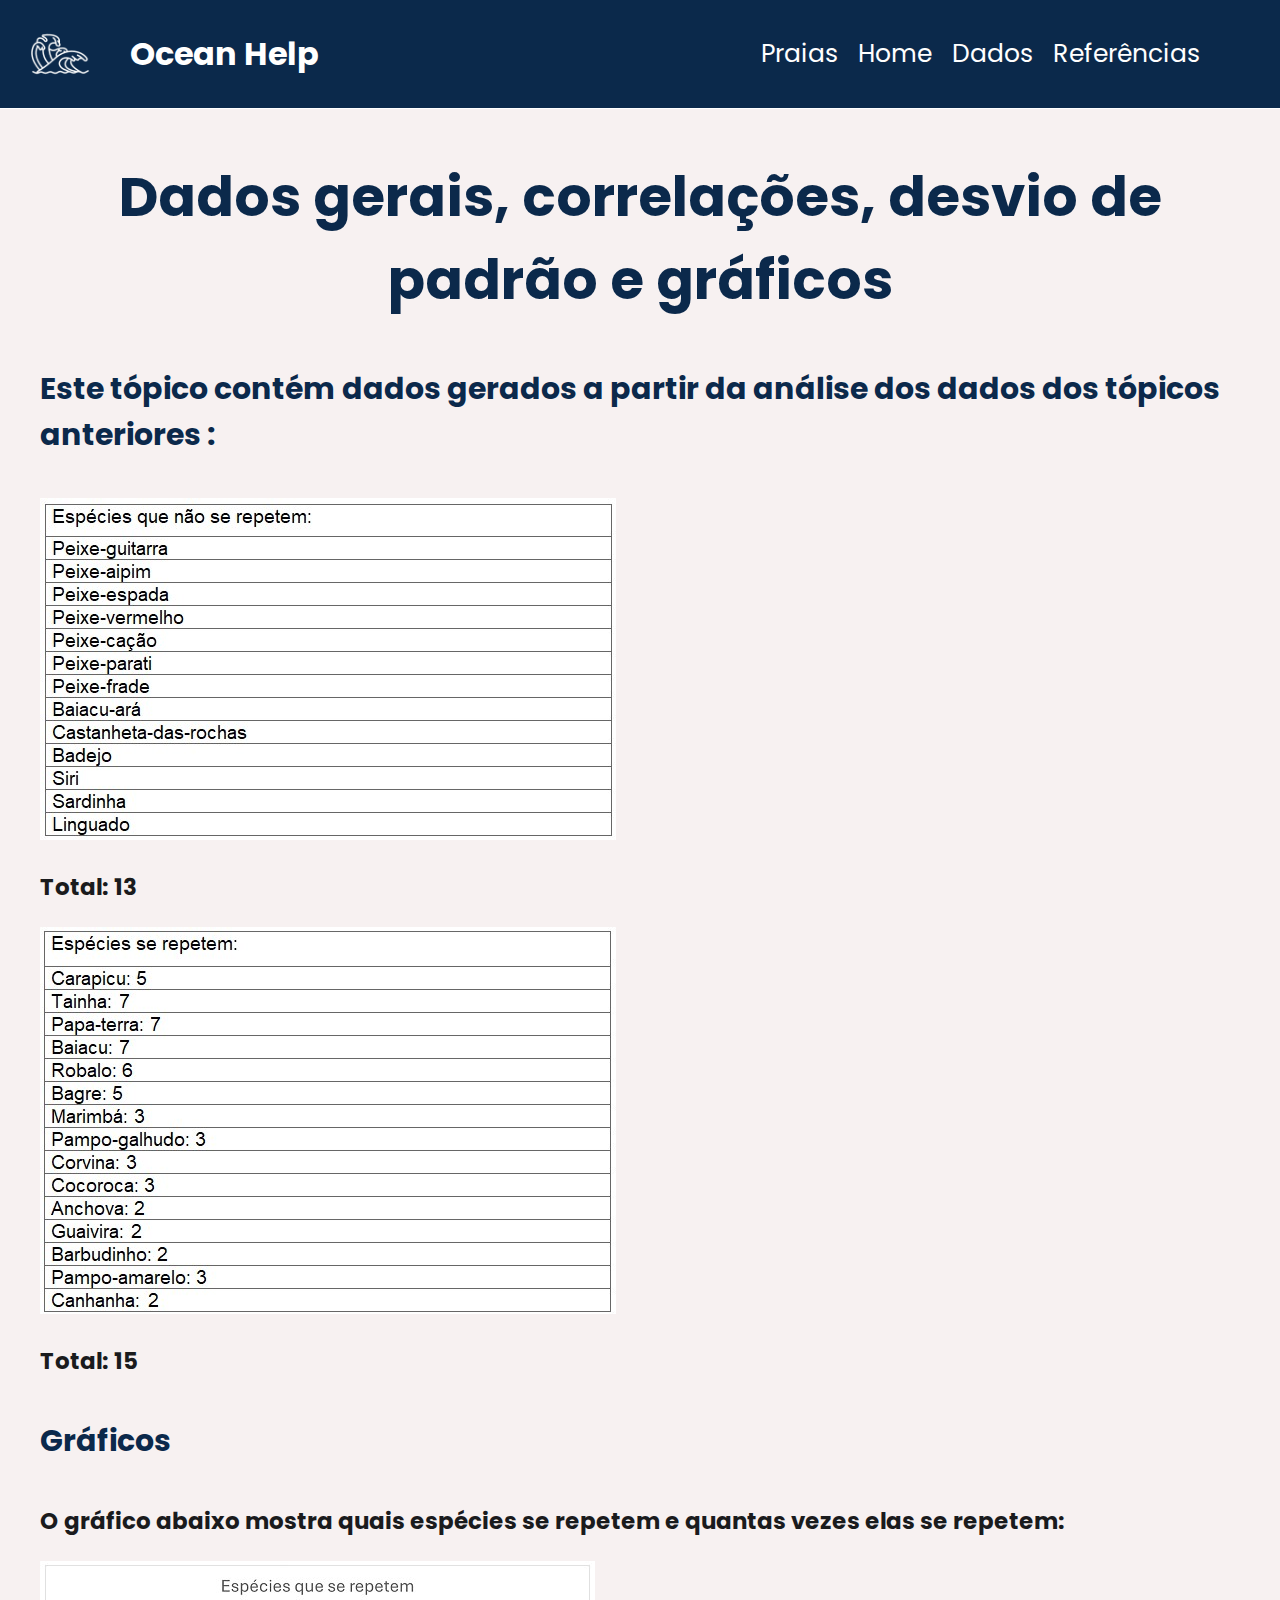
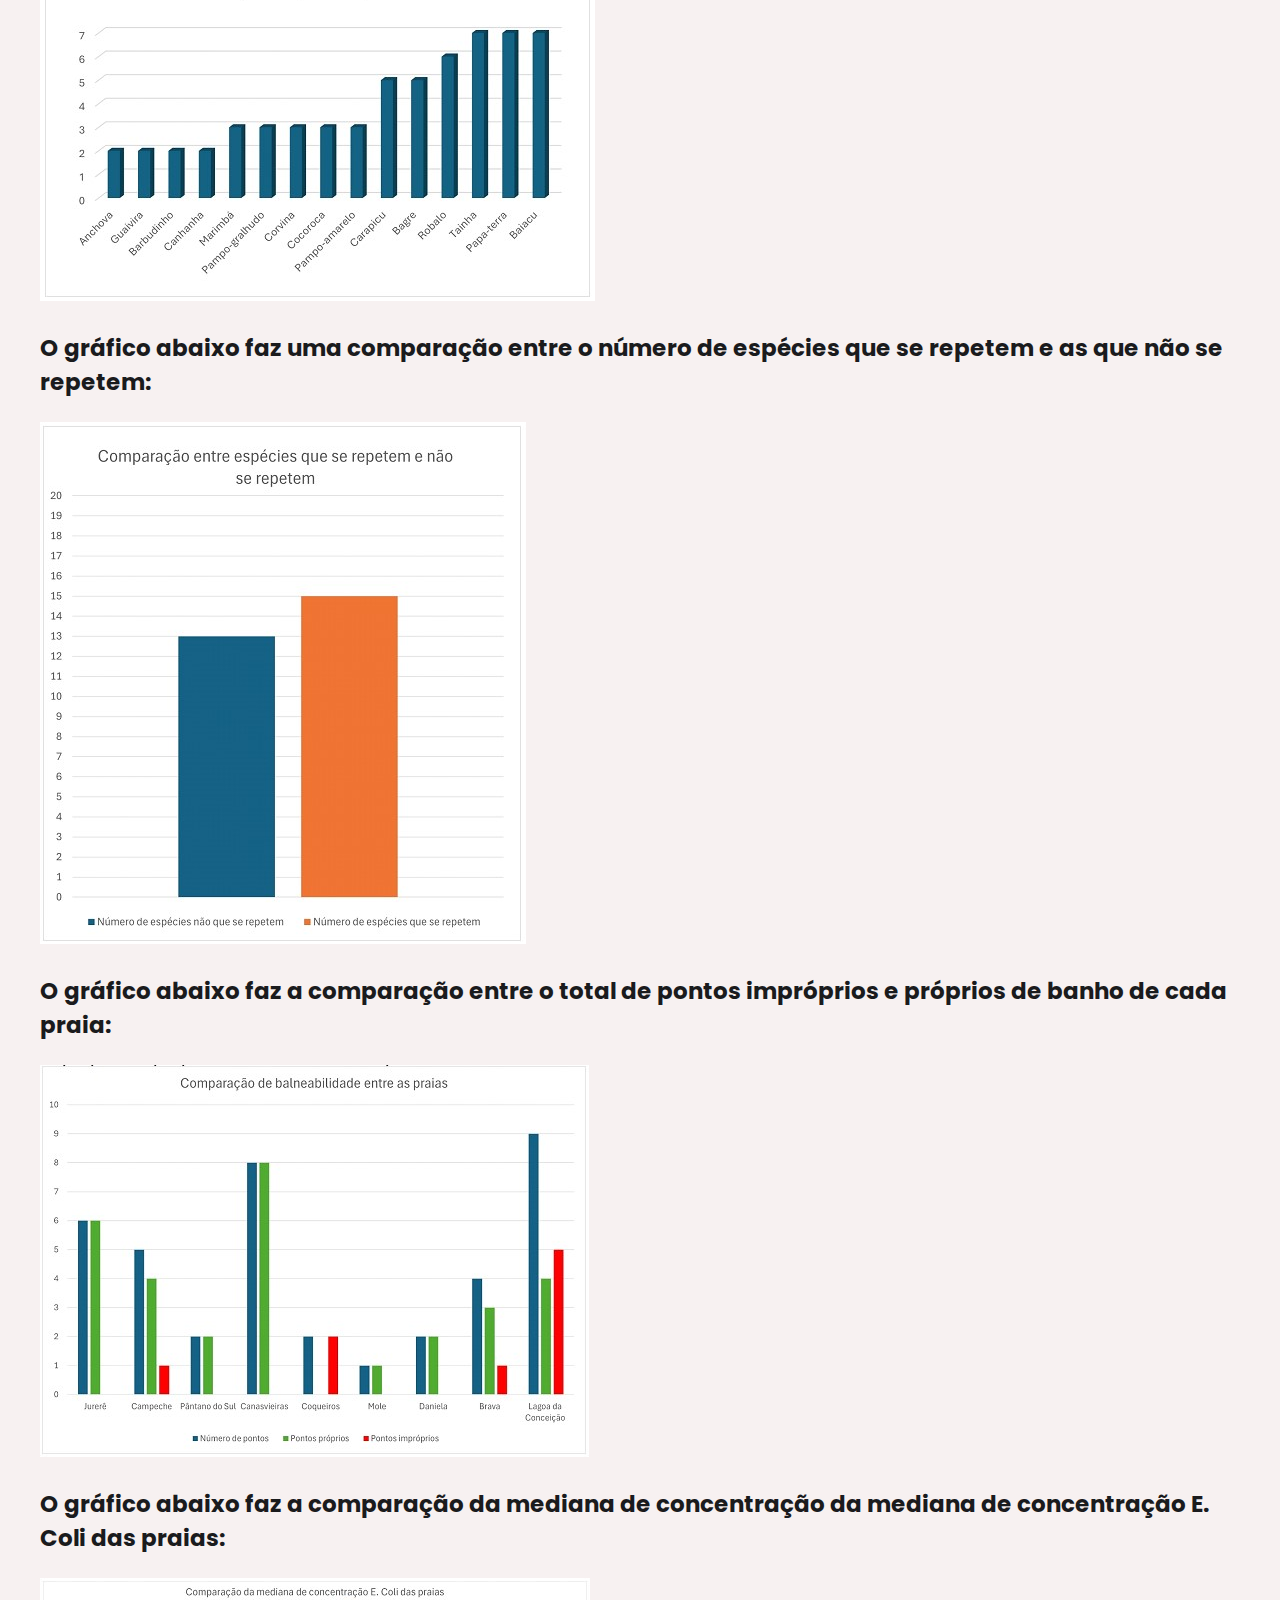
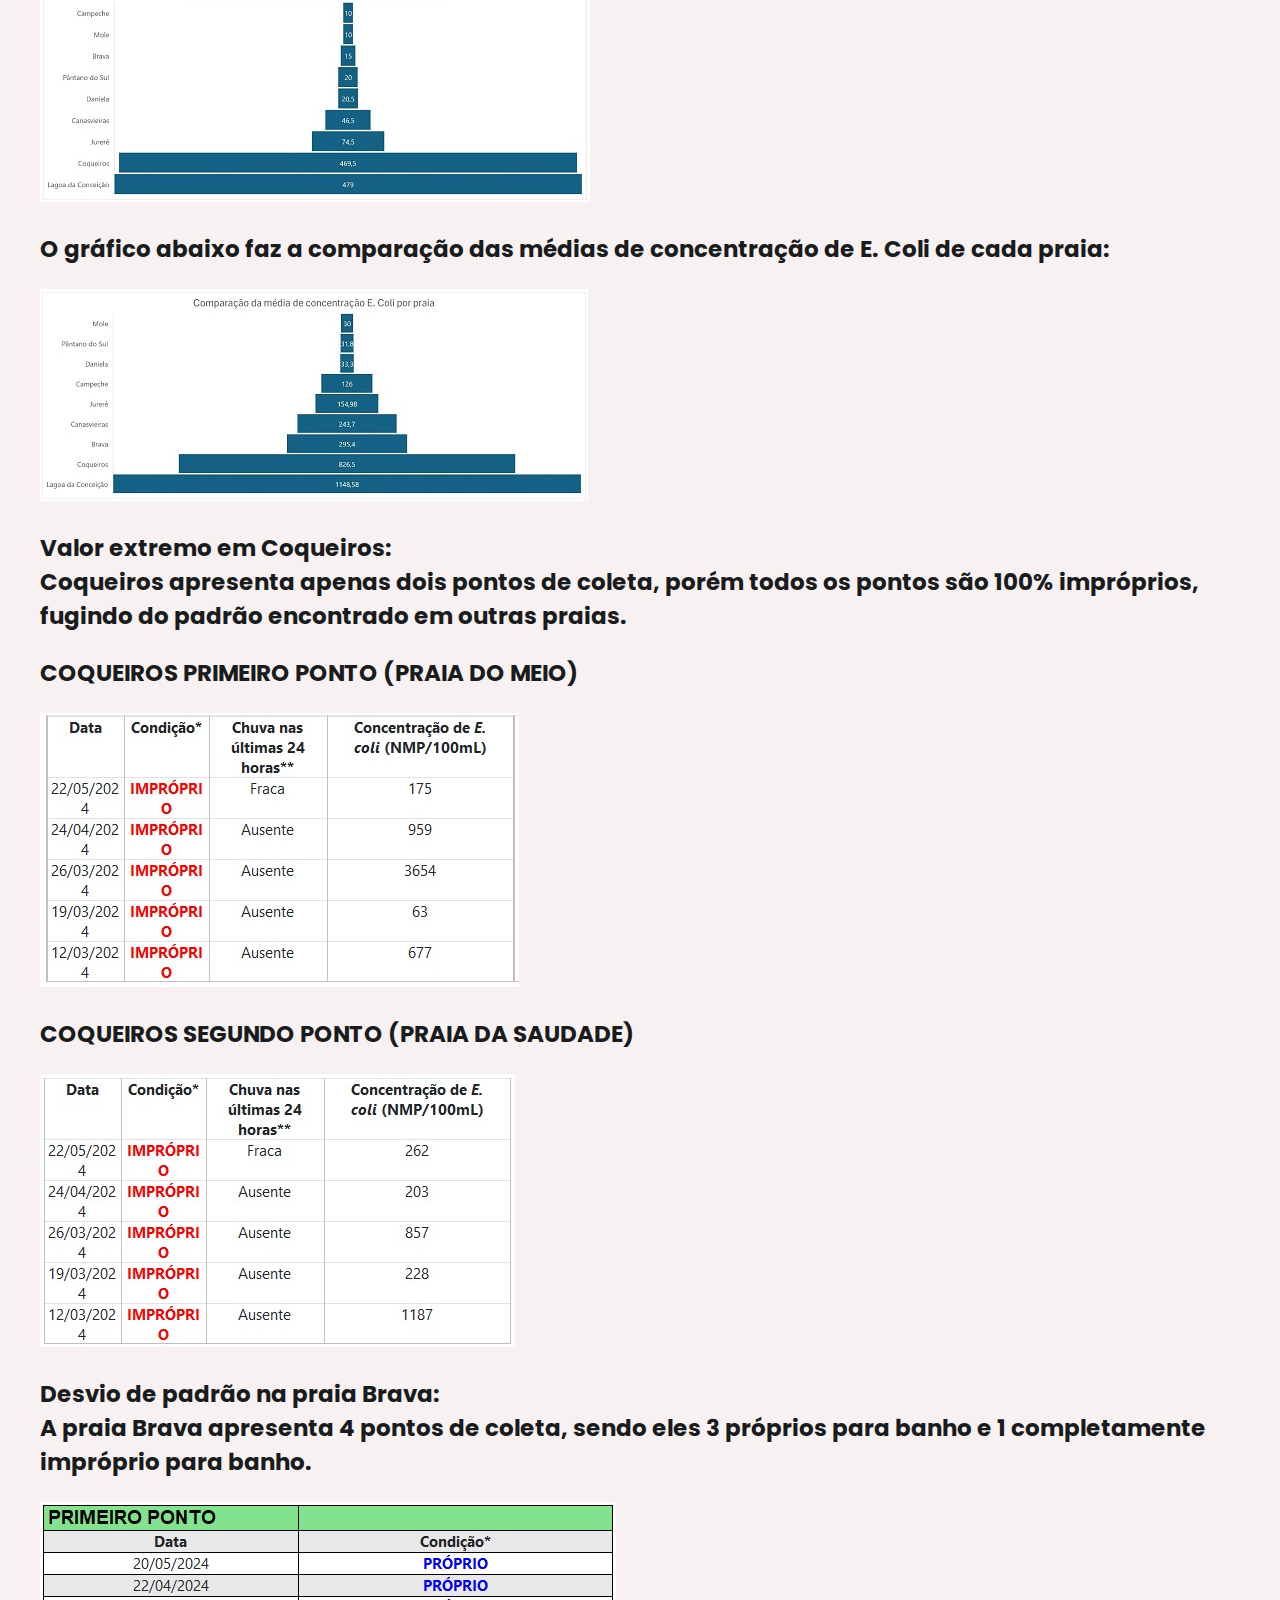
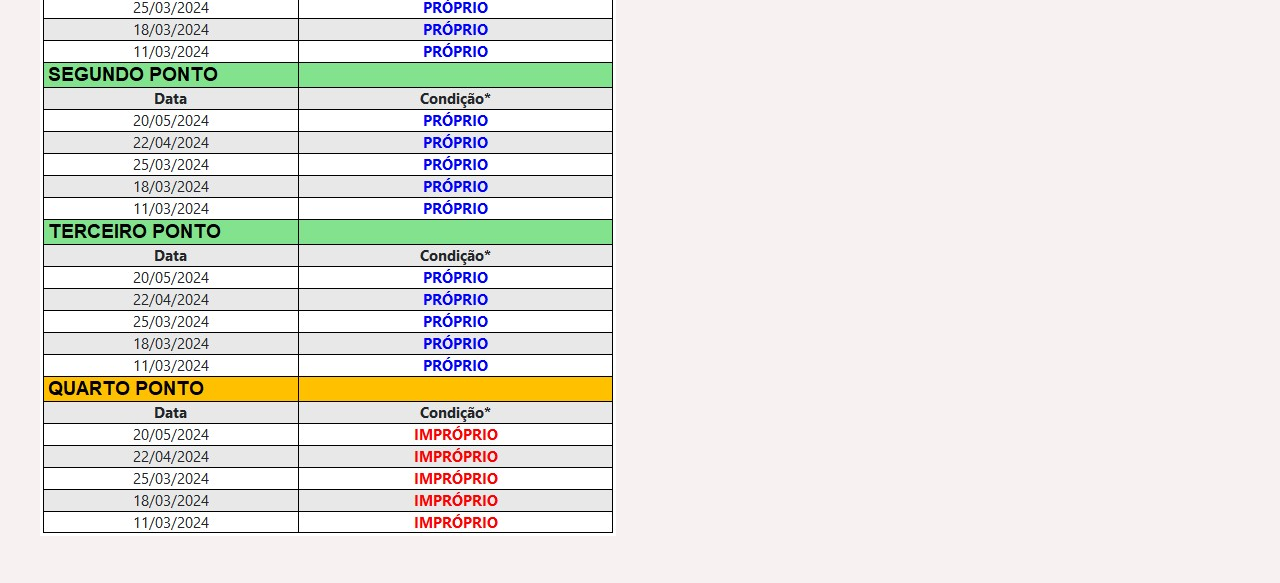
<file: dados.html>
<!DOCTYPE html>
<html lang="pt-BR">
<head>
    <meta charset="UTF-8">
    <meta name="viewport" content="width=device-width, initial-scale=1.0">
    <title>Referências</title>
    <link rel="stylesheet" href="style.css">
    <link rel="preconnect" href="https://fonts.googleapis.com">
    <link rel="preconnect" href="https://fonts.gstatic.com" crossorigin>
    <link href="https://fonts.googleapis.com/css2?family=Poppins:ital,wght@0,400;0,500;0,600;1,400;1,500&display=swap" rel="stylesheet">
</head>
<body>
    <header>  
        <div class="logo-container">
            <img src="assets/icons8-waves-64 (1).png" alt="Logo Onda"> 
            <h1>Ocean Help</h1>
        </div>
        
        <nav>
            <ul>
                
                <li class="dropdown"><a href="">Praias</a>
                    <div class="dropdown-menu">
                        <a  href="praia1.html#praia1">Praia de Jurerê</a>
                        <a  href="praia2.html#praia2">Praia do Campeche</a>
                        <a  href="praia3.html#praia3">Pântano do Sul</a>
                        <a  href="praia4.html#praia4">Canasvieiras</a>
                        <a  href="praia5.html#praia5">Coqueiros</a>
                        <a  href="praia6.html#praia6">Praia Mole</a>
                        <a  href="praia7.html#praia7">Praia da Daniela</a>
                        <a  href="praia8.html#praia8">Praia Brava</a>
                        <a  href="praia9.html#praia9">Lagoa da Conceição</a>
                    </div>
                    </li>
                    <li><a  href="index.html#intro">Home</a></li>
                    <li><a href="dados.html">Dados</a></li>
                    <li><a  href="referencias.html">Referências</a></li>
            </ul>
        </nav>
    </header>
    <main>
       <section class="graficos">
        <h2>Dados gerais, correlações, desvio de padrão e gráficos</h2>

        <h4>Este tópico contém dados gerados a partir da análise dos dados dos tópicos anteriores :
        </h4>
        <img src="assets/graftab1.jpg" alt="">
        <h3>Total: 13
        </h3>
        <img src="assets/graftab2.jpg" alt="">
        <h3>Total: 15
        </h3>
       

       <h4>Gráficos</h4>
       <h3>O gráfico abaixo mostra quais espécies se repetem e quantas vezes elas se repetem:
    </h3>
    <img src="assets/graf1.jpg" alt="">

    <h3>O gráfico abaixo faz uma comparação entre o número de espécies que se repetem e as que não se repetem:
    </h3>
    <img src="assets/graf2.jpg" alt="">

    <h3>O gráfico abaixo faz a comparação entre o total de pontos impróprios e próprios de banho de cada praia:</h3>
    <img src="assets/graf3.jpg" alt="">

    <h3>O gráfico abaixo faz a comparação da mediana de concentração da mediana de concentração E. Coli das praias:
    </h3>
    <img src="assets/graf4.jpg" alt="">

    <h3>O gráfico abaixo faz a comparação das médias de concentração de E. Coli de cada praia:
    </h3>
    <img src="assets/graf5.jpg" alt="">

    <h3>Valor extremo em Coqueiros: <br> Coqueiros apresenta apenas dois pontos de coleta, porém todos os pontos são 100% impróprios, fugindo do padrão encontrado em outras praias.
    </h3>
    <h3>COQUEIROS PRIMEIRO PONTO (PRAIA DO MEIO)
    </h3>
    <img src="assets/coq1.jpg" alt="">

    <h3>COQUEIROS SEGUNDO PONTO (PRAIA DA SAUDADE)
    </h3>
    <img src="assets/coq2.jpg" alt="">

    <h3>Desvio de padrão na praia Brava: <br> A praia Brava apresenta 4 pontos de coleta, sendo eles 3 próprios para banho e 1 completamente impróprio para banho.
    </h3>
    <img src="assets/brv1.jpg" alt="">

     </section>

       
    </main>
</body>
</html>
</file>
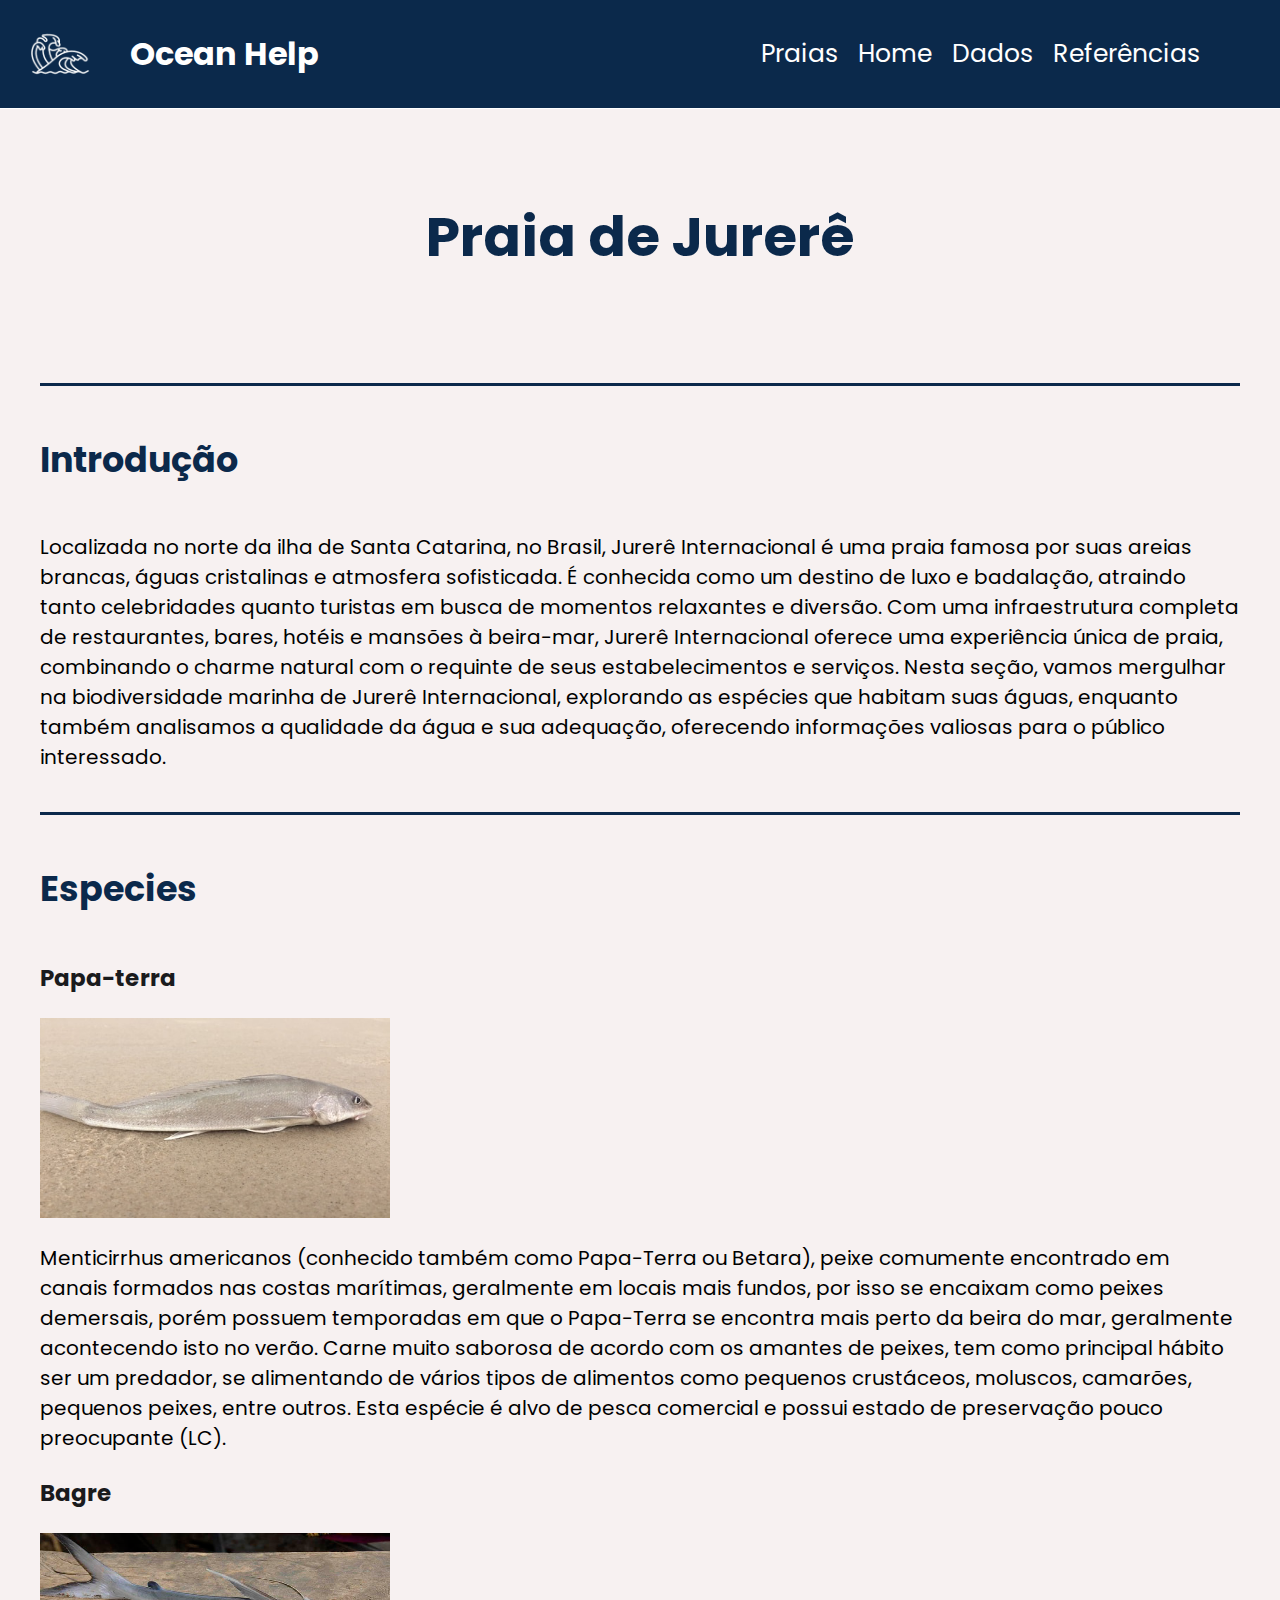
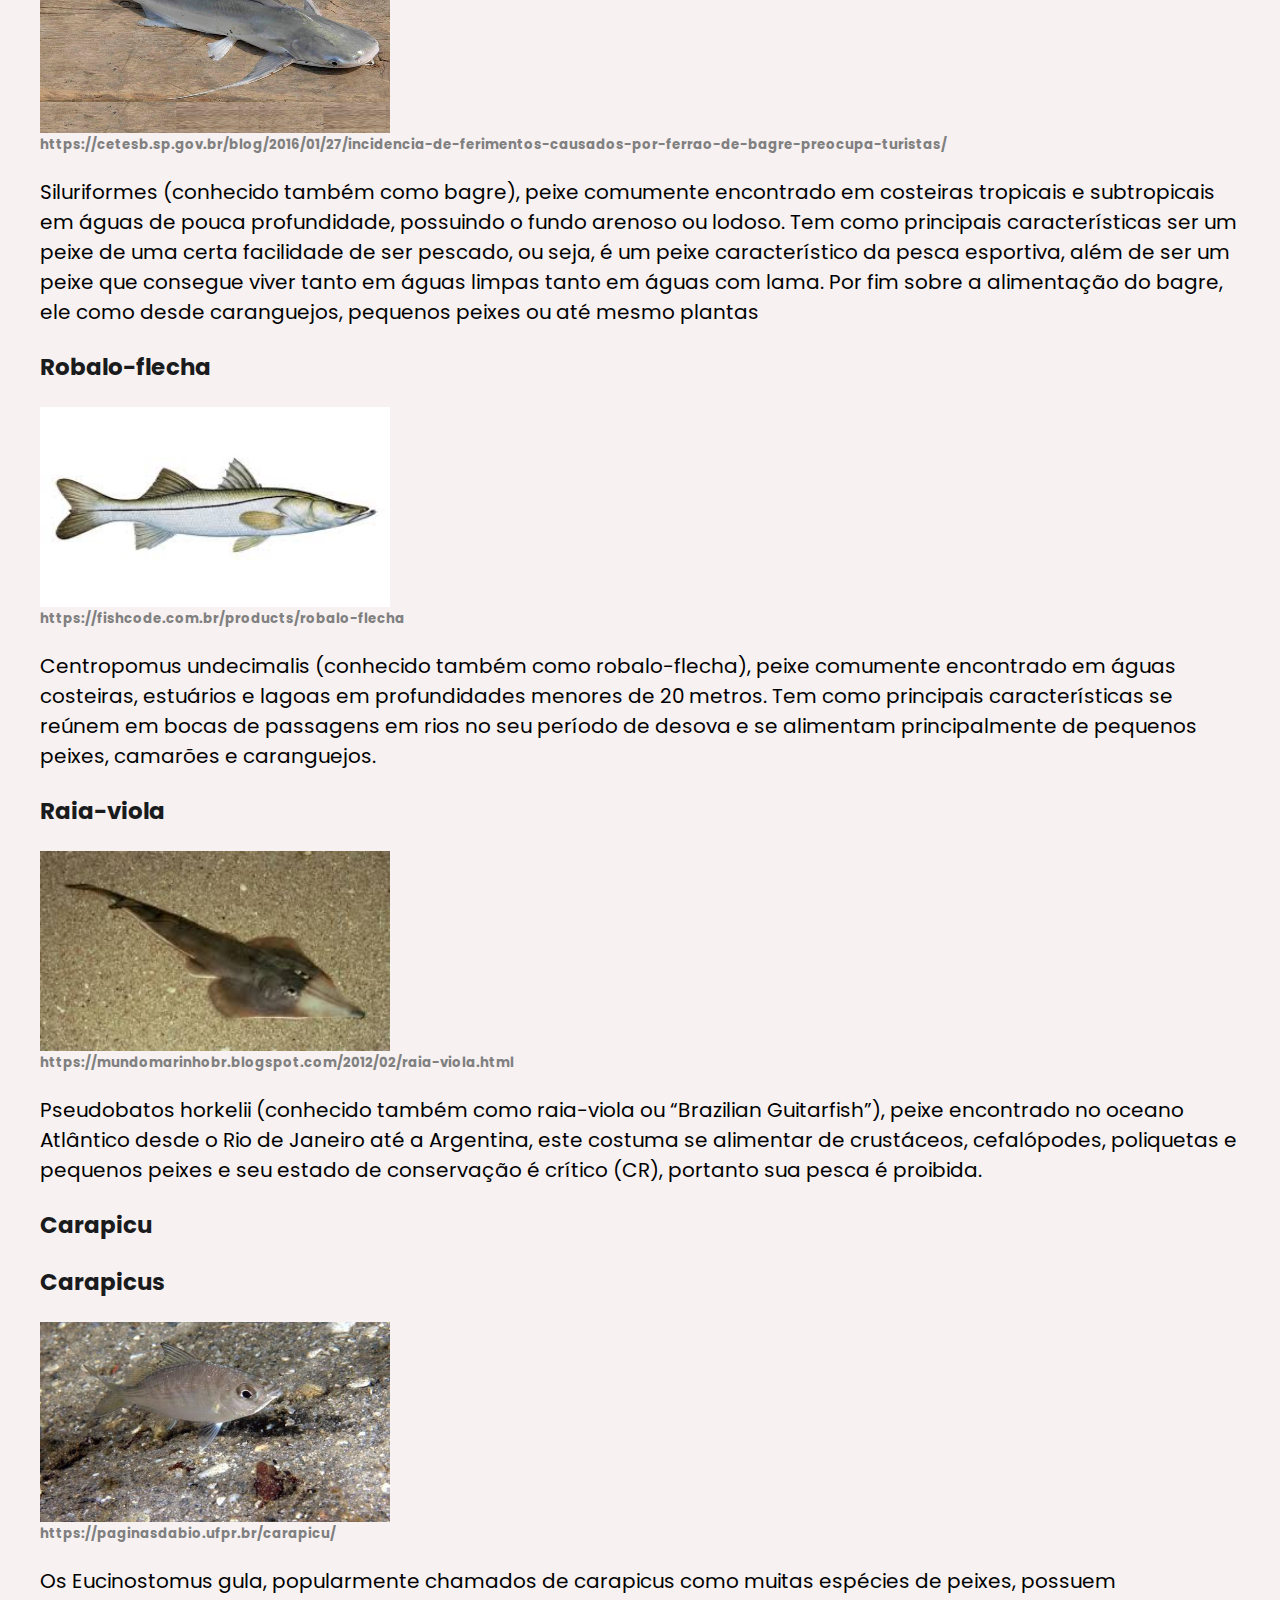
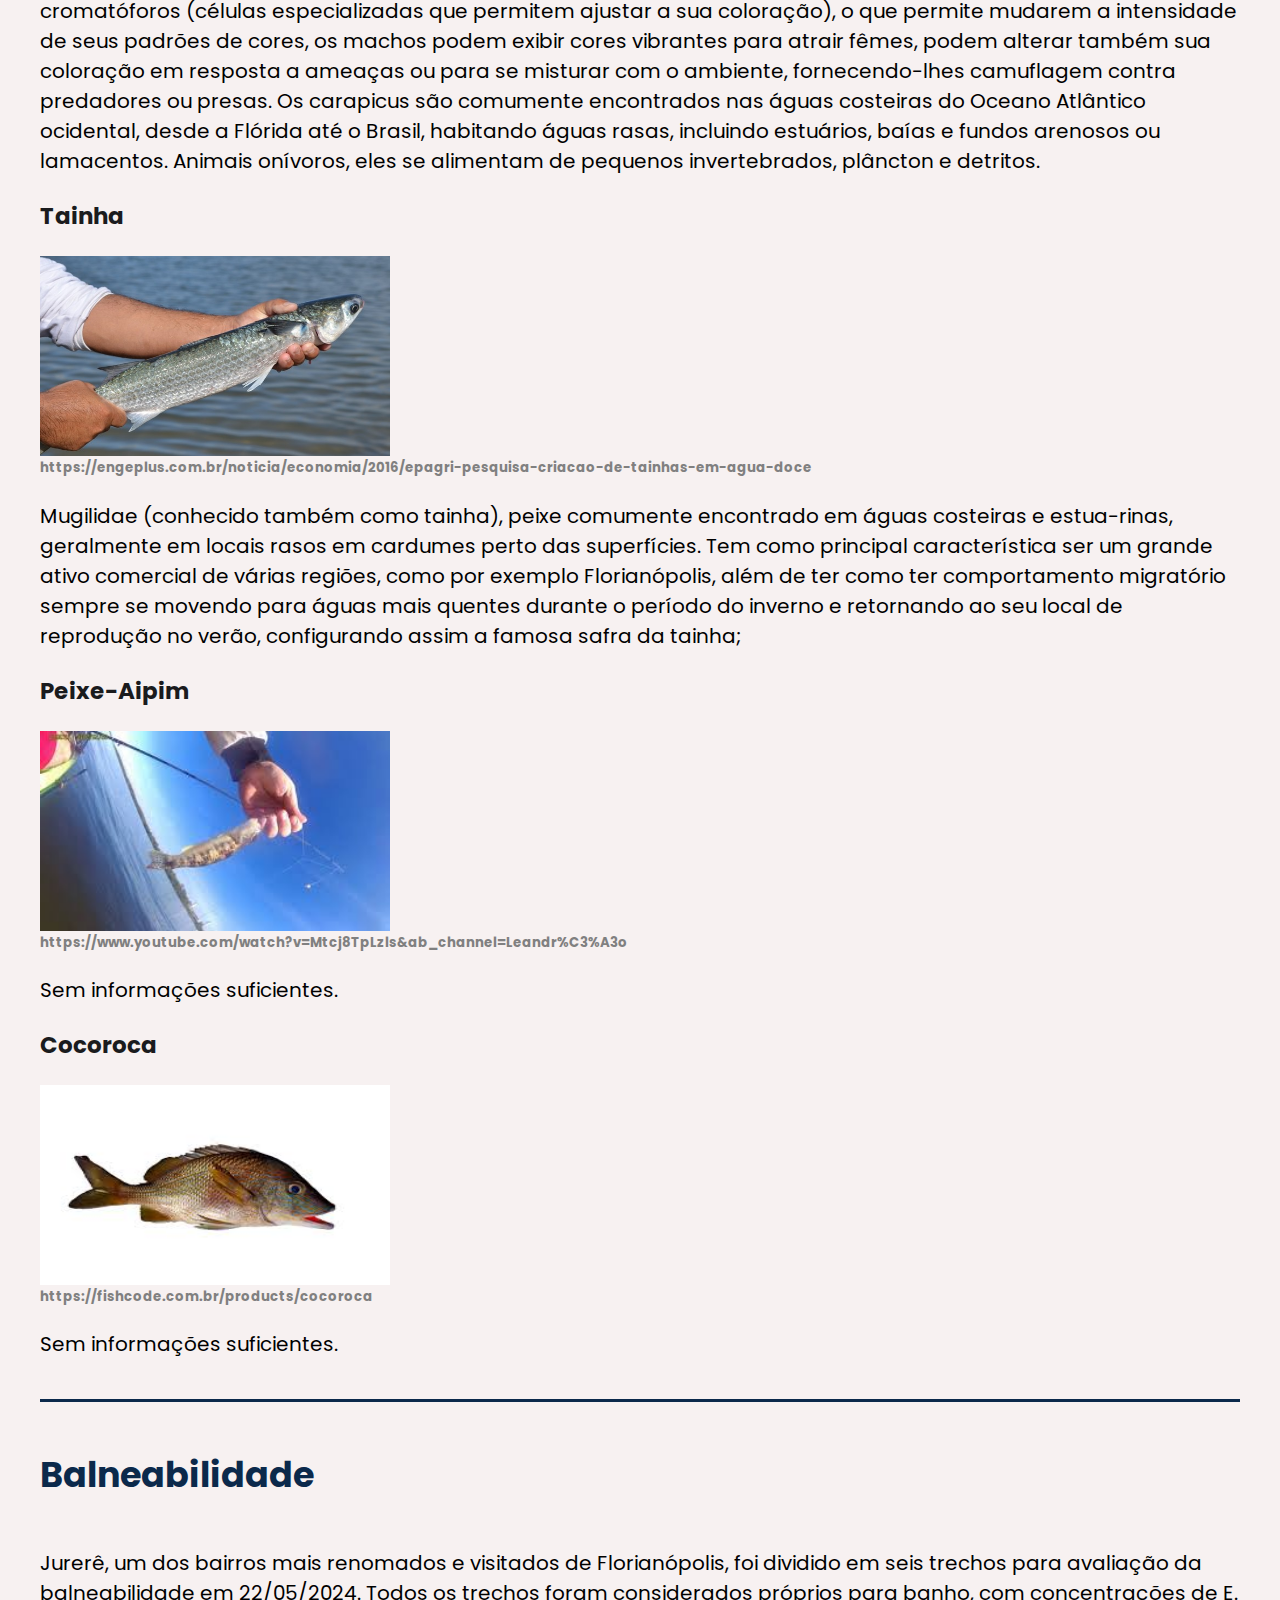
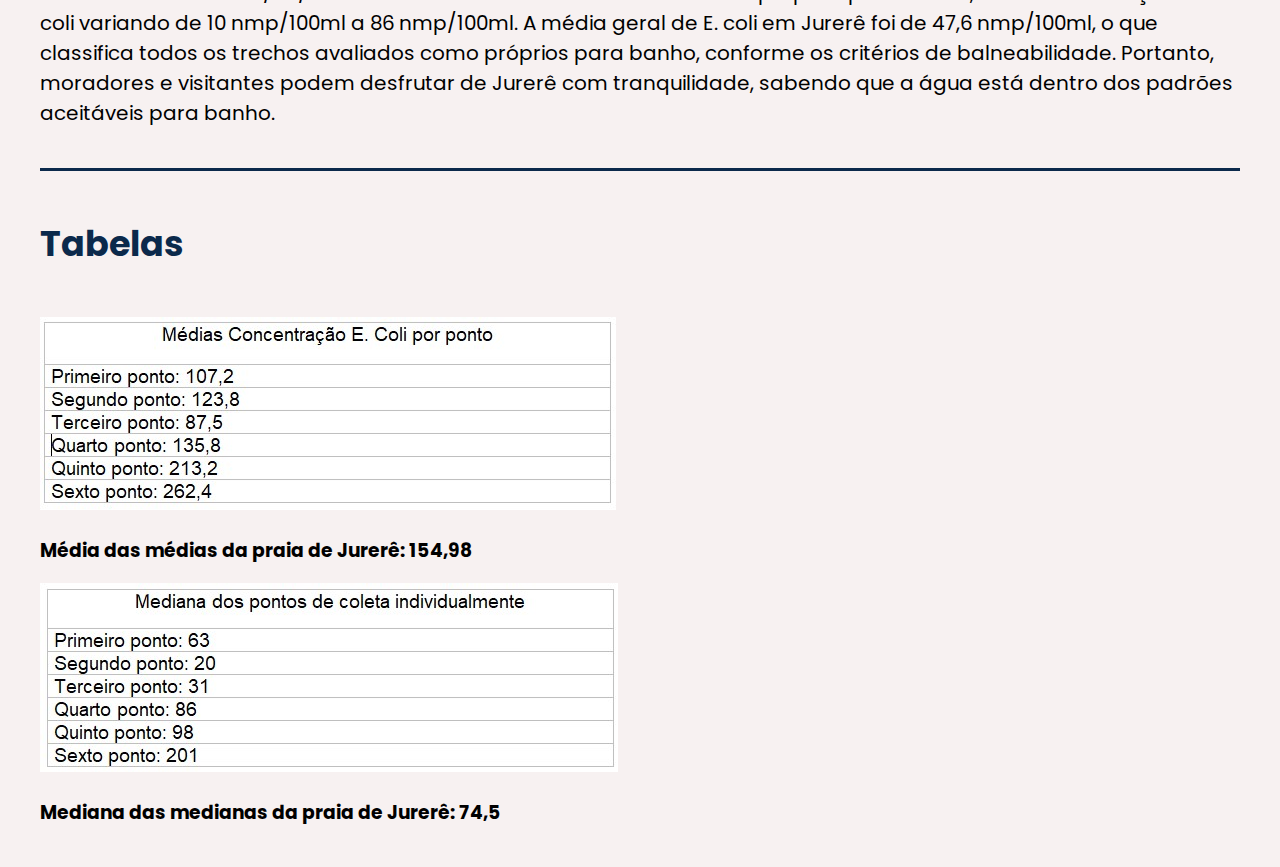
<file: praia1.html>
<!DOCTYPE html>
<html lang="pt-BR">
<head>
    <meta charset="UTF-8">
    <meta name="viewport" content="width=device-width, initial-scale=1.0">
    <title>Praia de Jurerê</title>
    <link rel="stylesheet" href="style.css">
    <link rel="preconnect" href="https://fonts.googleapis.com">
    <link rel="preconnect" href="https://fonts.gstatic.com" crossorigin>
    <link href="https://fonts.googleapis.com/css2?family=Poppins:ital,wght@0,400;0,500;0,600;1,400;1,500&display=swap" rel="stylesheet">
</head>
<body>
    <nav id="desktop-nav">
    <header>  
        <div class="logo-container">
            <img src="assets/icons8-waves-64 (1).png" alt="Logo Onda"> 
            <h1>Ocean Help</h1>
        </div>
        
        <nav>
            <ul>
                
                <li class="dropdown"><a href="">Praias</a>
                    <div class="dropdown-menu">
                        <a  href="praia1.html#praia1">Praia de Jurerê</a>
                        <a  href="praia2.html#praia2">Praia do Campeche</a>
                        <a  href="praia3.html#praia3">Pântano do Sul</a>
                        <a  href="praia4.html#praia4">Canasvieiras</a>
                        <a  href="praia5.html#praia5">Coqueiros</a>
                        <a  href="praia6.html#praia6">Praia Mole</a>
                        <a  href="praia7.html#praia7">Praia da Daniela</a>
                        <a  href="praia8.html#praia8">Praia Brava</a>
                        <a  href="praia9.html#praia9">Lagoa da Conceição</a>
                    </div>
                    </li>
                    <li><a  href="index.html#intro">Home</a></li>
                    <li><a href="dados.html">Dados</a></li>
                    <li><a  href="referencias.html">Referências</a></li>
            </ul>
        </nav>
    </nav>
    </header>
    <main>
        <section class="praia1" id="praia1">
            
            <h2>Praia de Jurerê</h2>
            
            

        </section>
        <section class="introducao">
            <h4>Introdução</h4>
            <p>Localizada no norte da ilha de Santa Catarina, no Brasil, Jurerê Internacional é uma praia famosa por suas areias brancas, águas cristalinas e atmosfera sofisticada. É conhecida como um destino de luxo e badalação, atraindo tanto celebridades quanto turistas em busca de momentos relaxantes e diversão. Com uma infraestrutura completa de restaurantes, bares, hotéis e mansões à beira-mar, Jurerê Internacional oferece uma experiência única de praia, combinando o charme natural com o requinte de seus estabelecimentos e serviços. Nesta seção, vamos mergulhar na biodiversidade marinha de Jurerê Internacional, explorando as espécies que habitam suas águas, enquanto também analisamos a qualidade da água e sua adequação, oferecendo informações valiosas para o público interessado.</p>
        </section>
        <section class="especies">
            <h4>Especies</h4>

            <p>
            </p>
            
            <h3>Papa-terra</h3>
            <img src="assets/papaterra.jpg" alt="">
            <h5></h5>
            <p>Menticirrhus americanos (conhecido também como Papa-Terra ou Betara), peixe comumente encontrado em canais formados nas costas marítimas, geralmente em locais mais fundos, por isso se encaixam como peixes demersais, porém possuem temporadas em que o Papa-Terra se encontra mais perto da beira do mar, geralmente acontecendo isto no verão. Carne muito saborosa de acordo com os amantes de peixes, tem como principal hábito ser um predador, se alimentando de vários tipos de alimentos como pequenos crustáceos, moluscos, camarões, pequenos peixes, entre outros. Esta espécie é alvo de pesca comercial e possui estado de preservação pouco preocupante (LC).</p>

            <h3>Bagre</h3>
            <img src="assets/bagre.jpg" alt="">
            <h5>https://cetesb.sp.gov.br/blog/2016/01/27/incidencia-de-ferimentos-causados-por-ferrao-de-bagre-preocupa-turistas/</h5>
            <p>Siluriformes (conhecido também como bagre), peixe comumente encontrado em costeiras tropicais e subtropicais em águas de pouca profundidade, possuindo o fundo arenoso ou lodoso. Tem como principais características ser um peixe de uma certa facilidade de ser pescado, ou seja, é um peixe característico da pesca esportiva, além de ser um peixe que consegue viver tanto em águas limpas tanto em águas com lama. Por fim sobre a alimentação do bagre, ele como desde caranguejos, pequenos peixes ou até mesmo plantas</p>

            <h3>Robalo-flecha</h3>
            <img src="assets/robaloflecha.jpg" alt="">
            <h5>https://fishcode.com.br/products/robalo-flecha</h5>
            <p>Centropomus undecimalis (conhecido também como robalo-flecha), peixe comumente encontrado em águas costeiras, estuários e lagoas em profundidades menores de 20 metros. Tem como principais características se reúnem em bocas de passagens em rios no seu período de desova e se alimentam principalmente de pequenos peixes, camarões e caranguejos.
            </p>

            
            <h3>Raia-viola</h3>
            <img src="assets/raiaviola.jpg" alt="">
            <h5>https://mundomarinhobr.blogspot.com/2012/02/raia-viola.html</h5>
            <p>Pseudobatos horkelii (conhecido também como raia-viola ou “Brazilian Guitarfish”), peixe encontrado no oceano Atlântico desde o Rio de Janeiro até a Argentina, este costuma se alimentar de crustáceos, cefalópodes, poliquetas e pequenos peixes e seu estado de conservação é crítico (CR), portanto sua pesca é proibida.</p>

            <h3>Carapicu</h3>
            <h3>Carapicus</h3>
            <img src="assets/carapicus.jpg" alt="">
            <h5>https://paginasdabio.ufpr.br/carapicu/</h5>
            <p>Os Eucinostomus gula, popularmente chamados de carapicus como muitas espécies de peixes, possuem cromatóforos (células especializadas que permitem ajustar a sua coloração), o que permite mudarem a intensidade de seus padrões de cores, os machos podem exibir cores vibrantes para atrair fêmes, podem alterar também sua coloração em resposta a ameaças ou para se misturar com o ambiente, fornecendo-lhes camuflagem contra predadores ou presas. Os carapicus são comumente encontrados nas águas costeiras do Oceano Atlântico ocidental, desde a Flórida até o Brasil, habitando águas rasas, incluindo estuários, baías e fundos arenosos ou lamacentos. Animais onívoros, eles se alimentam de pequenos invertebrados, plâncton e detritos.</p>

            <h3>Tainha</h3>
            <img src="assets/tainha.jpg" alt="">
            <h5>https://engeplus.com.br/noticia/economia/2016/epagri-pesquisa-criacao-de-tainhas-em-agua-doce </h5>
            <p>Mugilidae (conhecido também como tainha), peixe comumente encontrado em águas costeiras e estua-rinas, geralmente em locais rasos em cardumes perto das superfícies. Tem como principal característica ser um grande ativo comercial de várias regiões, como por exemplo Florianópolis, além de ter como ter comportamento migratório sempre se movendo para águas mais quentes durante o período do inverno e retornando ao seu local de reprodução no verão, configurando assim a famosa safra da tainha;</p>

            <h3>Peixe-Aipim</h3>
            <img src="assets/peixeaipim.jpg" alt="">
            <h5>https://www.youtube.com/watch?v=Mtcj8TpLzls&ab_channel=Leandr%C3%A3o</h5>
            <p>Sem informações suficientes.</p>

            <h3>Cocoroca</h3>
            <img src="assets/cocoroca.jpg" alt="">
            <h5>https://fishcode.com.br/products/cocoroca</h5>
            <p>Sem informações suficientes.</p>

        </section>
        <section class="balneabilidade">
            <h4>Balneabilidade </h4>

            <p>Jurerê, um dos bairros mais renomados e visitados de Florianópolis, foi dividido em seis trechos para avaliação da balneabilidade em 22/05/2024. Todos os trechos foram considerados próprios para banho, com concentrações de E. coli variando de 10 nmp/100ml a 86 nmp/100ml. 

                A média geral de E. coli em Jurerê foi de 47,6 nmp/100ml, o que classifica todos os trechos avaliados como próprios para banho, conforme os critérios de balneabilidade. 
                
                Portanto, moradores e visitantes podem desfrutar de Jurerê com tranquilidade, sabendo que a água está dentro dos padrões aceitáveis para banho. 
                
                 </p>
        </section>
        <section class="tabelas">
            <h4>Tabelas</h4>

            
            <img src="assets/jureretab1.jpg" alt="">
            <h3>Média das médias da praia de Jurerê: 154,98
            </h3>

            <img src="assets/jureretab2.jpg" alt="">
            <h3>Mediana das medianas da praia de Jurerê: 74,5
            </h3>
        </section>
    </main>
</body>
</html>
</file>
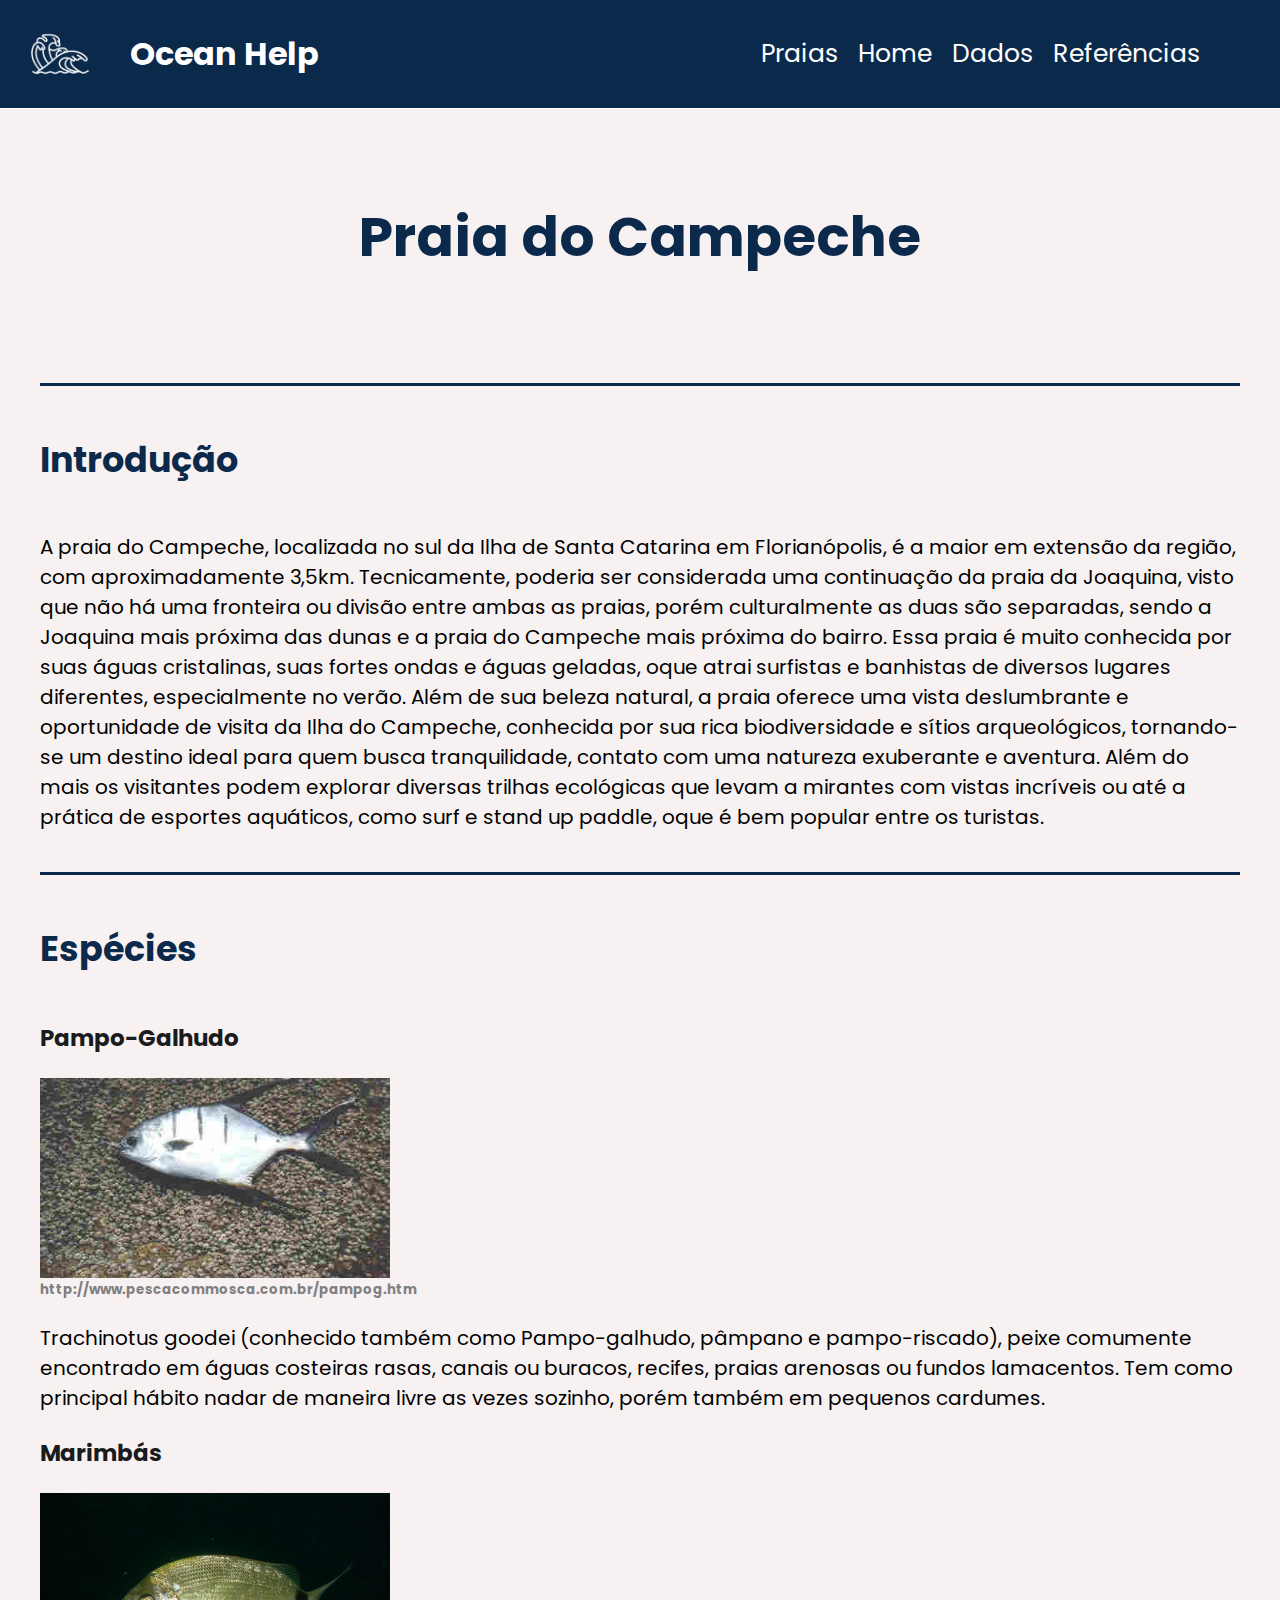
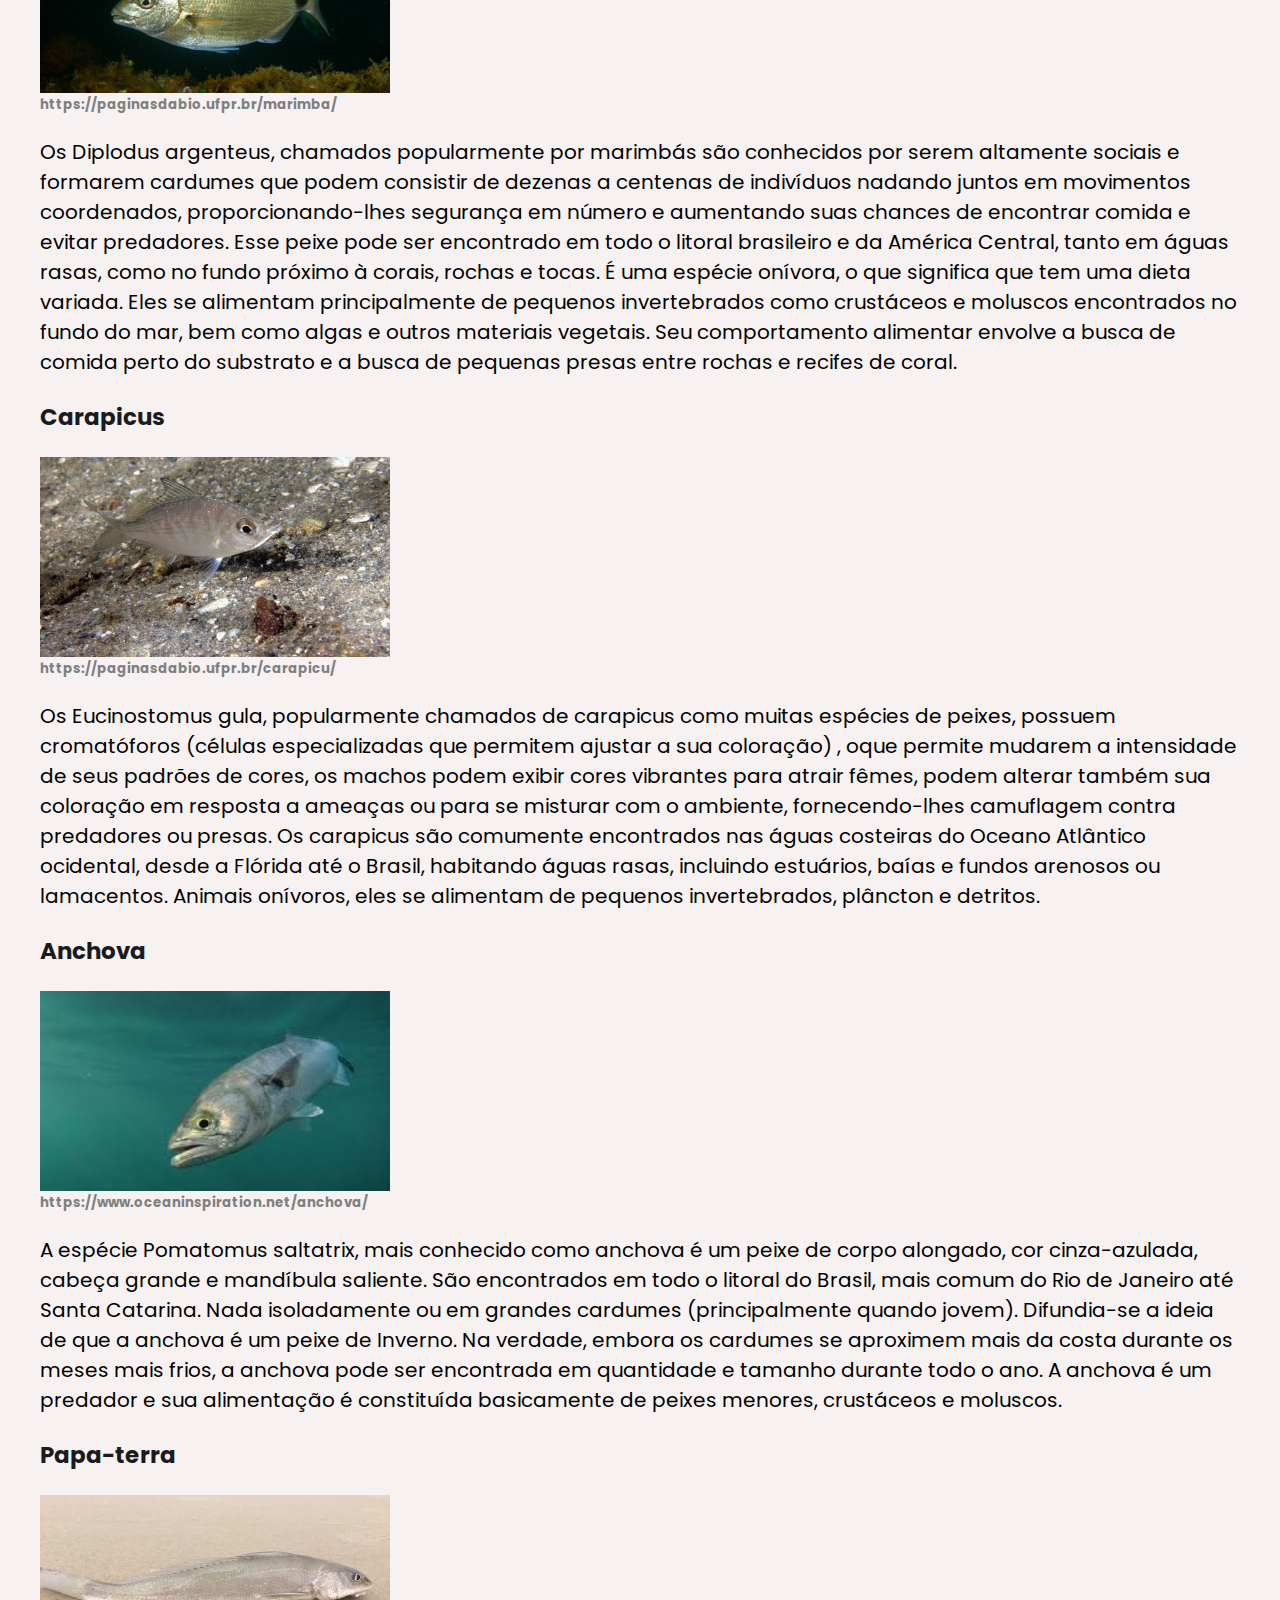
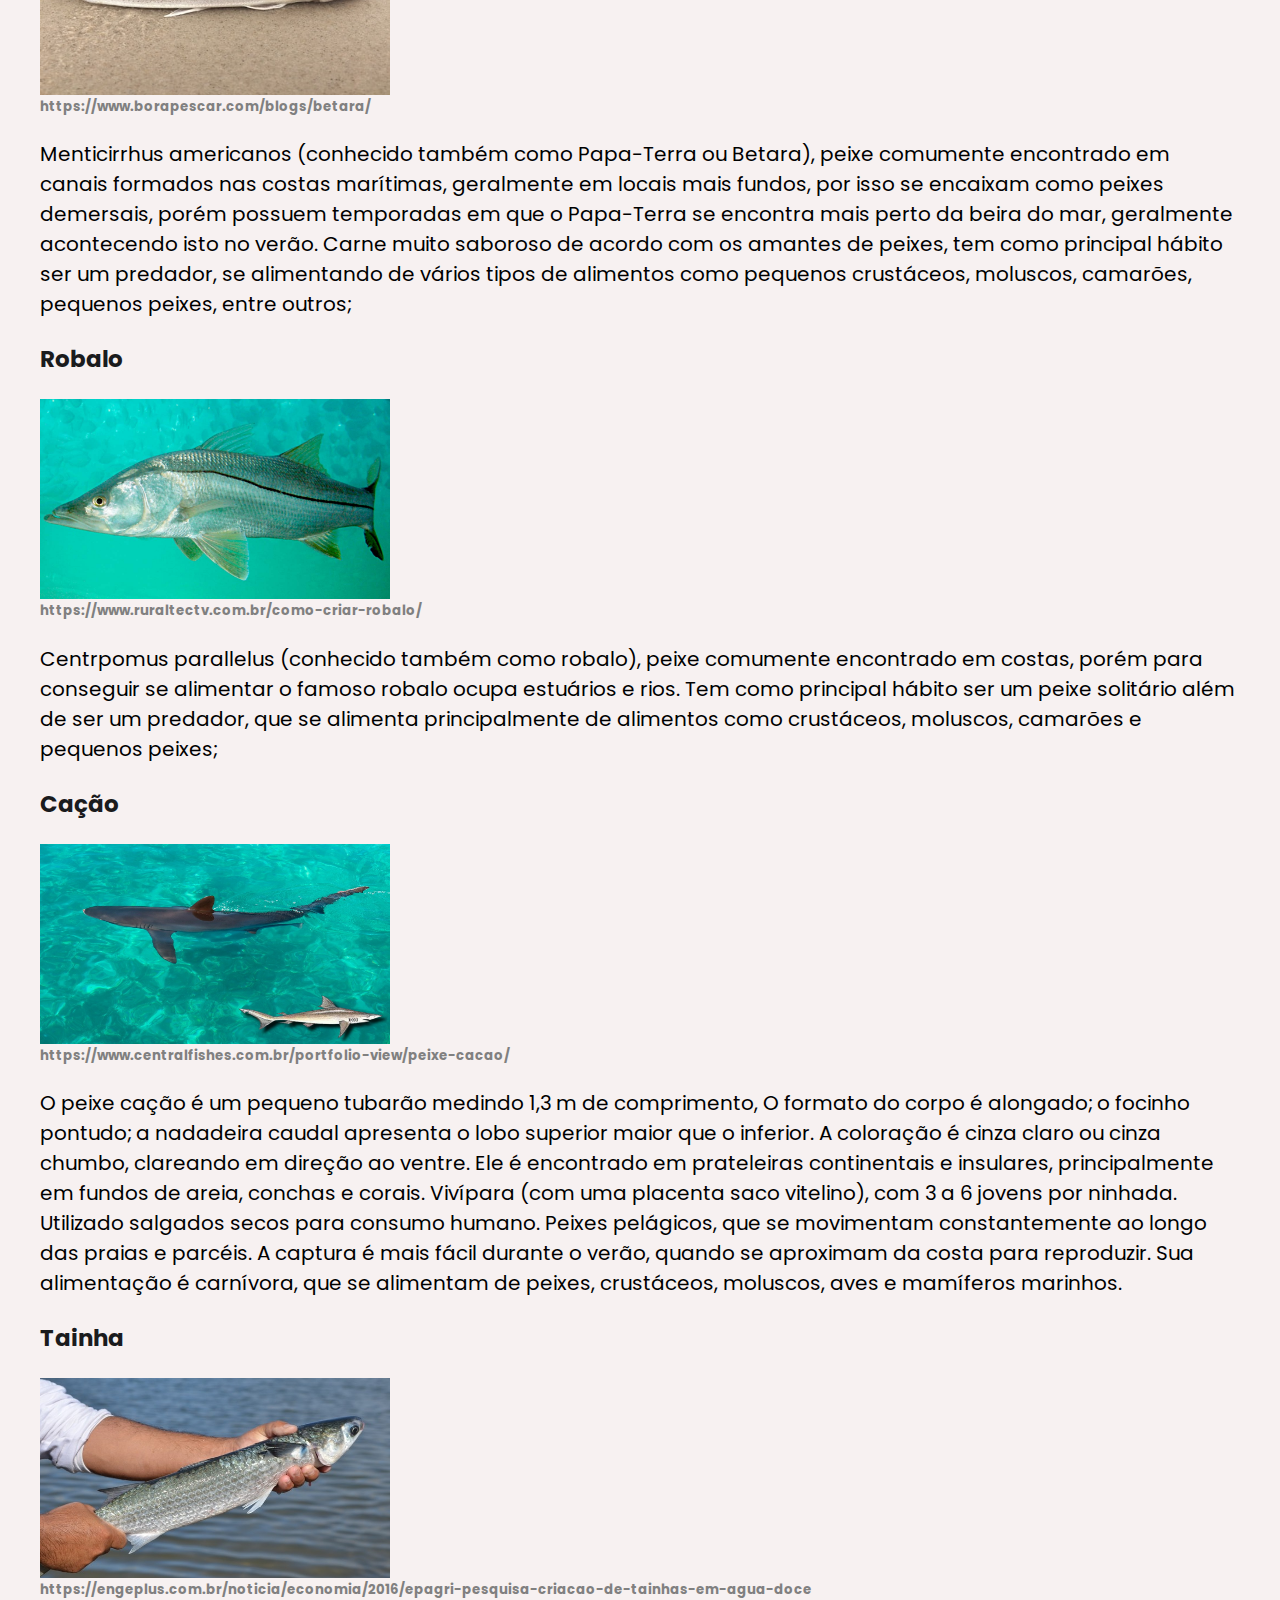
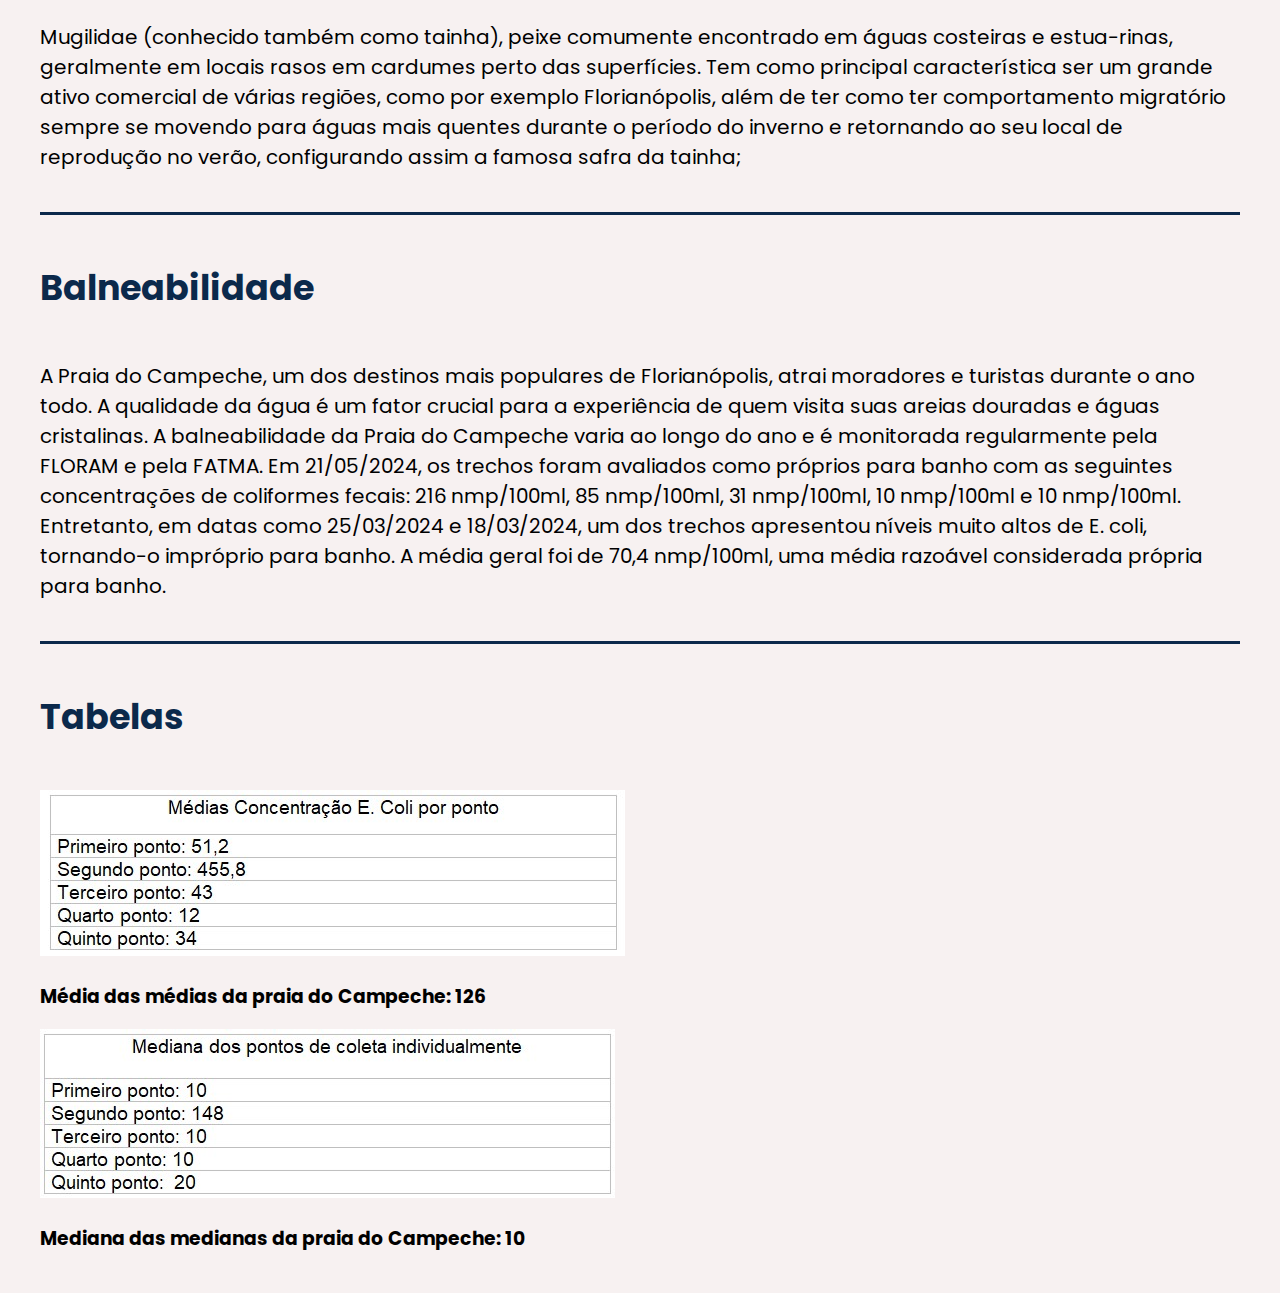
<file: praia2.html>
<!DOCTYPE html>
<html lang="pt-BR">
<head>
    <meta charset="UTF-8">
    <meta name="viewport" content="width=device-width, initial-scale=1.0">
    <title>Praia do Campeche</title>
    <link rel="stylesheet" href="style.css">
    <link rel="preconnect" href="https://fonts.googleapis.com">
    <link rel="preconnect" href="https://fonts.gstatic.com" crossorigin>
    <link href="https://fonts.googleapis.com/css2?family=Poppins:ital,wght@0,400;0,500;0,600;1,400;1,500&display=swap" rel="stylesheet">
</head>
<body>
    <header>  
        <div class="logo-container">
            <img src="assets/icons8-waves-64 (1).png" alt="Logo Onda"> 
            <h1>Ocean Help</h1>
        </div>
        
        <nav>
            <ul>
                
                <li class="dropdown"><a href="">Praias</a>
                    <div class="dropdown-menu">
                        <a  href="praia1.html#praia1">Praia de Jurerê</a>
                        <a  href="praia2.html#praia2">Praia do Campeche</a>
                        <a  href="praia3.html#praia3">Pântano do Sul</a>
                        <a  href="praia4.html#praia4">Canasvieiras</a>
                        <a  href="praia5.html#praia5">Coqueiros</a>
                        <a  href="praia6.html#praia6">Praia Mole</a>
                        <a  href="praia7.html#praia7">Praia da Daniela</a>
                        <a  href="praia8.html#praia8">Praia Brava</a>
                        <a  href="praia9.html#praia9">Lagoa da Conceição</a>
                    </div>
                    </li>
                    <li><a  href="index.html#intro">Home</a></li>
                    <li><a href="dados.html">Dados</a></li>
                    <li><a  href="referencias.html">Referências</a></li>
            </ul>
        </nav>
    </header>
    <main>
        <section class="praia2" id="praia2">
            
                <h2>Praia do Campeche</h2>
            
        </section>
        <section class="introducao">
            
            <h4>Introdução</h4>
            <p>A praia do Campeche, localizada no sul da Ilha de Santa Catarina em Florianópolis, é a maior em extensão da região, com aproximadamente 3,5km. Tecnicamente, poderia ser considerada uma continuação da praia da Joaquina, visto que não há uma fronteira ou divisão entre ambas as praias, porém culturalmente as duas são separadas, sendo a Joaquina mais próxima das dunas e a praia do Campeche mais próxima do bairro. Essa praia é muito conhecida por suas águas cristalinas, suas fortes ondas e águas geladas, oque atrai surfistas e banhistas de diversos lugares diferentes, especialmente no verão. Além de sua beleza natural, a praia oferece uma vista deslumbrante  e oportunidade de visita da Ilha do Campeche, conhecida por sua rica biodiversidade e sítios arqueológicos, tornando-se um destino ideal para quem busca tranquilidade, contato com uma natureza exuberante e aventura. Além do mais os visitantes podem explorar diversas trilhas ecológicas que levam a mirantes com vistas incríveis ou até a prática de esportes aquáticos, como surf e stand up paddle, oque é bem popular entre os turistas.</p>
        </section>
        <section class="especies">
            <h4>Espécies</h4>            
            <h3>Pampo-Galhudo</h3>
            <img src="assets/pampogalhudo.jpg" alt="">
            <h5>http://www.pescacommosca.com.br/pampog.htm</h5>
            <p>Trachinotus goodei (conhecido também como Pampo-galhudo, pâmpano e pampo-riscado), peixe comumente encontrado em águas costeiras rasas, canais ou buracos, recifes, praias arenosas ou fundos lamacentos. Tem como principal hábito nadar de maneira livre as vezes sozinho, porém também em pequenos cardumes.</p>                                         

            <h3>Marimbás</h3>
            <img src="assets/marimba.jpg" alt="">
            <h5>https://paginasdabio.ufpr.br/marimba/</h5>
            <p>Os Diplodus argenteus, chamados popularmente por marimbás são conhecidos por serem altamente sociais e formarem cardumes que podem consistir de dezenas a centenas de indivíduos nadando juntos em movimentos coordenados, proporcionando-lhes segurança em número e aumentando suas chances de encontrar comida e evitar predadores. Esse peixe pode ser encontrado em todo o litoral brasileiro e da América Central, tanto em águas rasas, como no fundo próximo à corais, rochas e tocas. É uma espécie onívora, o que significa que tem uma dieta variada. Eles se alimentam principalmente de pequenos invertebrados como crustáceos e moluscos encontrados no fundo do mar, bem como algas e outros materiais vegetais. Seu comportamento alimentar envolve a busca de comida perto do substrato e a busca de pequenas presas entre rochas e recifes de coral.</p>

            <h3>Carapicus</h3>
            <img src="assets/carapicus.jpg" alt="">
            <h5>https://paginasdabio.ufpr.br/carapicu/</h5>
            <p>Os Eucinostomus gula, popularmente chamados de carapicus como muitas espécies de peixes, possuem cromatóforos (células especializadas que permitem ajustar a sua coloração) , oque permite mudarem a intensidade de seus padrões de cores, os machos podem exibir cores vibrantes para atrair fêmes, podem alterar também sua coloração em resposta a ameaças ou para se misturar com o ambiente, fornecendo-lhes camuflagem contra predadores ou presas. Os carapicus são comumente encontrados nas águas costeiras do Oceano Atlântico ocidental, desde a Flórida até o Brasil, habitando águas rasas, incluindo estuários, baías e fundos arenosos ou lamacentos. Animais onívoros, eles se alimentam de pequenos invertebrados, plâncton e detritos. 
            </p>
            
            <h3>Anchova</h3>
            <img src="assets/anchova.jpg" alt="">
            <h5>https://www.oceaninspiration.net/anchova/</h5>
            <p>A espécie Pomatomus saltatrix, mais conhecido como anchova é um peixe de corpo alongado, cor cinza-azulada, cabeça grande e mandíbula saliente. São encontrados em todo o litoral do Brasil, mais comum do Rio de Janeiro até Santa Catarina. Nada isoladamente ou em grandes cardumes (principalmente quando jovem). Difundia-se a ideia de que a anchova é um peixe de Inverno. Na verdade, embora os cardumes se aproximem mais da costa durante os meses mais frios, a anchova pode ser encontrada em quantidade e tamanho durante todo o ano. A anchova é um predador e sua alimentação é constituída basicamente de peixes menores, crustáceos e moluscos. 
            </p>

            <h3>Papa-terra</h3>
            <img src="assets/papaterra.jpg" alt="">
            <h5>https://www.borapescar.com/blogs/betara/</h5>
            <p>Menticirrhus americanos (conhecido também como Papa-Terra ou Betara), peixe comumente encontrado em canais formados nas costas marítimas, geralmente em locais mais fundos, por isso se encaixam como peixes demersais, porém possuem temporadas em que o Papa-Terra se encontra mais perto da beira do mar, geralmente acontecendo isto no verão. Carne muito saboroso de acordo com os amantes de peixes, tem como principal hábito ser um predador, se alimentando de vários tipos de alimentos como pequenos crustáceos, moluscos, camarões, pequenos peixes, entre outros;  
            </p>

            <h3>Robalo</h3>
            <img src="assets/robalo.jpg" alt="">
            <h5>https://www.ruraltectv.com.br/como-criar-robalo/</h5>
            <p>Centrpomus parallelus (conhecido também como robalo), peixe comumente encontrado em costas, porém para conseguir se alimentar o famoso robalo ocupa estuários e rios. Tem como principal hábito ser um peixe solitário além de ser um predador, que se alimenta principalmente de alimentos como crustáceos, moluscos, camarões e pequenos peixes;  
            </p>

            <h3>Cação</h3>
            <img src="assets/cacao.jpg" alt="">
            <h5>https://www.centralfishes.com.br/portfolio-view/peixe-cacao/</h5>
            <p>O peixe cação é um pequeno tubarão medindo 1,3 m de comprimento, O formato do corpo é alongado; o focinho pontudo; a nadadeira caudal apresenta o lobo superior maior que o inferior. A coloração é cinza claro ou cinza chumbo, clareando em direção ao ventre. Ele é encontrado em prateleiras continentais e insulares, principalmente em fundos de areia, conchas e corais.   Vivípara (com uma placenta saco vitelino), com 3 a 6 jovens por ninhada. Utilizado salgados secos para consumo humano. 
                Peixes pelágicos, que se movimentam constantemente ao longo das praias e parcéis. A captura é mais fácil durante o verão, quando se aproximam da costa para reproduzir. Sua alimentação é carnívora, que se alimentam de peixes, crustáceos, moluscos, aves e mamíferos marinhos.
            </p>

            <h3>Tainha</h3>
            <img src="assets/tainha.jpg" alt="">
            <h5>https://engeplus.com.br/noticia/economia/2016/epagri-pesquisa-criacao-de-tainhas-em-agua-doce</h5>
            <p>Mugilidae (conhecido também como tainha), peixe comumente encontrado em águas costeiras e estua-rinas, geralmente em locais rasos em cardumes perto das superfícies. Tem como principal característica ser um grande ativo comercial de várias regiões, como por exemplo Florianópolis, além de ter como ter comportamento migratório sempre se movendo para águas mais quentes durante o período do inverno e retornando ao seu local de reprodução no verão, configurando assim a famosa safra da tainha;
            </p>

            

        </section>
        <section class="balneabilidade">
            <h4>Balneabilidade </h4>

            <p>A Praia do Campeche, um dos destinos mais populares de Florianópolis, atrai moradores e turistas durante o ano todo. A qualidade da água é um fator crucial para a experiência de quem visita suas areias douradas e águas cristalinas. 
                A balneabilidade da Praia do Campeche varia ao longo do ano e é monitorada regularmente pela FLORAM e pela FATMA. Em 21/05/2024, os trechos foram avaliados como próprios para banho com as seguintes concentrações de coliformes fecais: 216 nmp/100ml, 85 nmp/100ml, 31 nmp/100ml, 10 nmp/100ml e 10 nmp/100ml. Entretanto, em datas como 25/03/2024 e 18/03/2024, um dos trechos apresentou níveis muito altos de E. coli, tornando-o impróprio para banho. A média geral foi de 70,4 nmp/100ml, uma média razoável considerada própria para banho. </p>
        </section>
        <section class="tabelas">
            <h4>Tabelas</h4>

            
            <img src="assets/campechetab1.jpg" alt="">
            <h3>Média das médias da praia do Campeche: 126
            </h3>

            <img src="assets/campechetab2.jpg" alt="">
            <h3>Mediana das medianas da praia do Campeche: 10
            </h3>
        </section>
    </main>
</body>
</html>
</file>
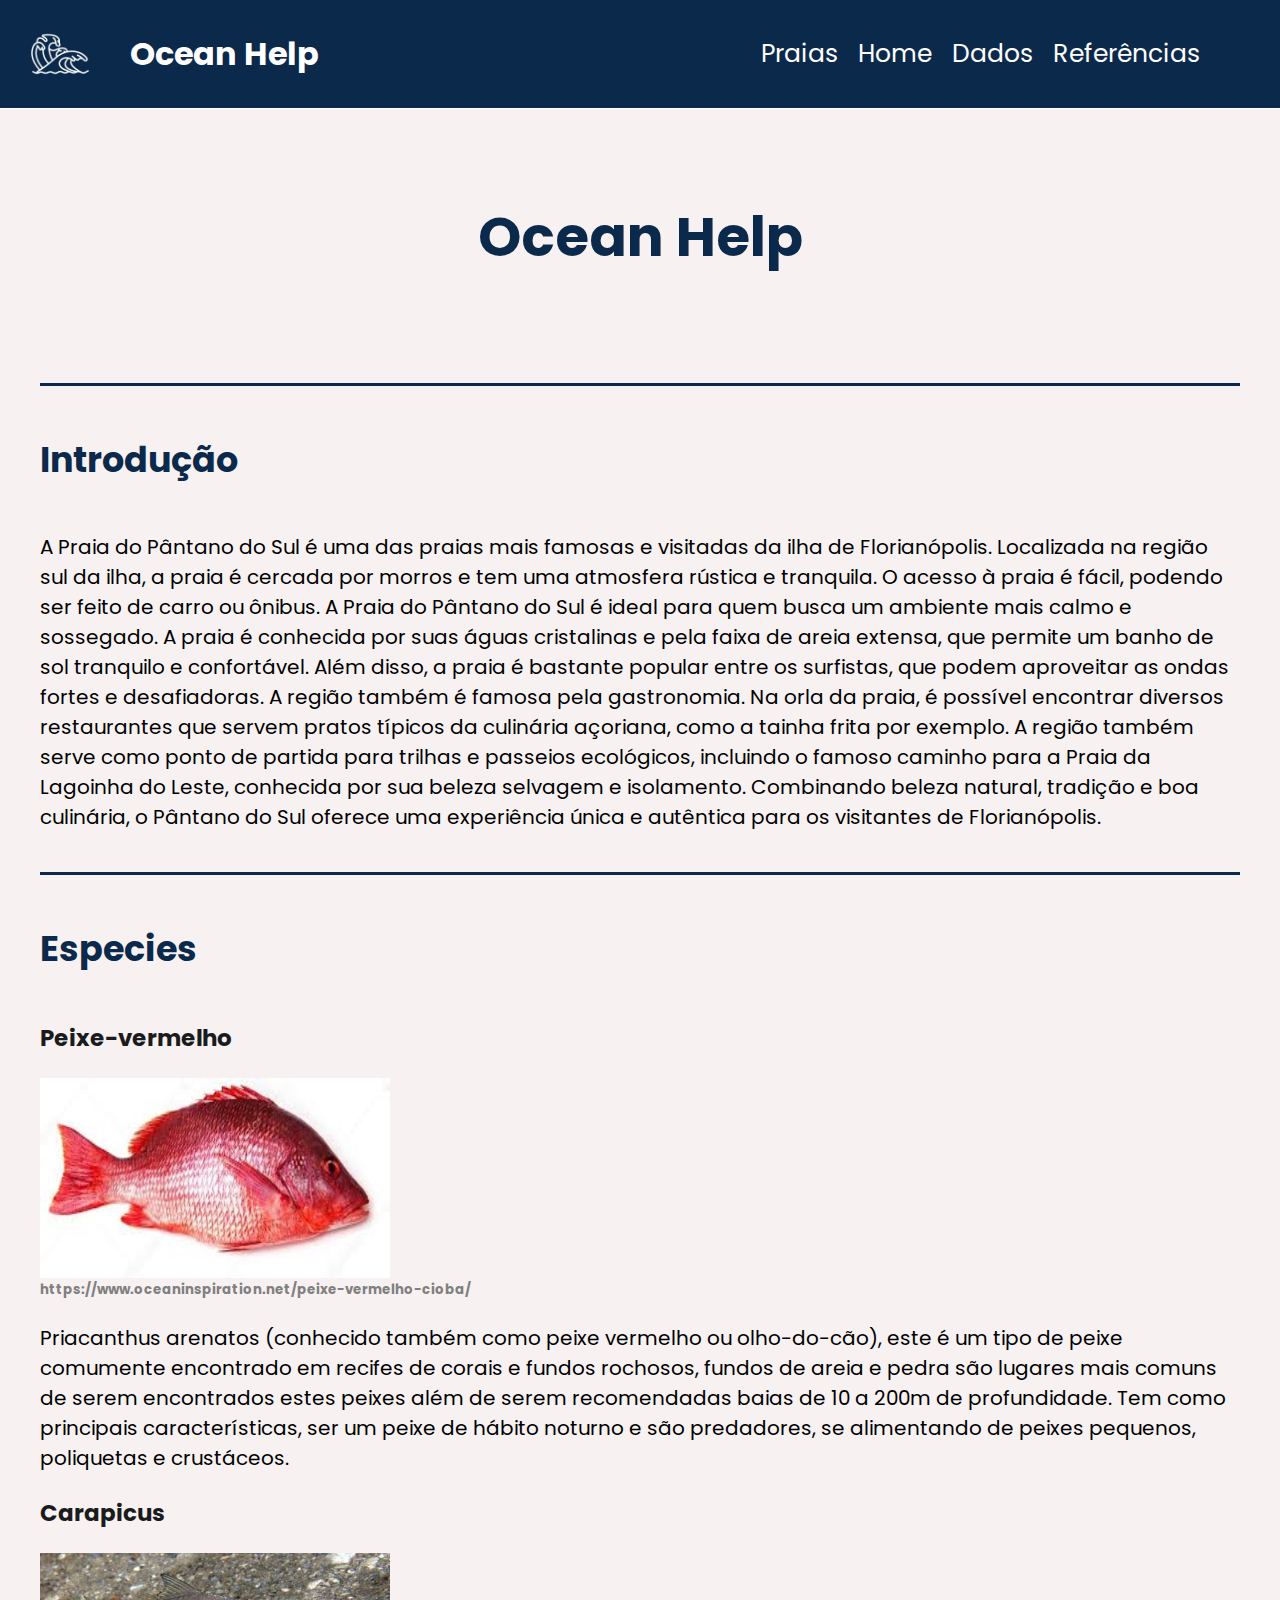
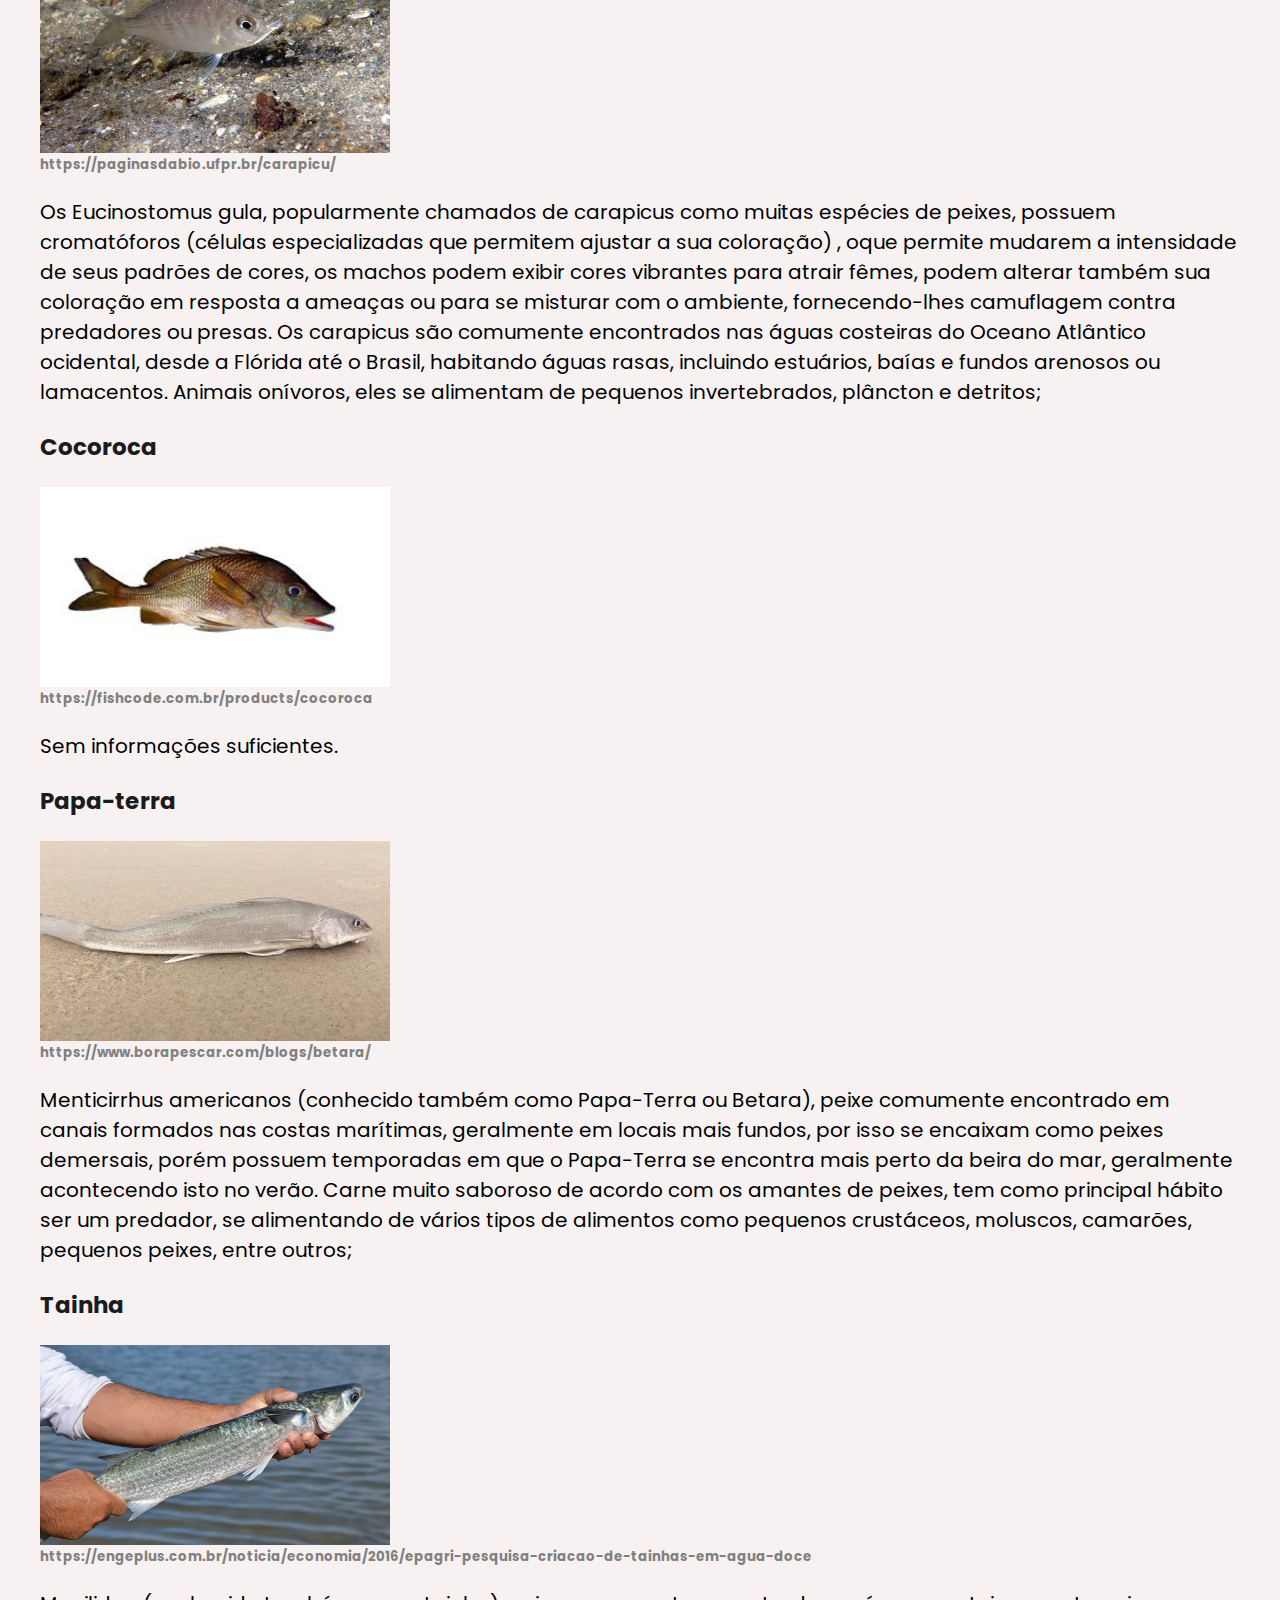
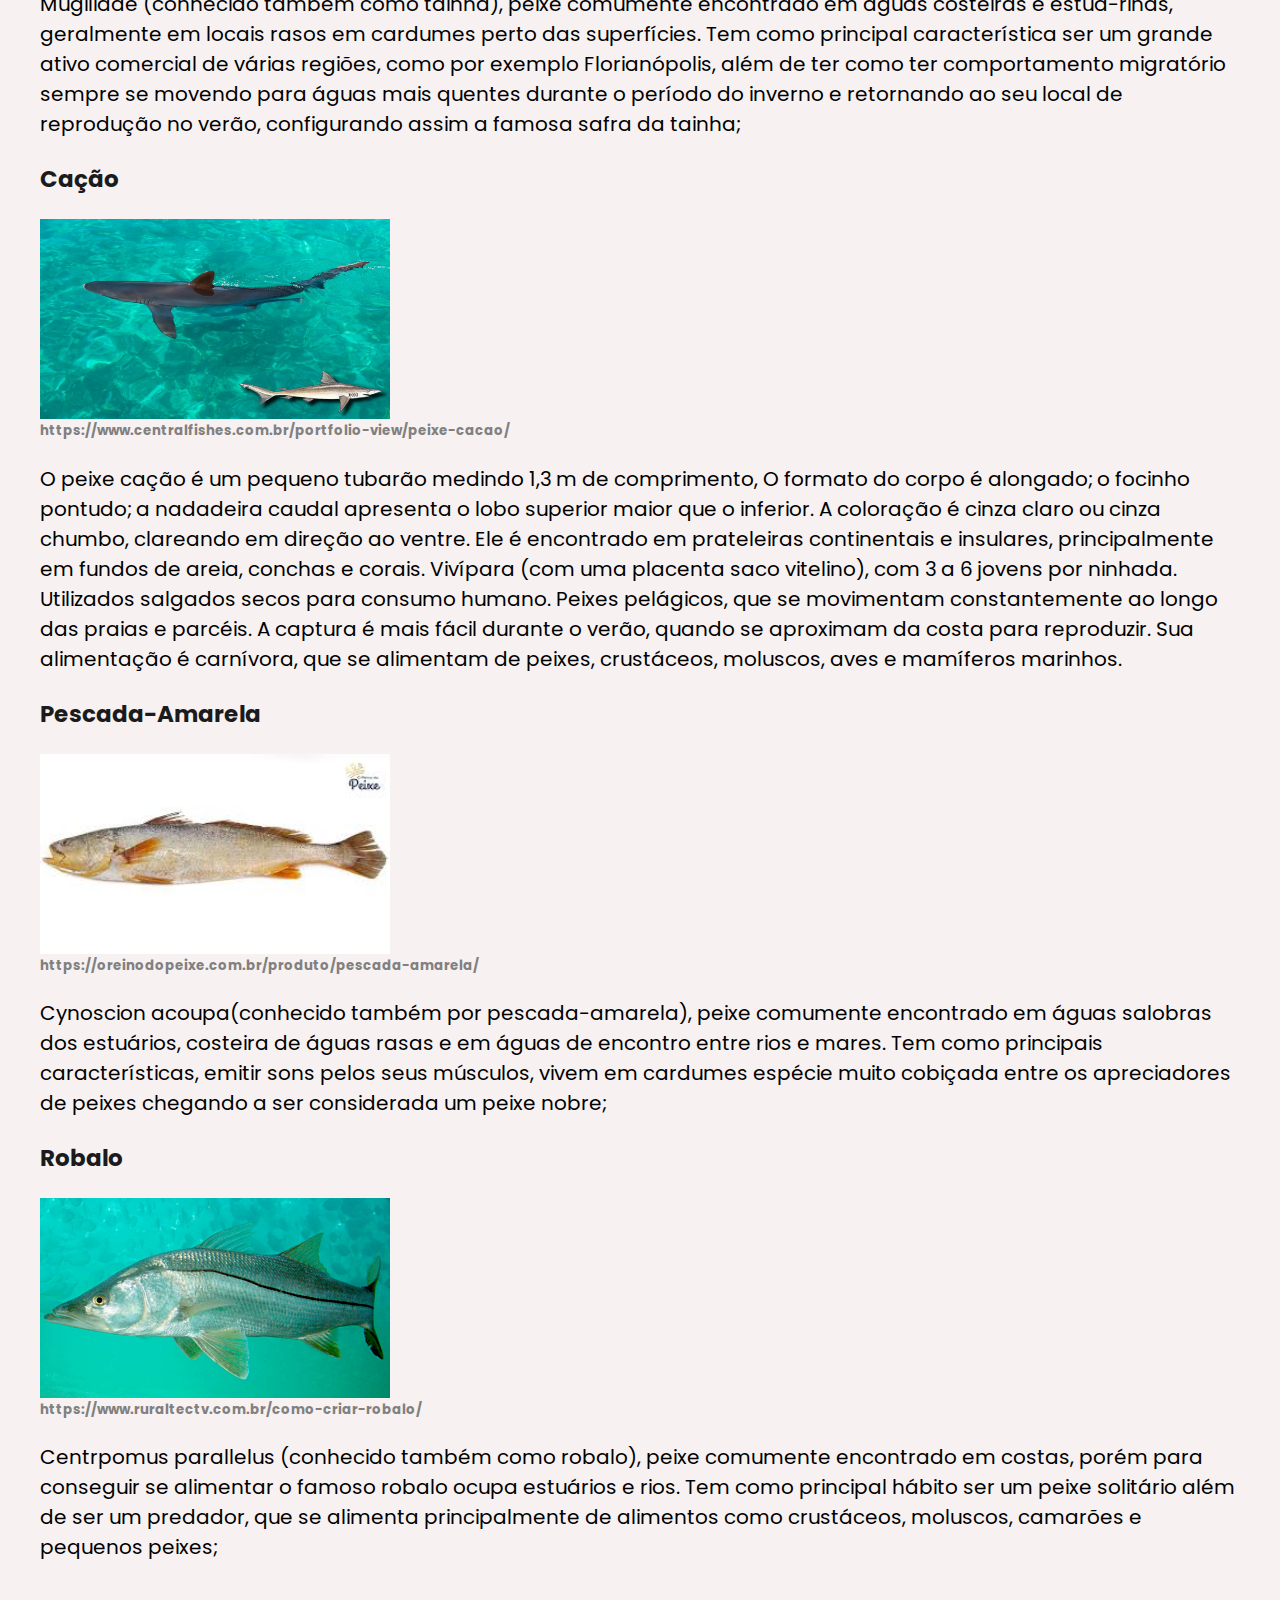
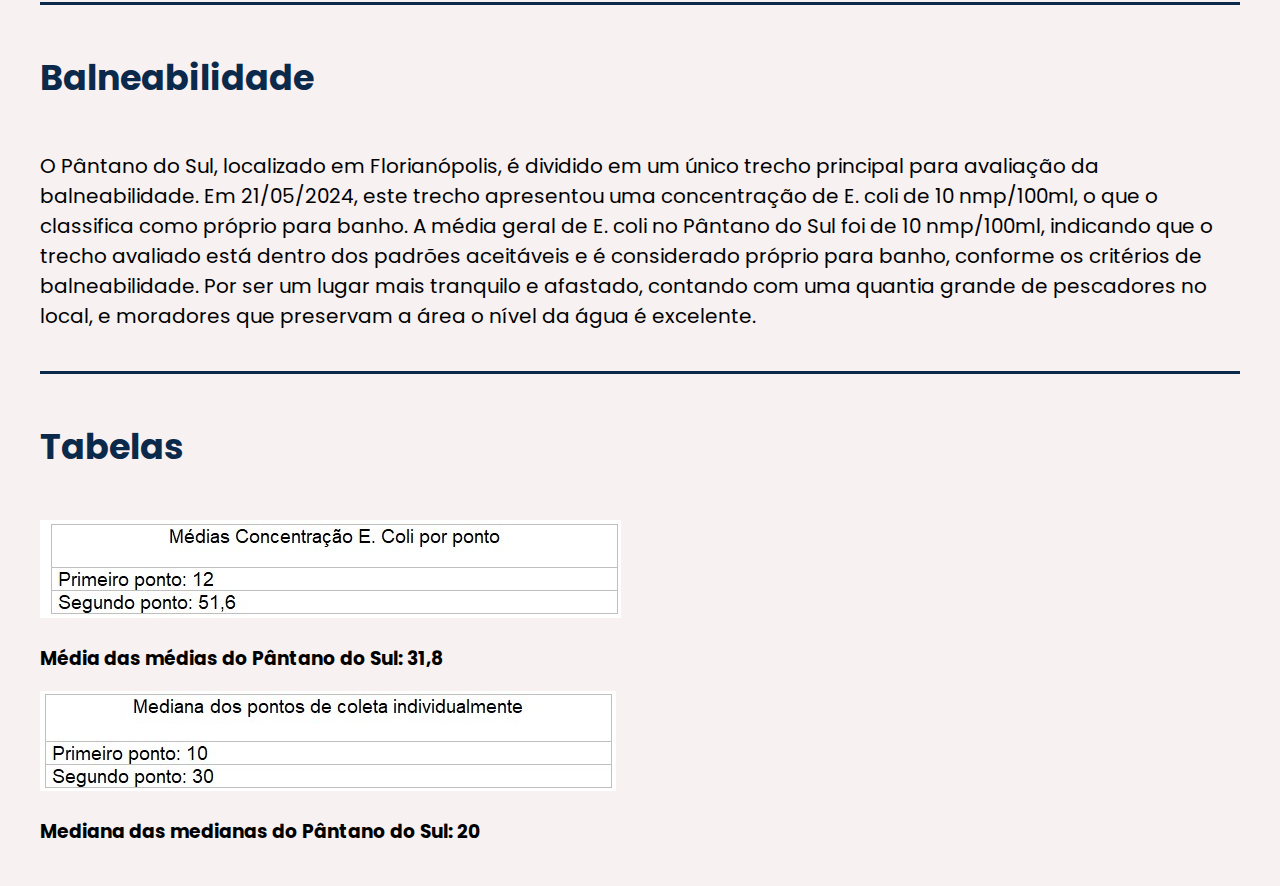
<file: praia3.html>
<!DOCTYPE html>
<html lang="pt-BR">
<head>
    <meta charset="UTF-8">
    <meta name="viewport" content="width=device-width, initial-scale=1.0">
    <title>Pântano do Sul</title>
    <link rel="stylesheet" href="style.css">
    <link rel="preconnect" href="https://fonts.googleapis.com">
    <link rel="preconnect" href="https://fonts.gstatic.com" crossorigin>
    <link href="https://fonts.googleapis.com/css2?family=Poppins:ital,wght@0,400;0,500;0,600;1,400;1,500&display=swap" rel="stylesheet">
</head>
<body>
    <header>  
        <div class="logo-container">
            <img src="assets/icons8-waves-64 (1).png" alt="Logo Onda"> 
            <h1>Ocean Help</h1>
        </div>
        
        <nav>
            <ul>
                
                <li class="dropdown"><a href="">Praias</a>
                    <div class="dropdown-menu">
                        <a  href="praia1.html#praia1">Praia de Jurerê</a>
                        <a  href="praia2.html#praia2">Praia do Campeche</a>
                        <a  href="praia3.html#praia3">Pântano do Sul</a>
                        <a  href="praia4.html#praia4">Canasvieiras</a>
                        <a  href="praia5.html#praia5">Coqueiros</a>
                        <a  href="praia6.html#praia6">Praia Mole</a>
                        <a  href="praia7.html#praia7">Praia da Daniela</a>
                        <a  href="praia8.html#praia8">Praia Brava</a>
                        <a  href="praia9.html#praia9">Lagoa da Conceição</a>
                    </div>
                    </li>
                    <li><a  href="index.html#intro">Home</a></li>
                    <li><a href="dados.html">Dados</a></li>
                    <li><a  href="referencias.html">Referências</a></li>
            </ul>
        </nav>
    </header>
    <main>
        <section class="praia3" id="praia3">
            
            <h2>Ocean Help</h2>
            
        </section>
        <section class="introducao">
            <h4>Introdução</h4>
            <p>A Praia do Pântano do Sul é uma das praias mais famosas e visitadas da ilha de Florianópolis. Localizada na região sul da ilha, a praia é cercada por morros e tem uma atmosfera rústica e tranquila. O acesso à praia é fácil, podendo ser feito de carro ou ônibus. A Praia do Pântano do Sul é ideal para quem busca um ambiente mais calmo e sossegado. A praia é conhecida por suas águas cristalinas e pela faixa de areia extensa, que permite um banho de sol tranquilo e confortável. Além disso, a praia é bastante popular entre os surfistas, que podem aproveitar as ondas fortes e desafiadoras. A região também é famosa pela gastronomia. Na orla da praia, é possível encontrar diversos restaurantes que servem pratos típicos da culinária açoriana, como a tainha frita por exemplo. A região também serve como ponto de partida para trilhas e passeios ecológicos, incluindo o famoso caminho para a Praia da Lagoinha do Leste, conhecida por sua beleza selvagem e isolamento. 

                Combinando beleza natural, tradição e boa culinária, o Pântano do Sul oferece uma experiência única e autêntica para os visitantes de Florianópolis. </p>
        </section>
        <section class="especies">
            <h4>Especies</h4>

            <p>
            </p>
            
            <h3>Peixe-vermelho</h3>
            <img src="assets/peixevermelho.jpg" alt="">
            <h5>https://www.oceaninspiration.net/peixe-vermelho-cioba/</h5>
            <p>Priacanthus arenatos (conhecido também como peixe vermelho ou olho-do-cão), este é um tipo de peixe comumente encontrado em recifes de corais e fundos rochosos, fundos de areia e pedra são lugares mais comuns de serem encontrados estes peixes além de serem recomendadas baias de 10 a 200m de profundidade. Tem como principais características, ser um peixe de hábito noturno e são predadores, se alimentando de peixes pequenos, poliquetas e crustáceos. 
            </p>

            <h3>Carapicus</h3>
            <img src="assets/carapicus.jpg" alt="">
            <h5>https://paginasdabio.ufpr.br/carapicu/</h5>
            <p>Os Eucinostomus gula, popularmente chamados de carapicus como muitas espécies de peixes, possuem cromatóforos (células especializadas que permitem ajustar a sua coloração) , oque permite mudarem a intensidade de seus padrões de cores, os machos podem exibir cores vibrantes para atrair fêmes, podem alterar também sua coloração em resposta a ameaças ou para se misturar com o ambiente, fornecendo-lhes camuflagem contra predadores ou presas. Os carapicus são comumente encontrados nas águas costeiras do Oceano Atlântico ocidental, desde a Flórida até o Brasil, habitando águas rasas, incluindo estuários, baías e fundos arenosos ou lamacentos. Animais onívoros, eles se alimentam de pequenos invertebrados, plâncton e detritos;
            </p>
            
            <h3>Cocoroca</h3>
            <img src="assets/cocoroca.jpg" alt="">
            <h5>https://fishcode.com.br/products/cocoroca</h5>
            <p>Sem informações suficientes.
            </p>

            <h3>Papa-terra</h3>
            <img src="assets/papaterra.jpg" alt="">
            <h5>https://www.borapescar.com/blogs/betara/</h5>
            <p>Menticirrhus americanos (conhecido também como Papa-Terra ou Betara), peixe comumente encontrado em canais formados nas costas marítimas, geralmente em locais mais fundos, por isso se encaixam como peixes demersais, porém possuem temporadas em que o Papa-Terra se encontra mais perto da beira do mar, geralmente acontecendo isto no verão. Carne muito saboroso de acordo com os amantes de peixes, tem como principal hábito ser um predador, se alimentando de vários tipos de alimentos como pequenos crustáceos, moluscos, camarões, pequenos peixes, entre outros;
            </p>

            <h3>Tainha</h3>
            <img src="assets/tainha.jpg" alt="">
            <h5>https://engeplus.com.br/noticia/economia/2016/epagri-pesquisa-criacao-de-tainhas-em-agua-doce </h5>
            <p>Mugilidae (conhecido também como tainha), peixe comumente encontrado em águas costeiras e estua-rinas, geralmente em locais rasos em cardumes perto das superfícies. Tem como principal característica ser um grande ativo comercial de várias regiões, como por exemplo Florianópolis, além de ter como ter comportamento migratório sempre se movendo para águas mais quentes durante o período do inverno e retornando ao seu local de reprodução no verão, configurando assim a famosa safra da tainha;
            </p>

            <h3>Cação</h3>
            <img src="assets/cacao.jpg" alt="">
            <h5>https://www.centralfishes.com.br/portfolio-view/peixe-cacao/</h5>
            <p>O peixe cação é um pequeno tubarão medindo 1,3 m de comprimento, O formato do corpo é alongado; o focinho pontudo; a nadadeira caudal apresenta o lobo superior maior que o inferior. A coloração é cinza claro ou cinza chumbo, clareando em direção ao ventre. Ele é encontrado em prateleiras continentais e insulares, principalmente em fundos de areia, conchas e corais. Vivípara (com uma placenta saco vitelino), com 3 a 6 jovens por ninhada. Utilizados salgados secos para consumo humano. Peixes pelágicos, que se movimentam constantemente ao longo das praias e parcéis. A captura é mais fácil durante o verão, quando se aproximam da costa para reproduzir. Sua alimentação é carnívora, que se alimentam de peixes, crustáceos, moluscos, aves e mamíferos marinhos.
            </p>

            <h3>Pescada-Amarela</h3>
            <img src="assets/pescadaamarela.jpg" alt="">
            <h5>https://oreinodopeixe.com.br/produto/pescada-amarela/</h5>
            <p>Cynoscion acoupa(conhecido também por pescada-amarela), peixe comumente encontrado em águas salobras dos estuários, costeira de águas rasas e em águas de encontro entre rios e mares. Tem como principais características, emitir sons pelos seus músculos, vivem em cardumes espécie muito cobiçada entre os apreciadores de peixes chegando a ser considerada um peixe nobre; 
            </p>

            <h3>Robalo</h3>
            <img src="assets/robalo.jpg" alt="">
            <h5>https://www.ruraltectv.com.br/como-criar-robalo/ </h5>
            <p>Centrpomus parallelus (conhecido também como robalo), peixe comumente encontrado em costas, porém para conseguir se alimentar o famoso robalo ocupa estuários e rios. Tem como principal hábito ser um peixe solitário além de ser um predador, que se alimenta principalmente de alimentos como crustáceos, moluscos, camarões e pequenos peixes;</p>

        </section>
        <section class="balneabilidade">
            <h4>Balneabilidade </h4>

            <p>O Pântano do Sul, localizado em Florianópolis, é dividido em um único trecho principal para avaliação da balneabilidade. Em 21/05/2024, este trecho apresentou uma concentração de E. coli de 10 nmp/100ml, o que o classifica como próprio para banho. 

                A média geral de E. coli no Pântano do Sul foi de 10 nmp/100ml, indicando que o trecho avaliado está dentro dos padrões aceitáveis e é considerado próprio para banho, conforme os critérios de balneabilidade. Por ser um lugar mais tranquilo e afastado, contando com uma quantia grande de pescadores no local, e moradores que preservam a área o nível da água é excelente. </p>
        </section>
        <section class="tabelas">
            <h4>Tabelas</h4>

            
            <img src="assets/pantanotab1.jpg" alt="">
            <h3>Média das médias do Pântano do Sul: 31,8
            </h3>

            <img src="assets/pantanotab2.jpg" alt="">
            <h3>Mediana das medianas do Pântano do Sul: 20
            </h3>
        </section>
    </main>
</body>
</html>
</file>
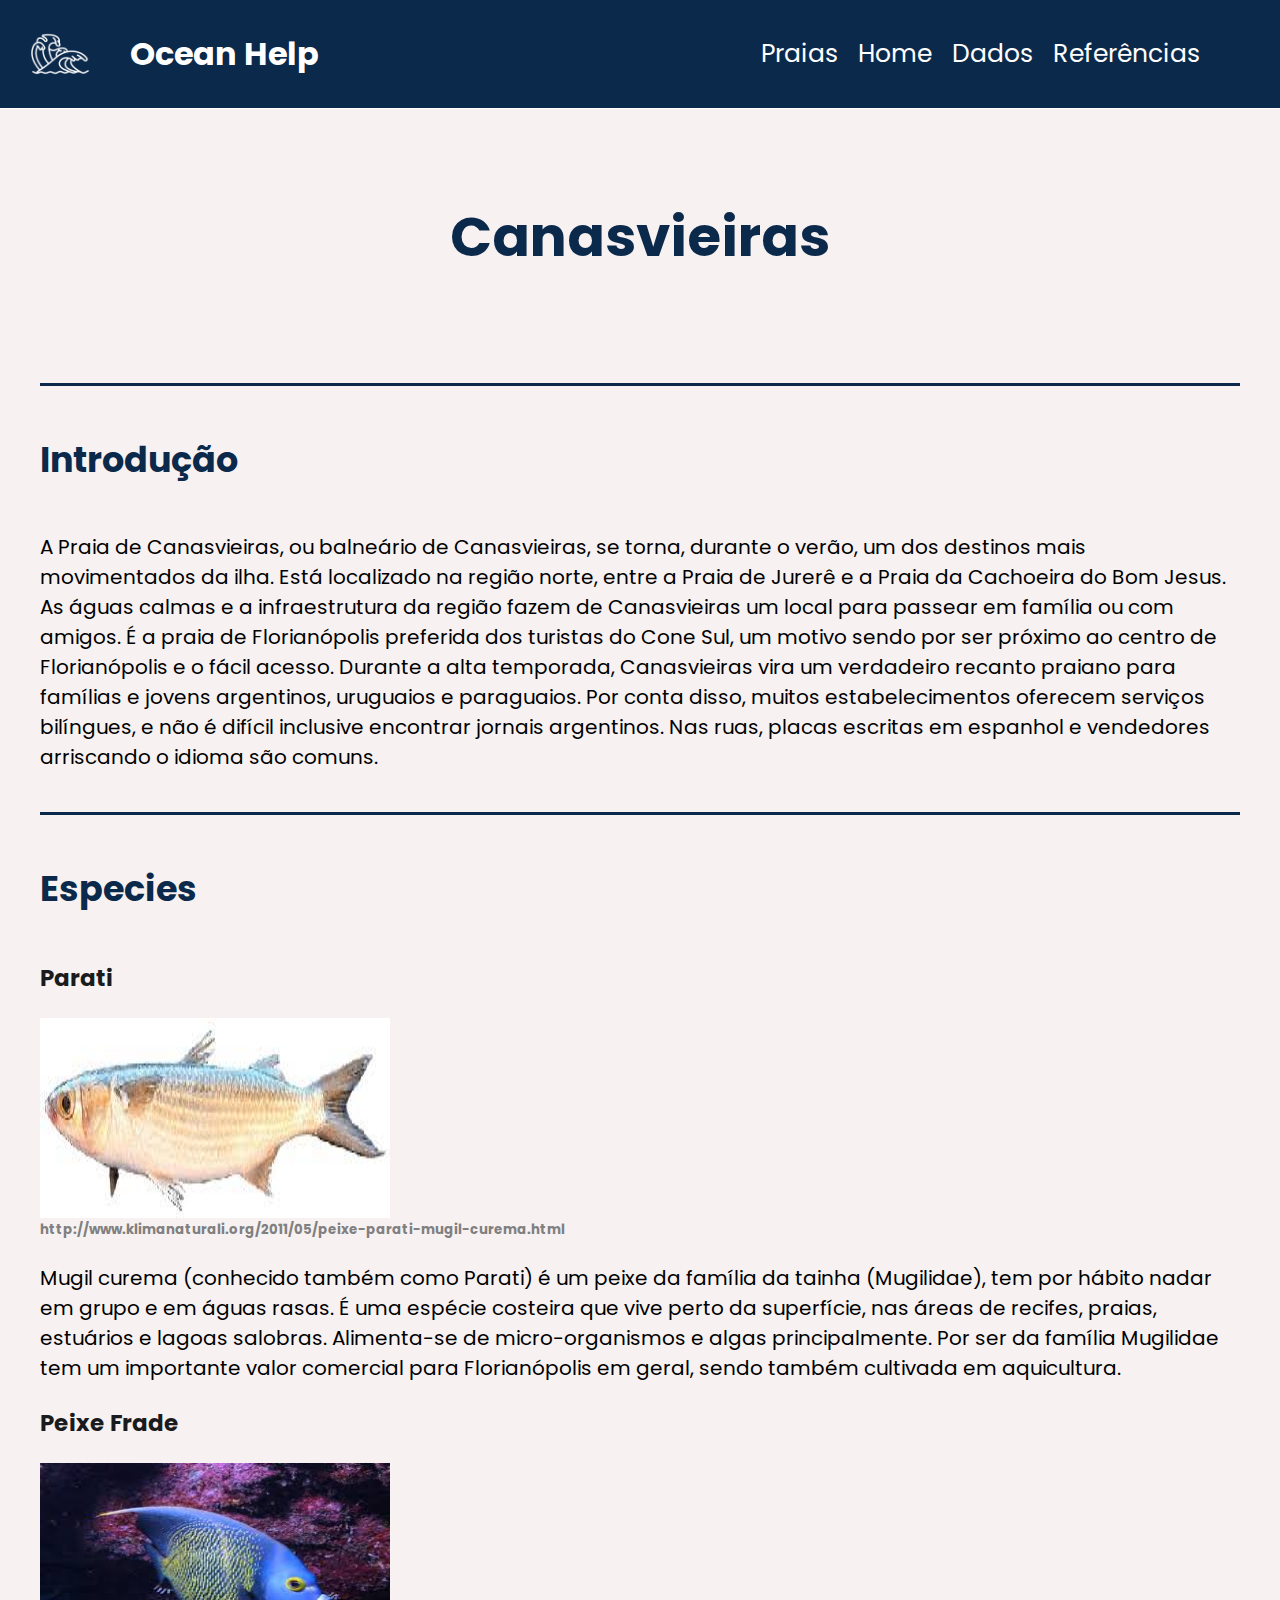
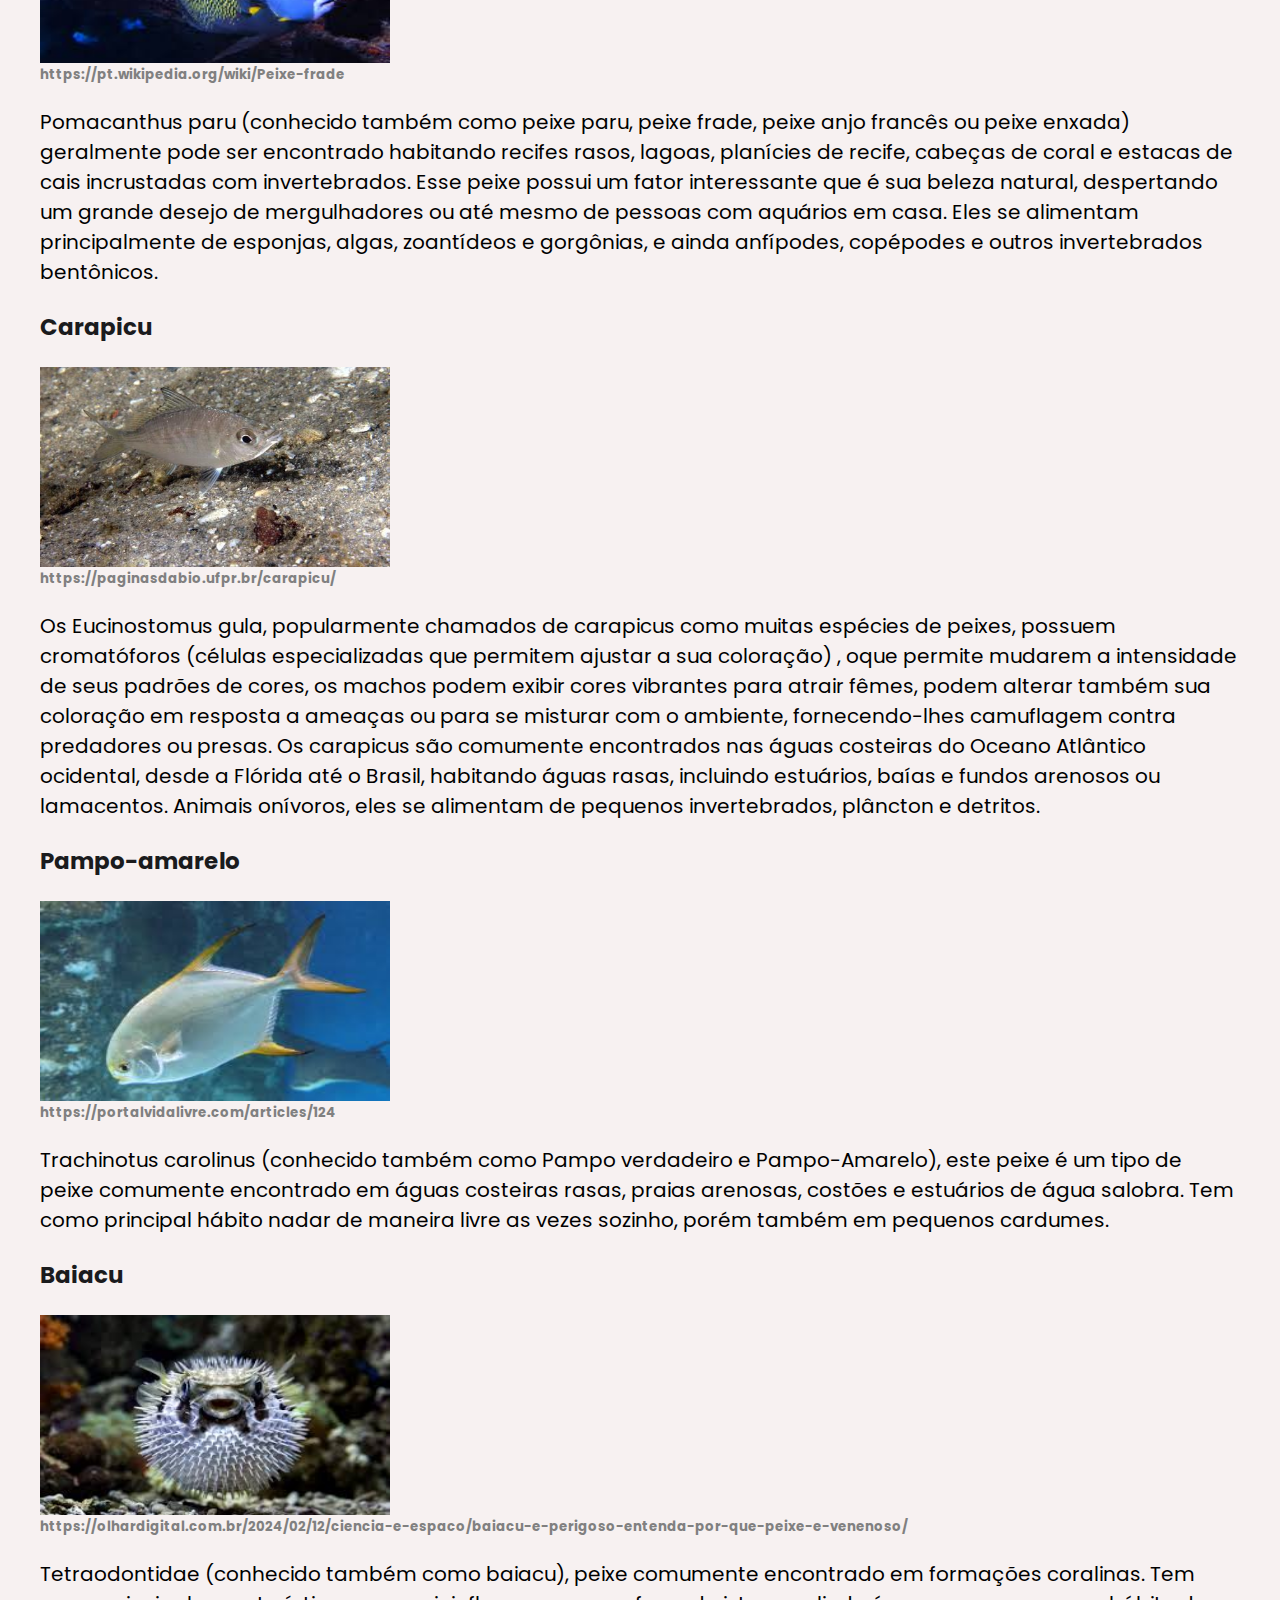
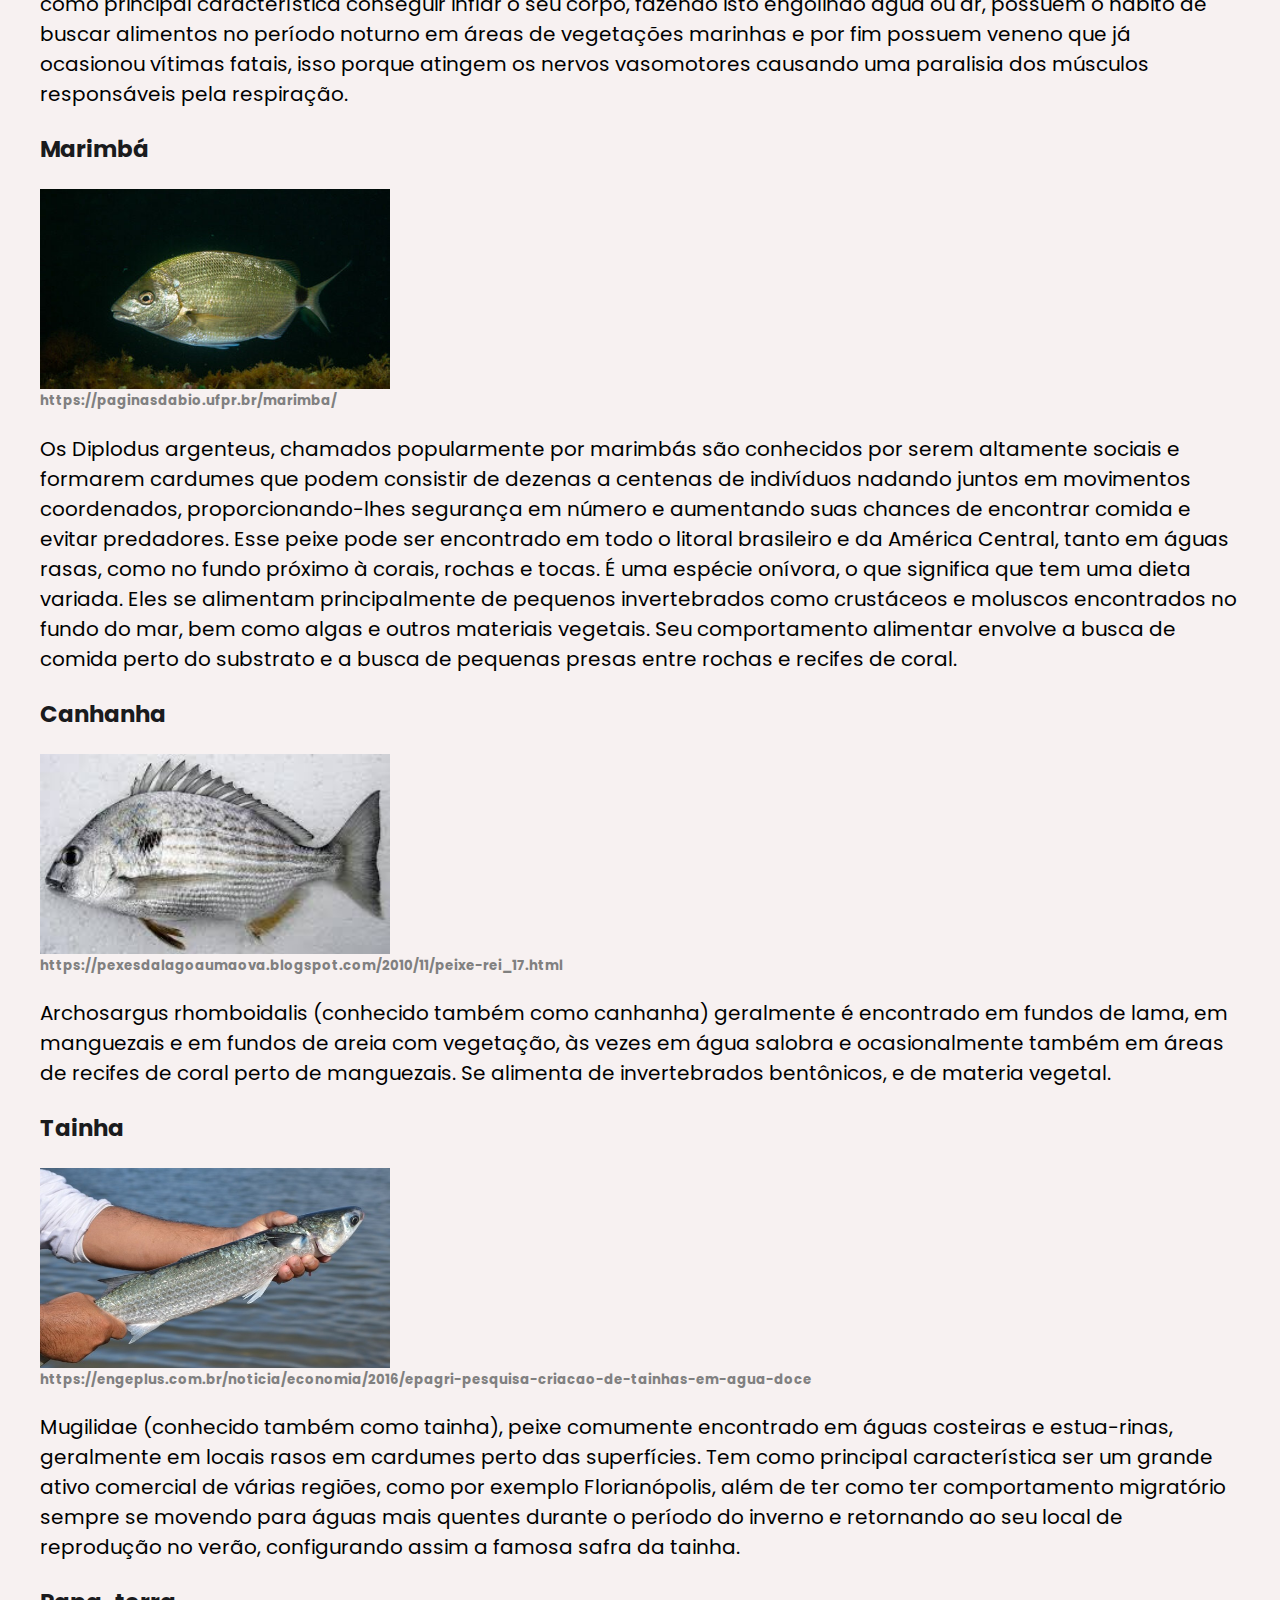
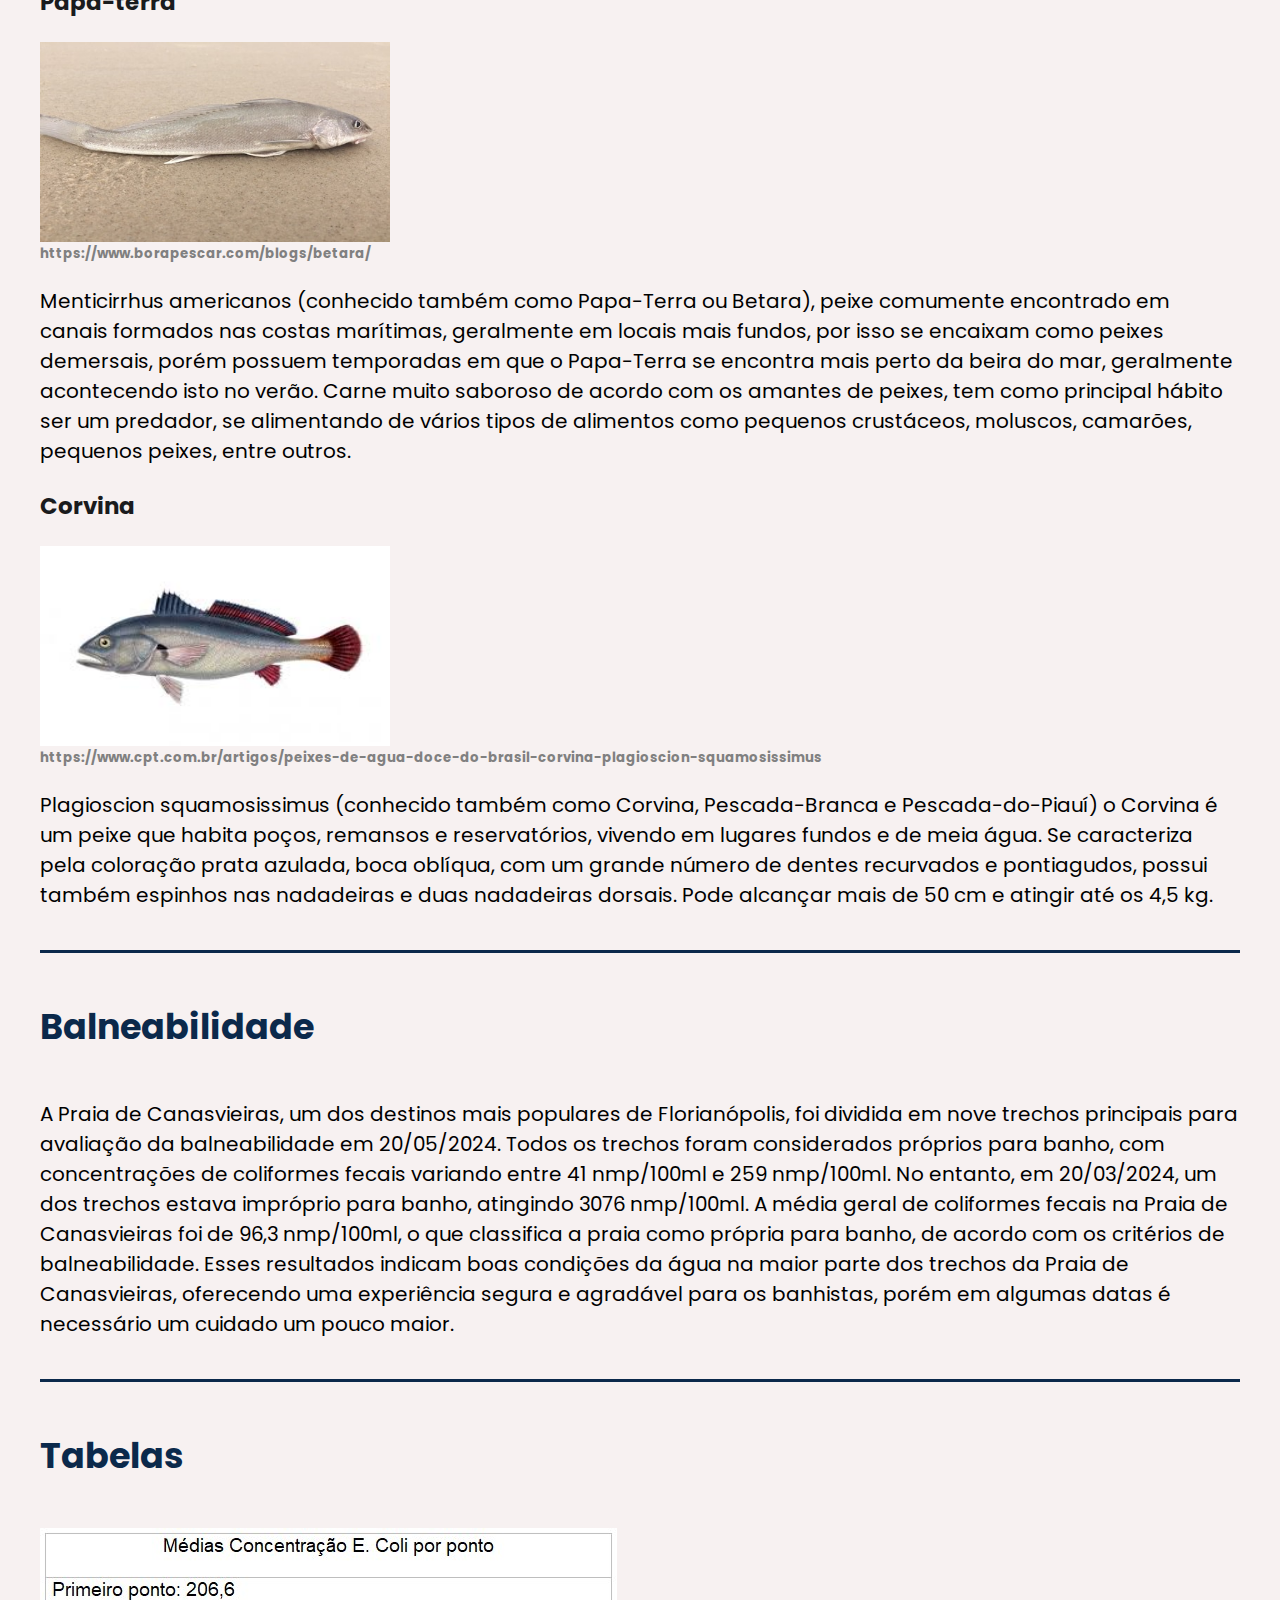
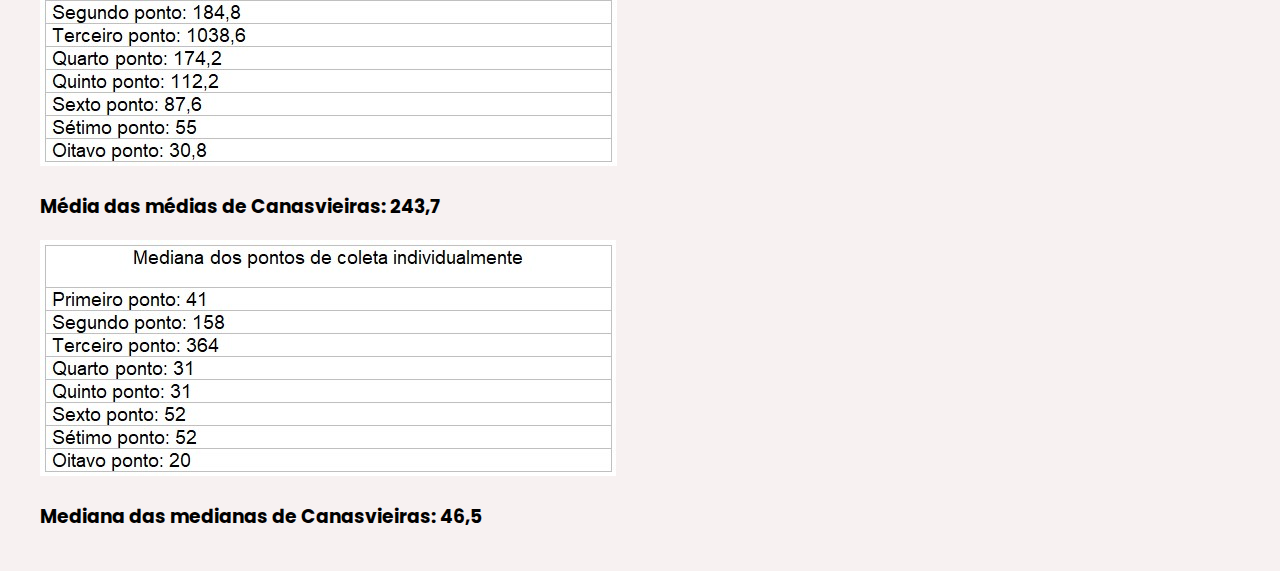
<file: praia4.html>
<!DOCTYPE html>
<html lang="pt-BR">
<head>
    <meta charset="UTF-8">
    <meta name="viewport" content="width=device-width, initial-scale=1.0">
    <title>Canasvieiras</title>
    <link rel="stylesheet" href="style.css">
    <link rel="preconnect" href="https://fonts.googleapis.com">
    <link rel="preconnect" href="https://fonts.gstatic.com" crossorigin>
    <link href="https://fonts.googleapis.com/css2?family=Poppins:ital,wght@0,400;0,500;0,600;1,400;1,500&display=swap" rel="stylesheet">
</head>
<body>
    <header>  
        <div class="logo-container">
            <img src="assets/icons8-waves-64 (1).png" alt="Logo Onda"> 
            <h1>Ocean Help</h1>
        </div>
        
        <nav>
            <ul>
                
                <li class="dropdown"><a href="">Praias</a>
                    <div class="dropdown-menu">
                        <a  href="praia1.html#praia1">Praia de Jurerê</a>
                        <a  href="praia2.html#praia2">Praia do Campeche</a>
                        <a  href="praia3.html#praia3">Pântano do Sul</a>
                        <a  href="praia4.html#praia4">Canasvieiras</a>
                        <a  href="praia5.html#praia5">Coqueiros</a>
                        <a  href="praia6.html#praia6">Praia Mole</a>
                        <a  href="praia7.html#praia7">Praia da Daniela</a>
                        <a  href="praia8.html#praia8">Praia Brava</a>
                        <a  href="praia9.html#praia9">Lagoa da Conceição</a>
                    </div>
                    </li>
                    <li><a  href="index.html#intro">Home</a></li>
                    <li><a href="dados.html">Dados</a></li>
                    <li><a  href="referencias.html">Referências</a></li>
            </ul>
        </nav>
    </header>
    <main>
        <section class="praia4" id="praia4">
            
            <h2>Canasvieiras</h2>
            
        </section>
        <section class="introducao">
            <h4>Introdução</h4>
            <p>A Praia de Canasvieiras, ou balneário de Canasvieiras, se torna, durante o verão, um dos destinos mais movimentados da ilha. Está localizado na região norte, entre a Praia de Jurerê e a Praia da Cachoeira do Bom Jesus. As águas calmas e a infraestrutura da região fazem de Canasvieiras um local para passear em família ou com amigos. 

                É a praia de Florianópolis preferida dos turistas do Cone Sul, um motivo sendo por ser próximo ao centro de Florianópolis e o fácil acesso. Durante a alta temporada, Canasvieiras vira um verdadeiro recanto praiano para famílias e jovens argentinos, uruguaios e paraguaios. Por conta disso, muitos estabelecimentos oferecem serviços bilíngues, e não é difícil inclusive encontrar jornais argentinos. Nas ruas, placas escritas em espanhol e vendedores arriscando o idioma são comuns.</p>
        </section>
        <section class="especies">
            <h4>Especies</h4>

            <p>
            </p>
            
            <h3>Parati</h3>
            <img src="assets/parati.jpg" alt="">
            <h5>http://www.klimanaturali.org/2011/05/peixe-parati-mugil-curema.html</h5>
            <p>Mugil curema (conhecido também como Parati) é um peixe da família da tainha (Mugilidae), tem por hábito nadar em grupo e em águas rasas. É uma espécie costeira que vive perto da superfície, nas áreas de recifes, praias, estuários e lagoas salobras. Alimenta-se de micro-organismos e algas principalmente. Por ser da família Mugilidae tem um importante valor comercial para Florianópolis em geral, sendo também cultivada em aquicultura.</p>                                         

            <h3>Peixe Frade</h3>
            <img src="assets/paru.jpg" alt="">
            <h5>https://pt.wikipedia.org/wiki/Peixe-frade </h5>
            <p>Pomacanthus paru (conhecido também como peixe paru, peixe frade, peixe anjo francês ou peixe enxada) geralmente pode ser encontrado habitando recifes rasos, lagoas, planícies de recife, cabeças de coral e estacas de cais incrustadas com invertebrados. Esse peixe possui um fator interessante que é sua beleza natural, despertando um grande desejo de mergulhadores ou até mesmo de pessoas com aquários em casa. Eles se alimentam principalmente de esponjas, algas, zoantídeos e gorgônias, e ainda anfípodes, copépodes e outros invertebrados bentônicos.</p>  

            <h3>Carapicu</h3>
            <img src="assets/carapicus.jpg" alt="">
            <h5>https://paginasdabio.ufpr.br/carapicu/</h5>
            <p>Os Eucinostomus gula, popularmente chamados de carapicus como muitas espécies de peixes, possuem cromatóforos (células especializadas que permitem ajustar a sua coloração) , oque permite mudarem a intensidade de seus padrões de cores, os machos podem exibir cores vibrantes para atrair fêmes, podem alterar também sua coloração em resposta a ameaças ou para se misturar com o ambiente, fornecendo-lhes camuflagem contra predadores ou presas. Os carapicus são comumente encontrados nas águas costeiras do Oceano Atlântico ocidental, desde a Flórida até o Brasil, habitando águas rasas, incluindo estuários, baías e fundos arenosos ou lamacentos. Animais onívoros, eles se alimentam de pequenos invertebrados, plâncton e detritos.</p>  

            <h3>Pampo-amarelo</h3>
            <img src="assets/pampoamarelo.jpg" alt="">
            <h5>https://portalvidalivre.com/articles/124</h5>
            <p>Trachinotus carolinus (conhecido também como Pampo verdadeiro e Pampo-Amarelo), este peixe é um tipo de peixe comumente encontrado em águas costeiras rasas, praias arenosas, costões e estuários de água salobra. Tem como principal hábito nadar de maneira livre as vezes sozinho, porém também em pequenos cardumes.</p>  

            <h3>Baiacu</h3>
            <img src="assets/baiacyu.jpg" alt="">
            <h5>https://olhardigital.com.br/2024/02/12/ciencia-e-espaco/baiacu-e-perigoso-entenda-por-que-peixe-e-venenoso/</h5>
            <p>Tetraodontidae (conhecido também como baiacu), peixe comumente encontrado em formações coralinas. Tem como principal característica conseguir inflar o seu corpo, fazendo isto engolindo água ou ar, possuem o hábito de buscar alimentos no período noturno em áreas de vegetações marinhas e por fim possuem veneno que já ocasionou vítimas fatais, isso porque atingem os nervos vasomotores causando uma paralisia dos músculos responsáveis pela respiração.
            </p>  

            <h3>Marimbá</h3>
            <img src="assets/marimba.jpg" alt="">
            <h5>https://paginasdabio.ufpr.br/marimba/</h5>
            <p>Os Diplodus argenteus, chamados popularmente por marimbás são conhecidos por serem altamente sociais e formarem cardumes que podem consistir de dezenas a centenas de indivíduos nadando juntos em movimentos coordenados, proporcionando-lhes segurança em número e aumentando suas chances de encontrar comida e evitar predadores. Esse peixe pode ser encontrado em todo o litoral brasileiro e da América Central, tanto em águas rasas, como no fundo próximo à corais, rochas e tocas. É uma espécie onívora, o que significa que tem uma dieta variada. Eles se alimentam principalmente de pequenos invertebrados como crustáceos e moluscos encontrados no fundo do mar, bem como algas e outros materiais vegetais. Seu comportamento alimentar envolve a busca de comida perto do substrato e a busca de pequenas presas entre rochas e recifes de coral.</p>  

            <h3>Canhanha</h3>
            <img src="assets/canhanha.jpg" alt="">
            <h5>https://pexesdalagoaumaova.blogspot.com/2010/11/peixe-rei_17.html</h5>
            <p>
                Archosargus rhomboidalis (conhecido também como canhanha) geralmente é encontrado em fundos de lama, em manguezais e em fundos de areia com vegetação, às vezes em água salobra e ocasionalmente também em áreas de recifes de coral perto de manguezais. Se alimenta de invertebrados bentônicos, e de materia vegetal.</p>  

        

            <h3>Tainha</h3>    
            <img src="assets/tainha.jpg" alt="">
            <h5>https://engeplus.com.br/noticia/economia/2016/epagri-pesquisa-criacao-de-tainhas-em-agua-doce</h5>
            <p>Mugilidae (conhecido também como tainha), peixe comumente encontrado em águas costeiras e estua-rinas, geralmente em locais rasos em cardumes perto das superfícies. Tem como principal característica ser um grande ativo comercial de várias regiões, como por exemplo Florianópolis, além de ter como ter comportamento migratório sempre se movendo para águas mais quentes durante o período do inverno e retornando ao seu local de reprodução no verão, configurando assim a famosa safra da tainha.</p>  


            <h3>Papa-terra</h3>
            <img src="assets/papaterra.jpg" alt="">
            <h5>https://www.borapescar.com/blogs/betara/</h5>
            <p>
                Menticirrhus americanos (conhecido também como Papa-Terra ou Betara), peixe comumente encontrado em canais formados nas costas marítimas, geralmente em locais mais fundos, por isso se encaixam como peixes demersais, porém possuem temporadas em que o Papa-Terra se encontra mais perto da beira do mar, geralmente acontecendo isto no verão. Carne muito saboroso de acordo com os amantes de peixes, tem como principal hábito ser um predador, se alimentando de vários tipos de alimentos como pequenos crustáceos, moluscos, camarões, pequenos peixes, entre outros.</p>  

                <h3>Corvina</h3>
            <img src="assets/corvina.jpg" alt="">
            <h5>https://www.cpt.com.br/artigos/peixes-de-agua-doce-do-brasil-corvina-plagioscion-squamosissimus</h5>
            <p>Plagioscion squamosissimus (conhecido também como Corvina, Pescada-Branca e Pescada-do-Piauí) o Corvina é um peixe que habita poços, remansos e reservatórios, vivendo em lugares fundos e de meia água. Se caracteriza pela coloração prata azulada, boca oblíqua, com um grande número de dentes recurvados e pontiagudos, possui também espinhos nas nadadeiras e duas nadadeiras dorsais. Pode alcançar mais de 50 cm e atingir até os 4,5 kg.</p>  


        </section>
        <section class="balneabilidade">
            <h4>Balneabilidade </h4>

            <p>A Praia de Canasvieiras, um dos destinos mais populares de Florianópolis, foi dividida em nove trechos principais para avaliação da balneabilidade em 20/05/2024. Todos os trechos foram considerados próprios para banho, com concentrações de coliformes fecais variando entre 41 nmp/100ml e 259 nmp/100ml. No entanto, em 20/03/2024, um dos trechos estava impróprio para banho, atingindo 3076 nmp/100ml. 

                A média geral de coliformes fecais na Praia de Canasvieiras foi de 96,3 nmp/100ml, o que classifica a praia como própria para banho, de acordo com os critérios de balneabilidade. Esses resultados indicam boas condições da água na maior parte dos trechos da Praia de Canasvieiras, oferecendo uma experiência segura e agradável para os banhistas, porém em algumas datas é necessário um cuidado um pouco maior. </p>
        </section>
        <section class="tabelas">
            <h4>Tabelas</h4>

            
            <img src="assets/canasvieirastab1.jpg" alt="">
            <h3>Média das médias de Canasvieiras: 243,7
            </h3>

            <img src="assets/canasvieirastab2.jpg" alt="">
            <h3>Mediana das medianas de Canasvieiras:  46,5
            </h3>
        </section>
    </main>
</body>
</html>
</file>
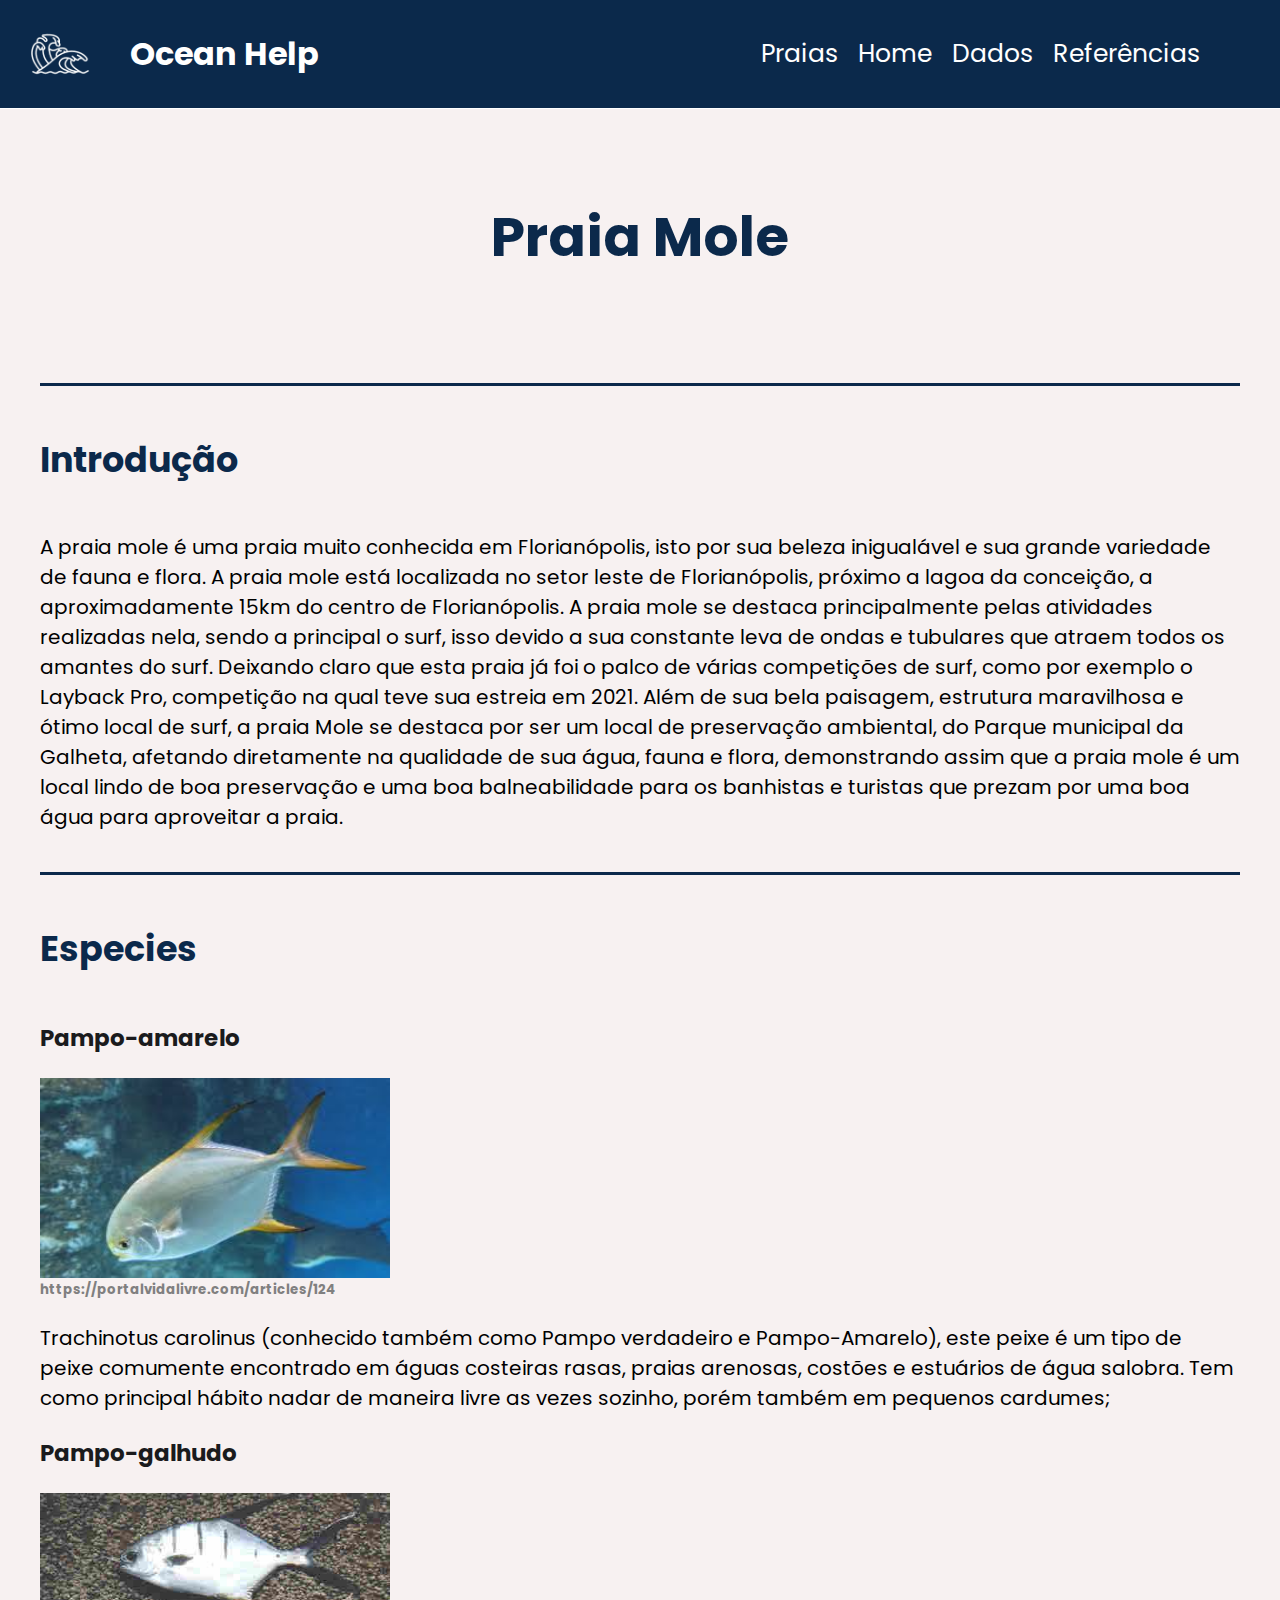
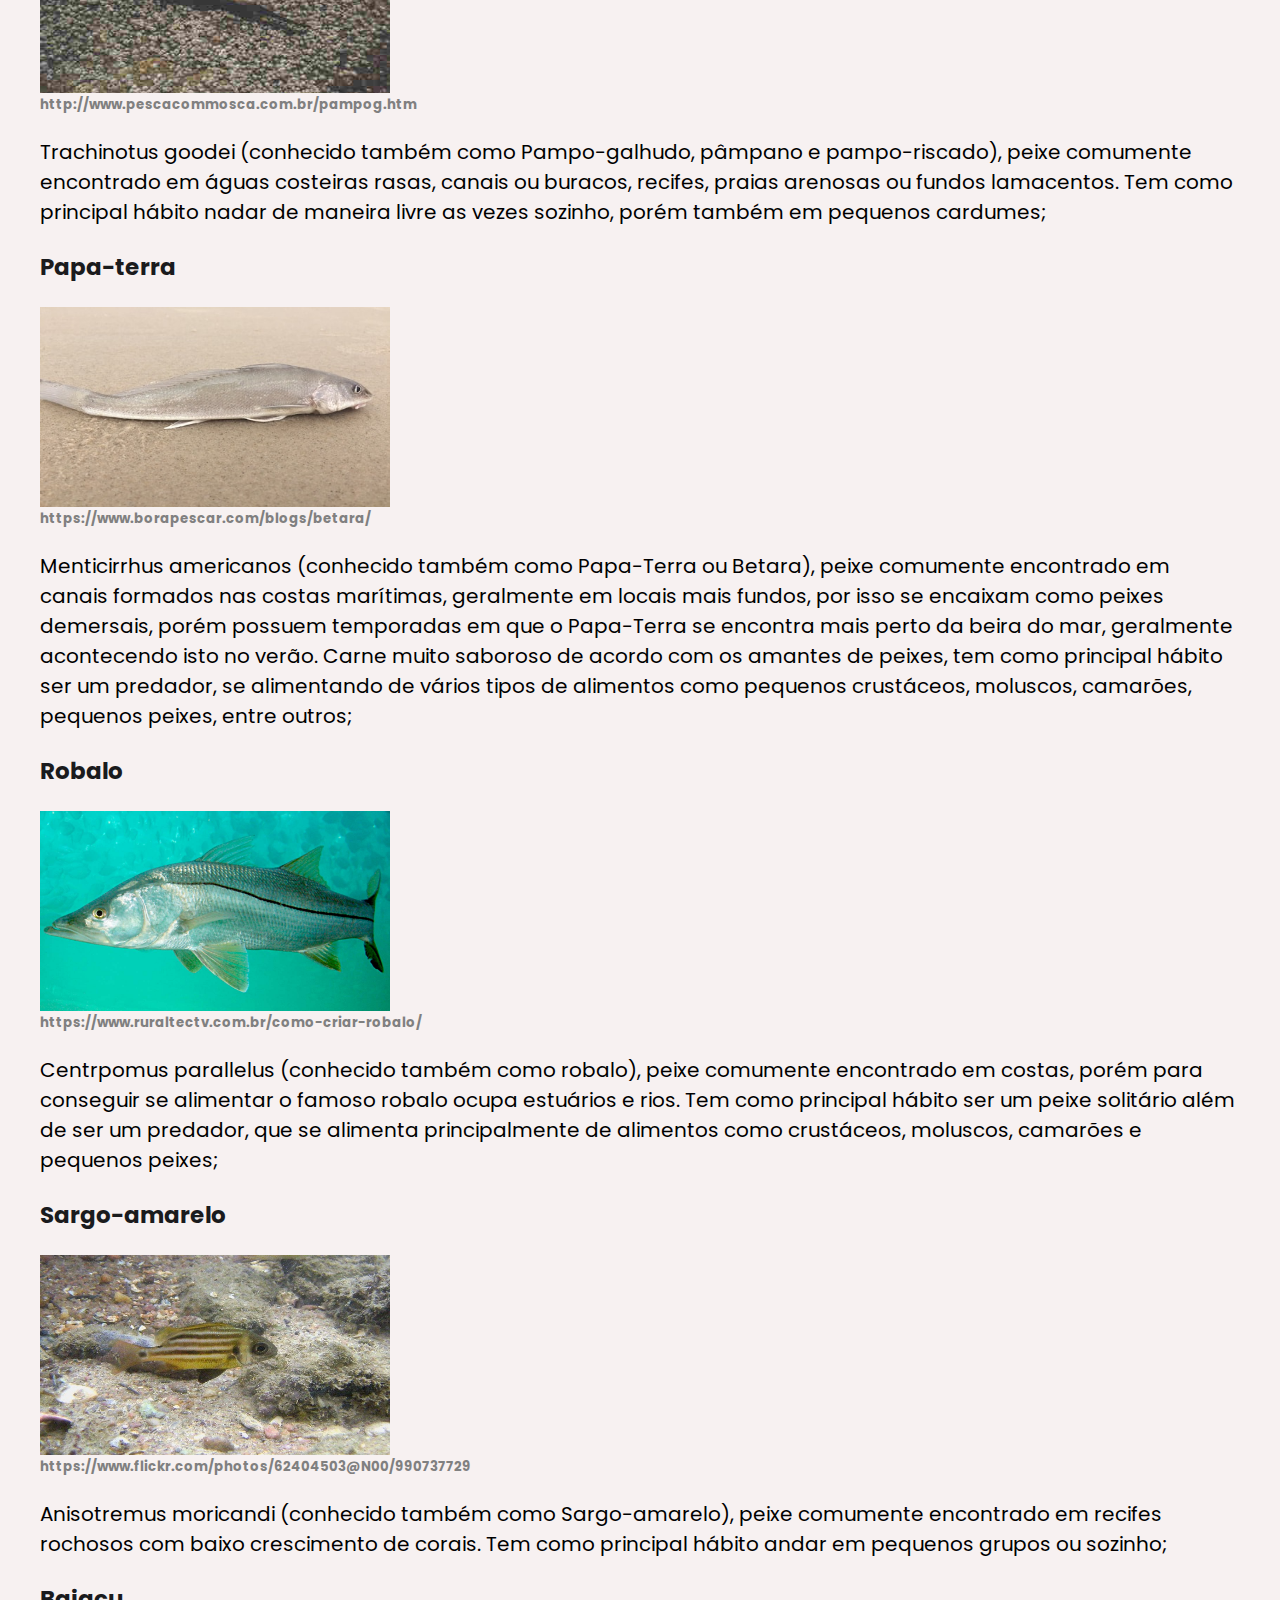
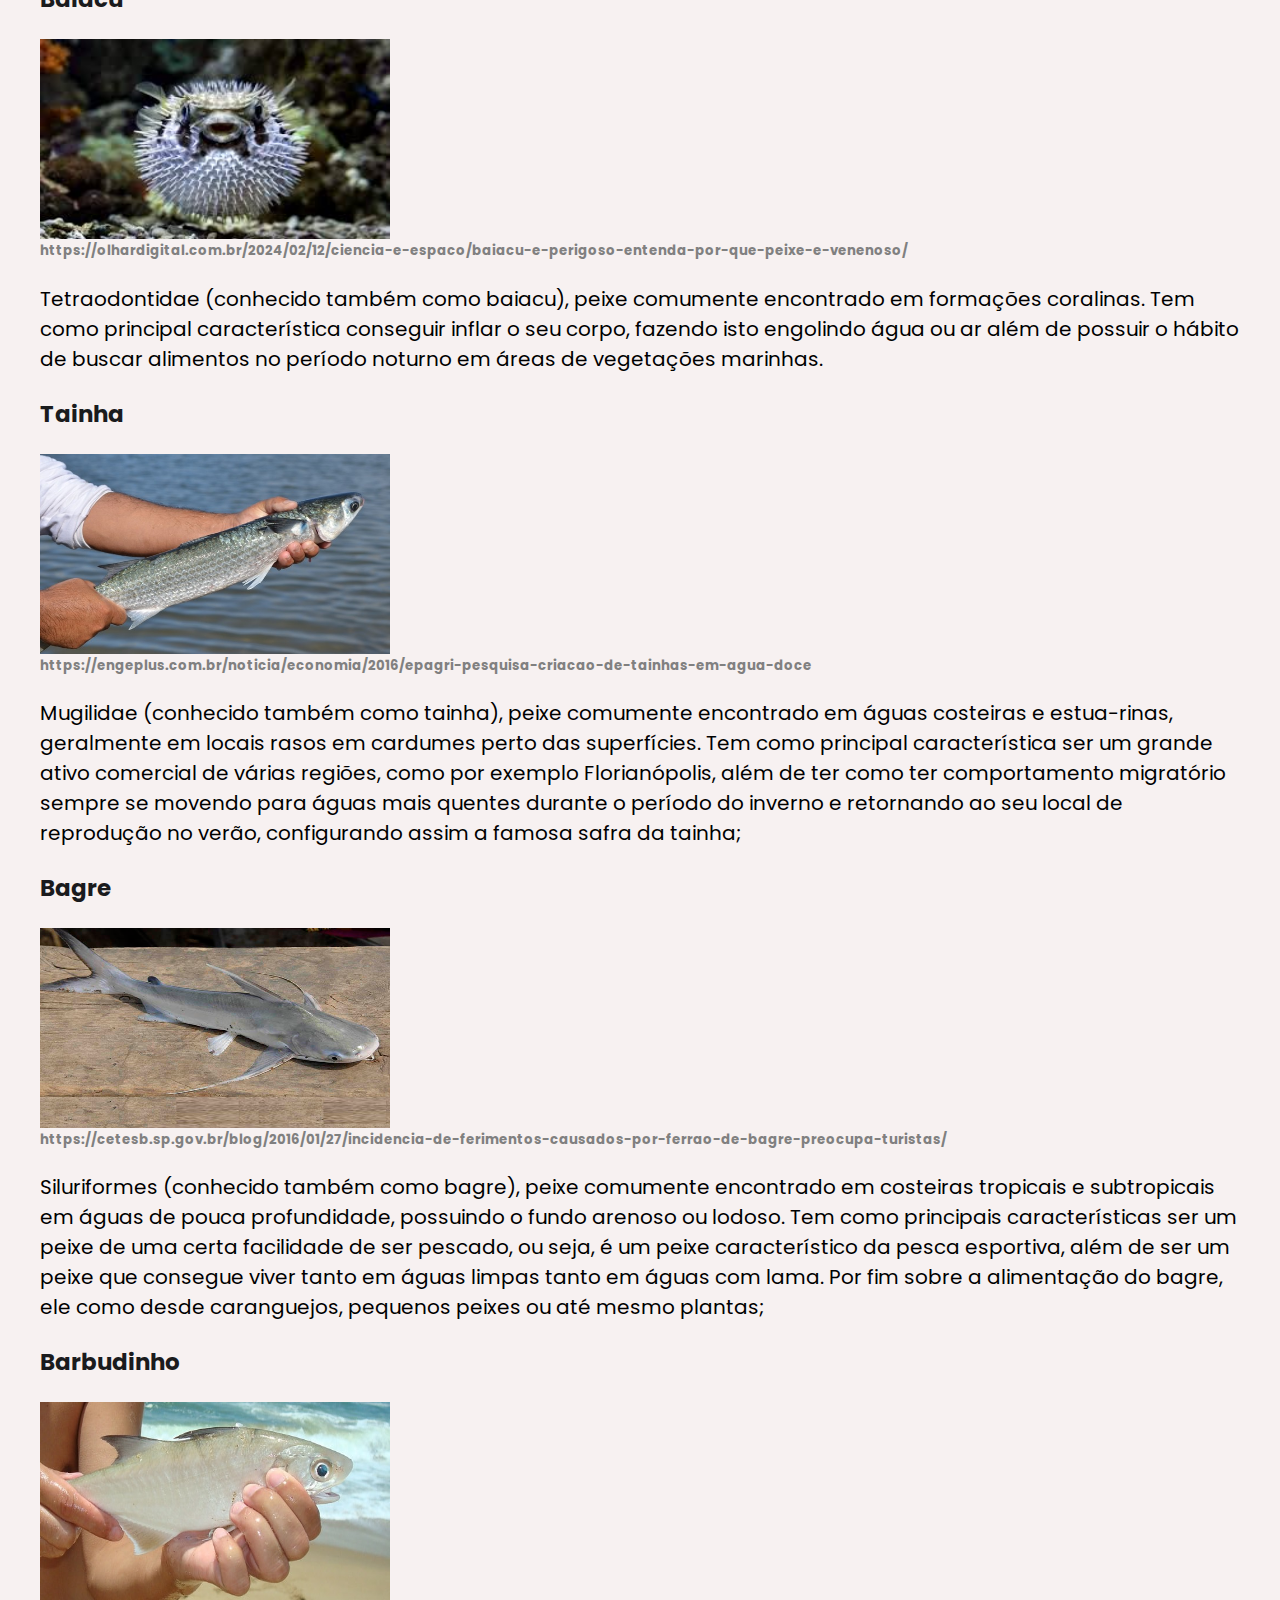
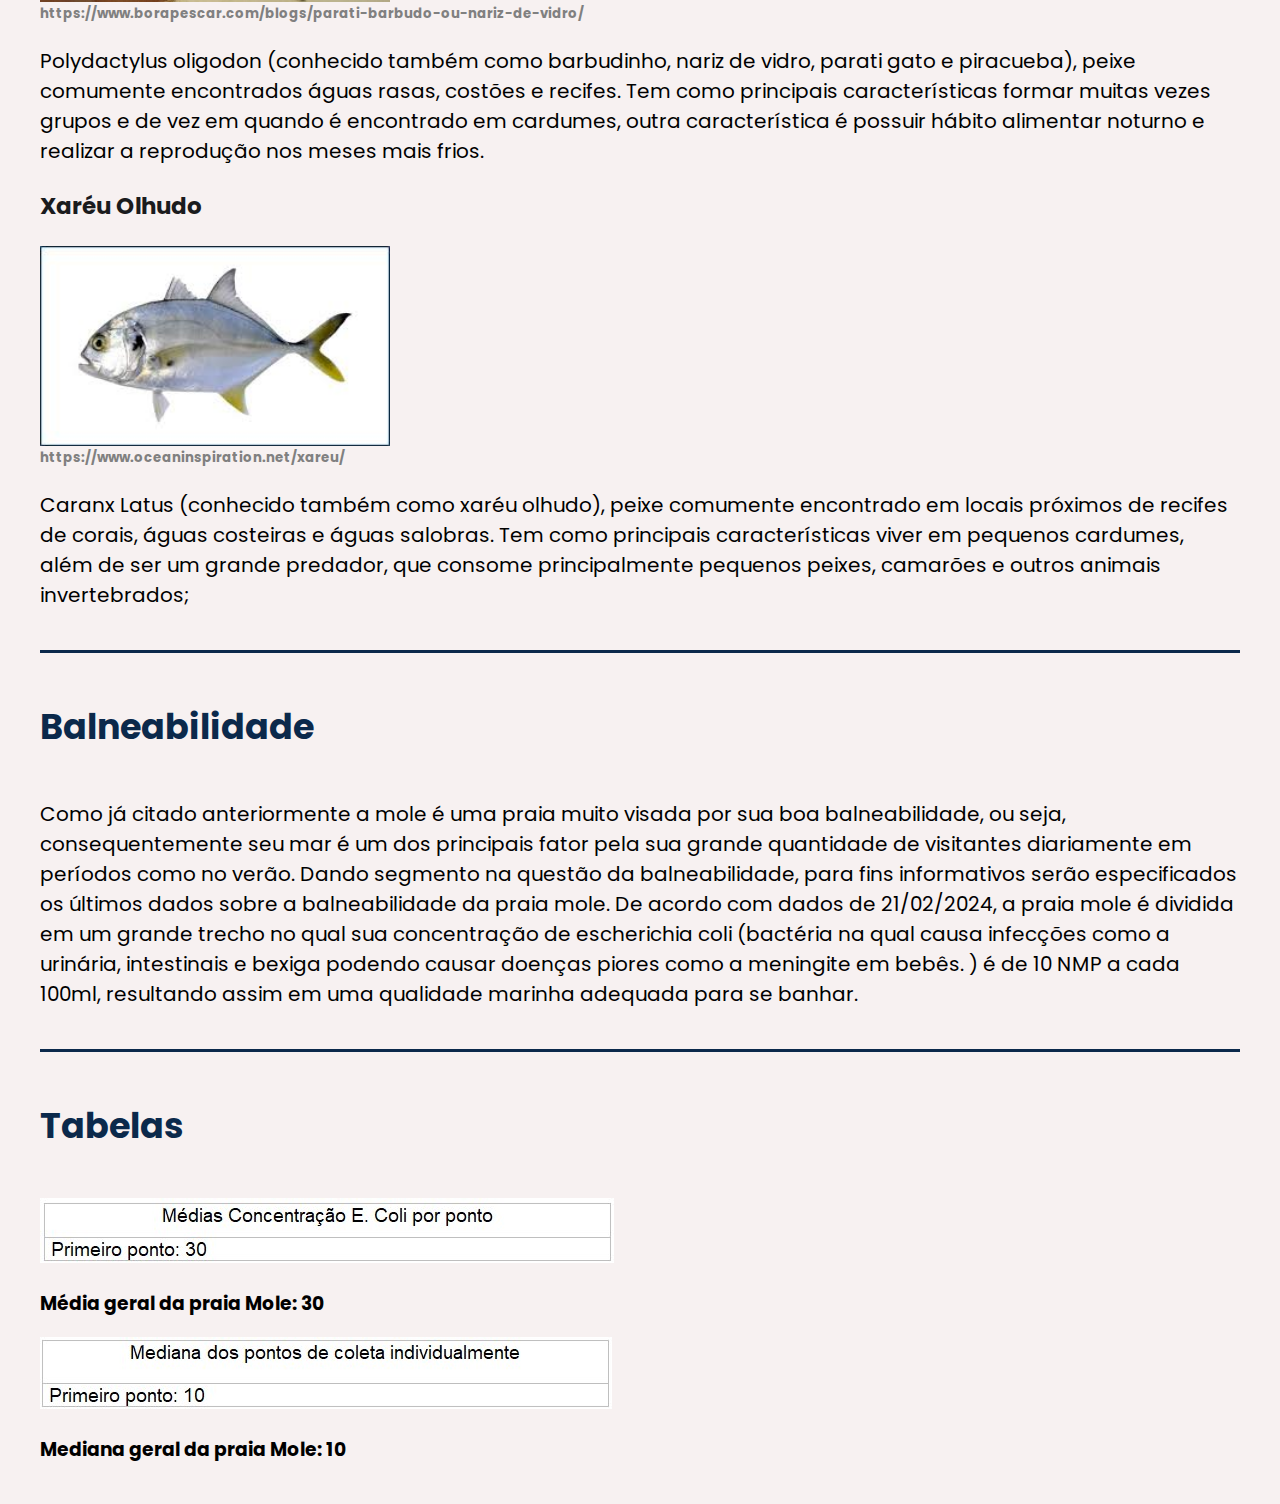
<file: praia6.html>
<!DOCTYPE html>
<html lang="pt-BR">
<head>
    <meta charset="UTF-8">
    <meta name="viewport" content="width=device-width, initial-scale=1.0">
    <title>Praia Mole</title>
    <link rel="stylesheet" href="style.css">
    <link rel="preconnect" href="https://fonts.googleapis.com">
    <link rel="preconnect" href="https://fonts.gstatic.com" crossorigin>
    <link href="https://fonts.googleapis.com/css2?family=Poppins:ital,wght@0,400;0,500;0,600;1,400;1,500&display=swap" rel="stylesheet">
</head>
<body>
    <header>  
        <div class="logo-container">
            <img src="assets/icons8-waves-64 (1).png" alt="Logo Onda"> 
            <h1>Ocean Help</h1>
        </div>
        
        <nav>
            <ul>
                
                <li class="dropdown"><a href="">Praias</a>
                    <div class="dropdown-menu">
                        <a  href="praia1.html#praia1">Praia de Jurerê</a>
                        <a  href="praia2.html#praia2">Praia do Campeche</a>
                        <a  href="praia3.html#praia3">Pântano do Sul</a>
                        <a  href="praia4.html#praia4">Canasvieiras</a>
                        <a  href="praia5.html#praia5">Coqueiros</a>
                        <a  href="praia6.html#praia6">Praia Mole</a>
                        <a  href="praia7.html#praia7">Praia da Daniela</a>
                        <a  href="praia8.html#praia8">Praia Brava</a>
                        <a  href="praia9.html#praia9">Lagoa da Conceição</a>
                    </div>
                    </li>
                    <li><a  href="index.html#intro">Home</a></li>
                    <li><a href="dados.html">Dados</a></li>
                    <li><a  href="referencias.html">Referências</a></li>
            </ul>
        </nav>
    </header>
    <main>
        <section class="praia6" id="praia6">
            
            <h2>Praia Mole</h2>
            
        </section>
        <section class="introducao">
            <h4>Introdução</h4>
            <p>A praia mole é uma praia muito conhecida em Florianópolis, isto por sua beleza inigualável e sua grande variedade de fauna e flora. A praia mole está localizada no setor leste de Florianópolis, próximo a lagoa da conceição, a aproximadamente 15km do centro de Florianópolis. A praia mole se destaca principalmente pelas atividades realizadas nela, sendo a principal o surf, isso devido a sua constante leva de ondas e tubulares que atraem todos os amantes do surf. Deixando claro que esta praia já foi o palco de várias competições de surf, como por exemplo o Layback Pro, competição na qual teve sua estreia em 2021. Além de sua bela paisagem, estrutura maravilhosa e ótimo local de surf, a praia Mole se destaca por ser um local de preservação ambiental, do Parque municipal da Galheta, afetando diretamente na qualidade de sua água, fauna e flora, demonstrando assim que a praia mole é um local lindo de boa preservação e uma boa balneabilidade para os banhistas e turistas que prezam por uma boa água para aproveitar a praia.</p>
        </section>
        <section class="especies">
            <h4>Especies</h4>

            <p>
            </p>
            
            <h3>Pampo-amarelo</h3>
            <img src="assets/pampoamarelo.jpg" alt="">
            <h5>https://portalvidalivre.com/articles/124</h5>
            <p>Trachinotus carolinus (conhecido também como Pampo verdadeiro e Pampo-Amarelo), este peixe é um tipo de peixe comumente encontrado em águas costeiras rasas, praias arenosas, costões e estuários de água salobra. Tem como principal hábito nadar de maneira livre as vezes sozinho, porém também em pequenos cardumes;</p>                                         

            <h3>Pampo-galhudo</h3>
            <img src="assets/pampogalhudo.jpg" alt="">
            <h5>http://www.pescacommosca.com.br/pampog.htm</h5>
            <p>Trachinotus goodei (conhecido também como Pampo-galhudo, pâmpano e pampo-riscado), peixe comumente encontrado em águas costeiras rasas, canais ou buracos, recifes, praias arenosas ou fundos lamacentos. Tem como principal hábito nadar de maneira livre as vezes sozinho, porém também em pequenos cardumes;</p>  

            <h3>Papa-terra</h3>
            <img src="assets/papaterra.jpg" alt="">
            <h5>https://www.borapescar.com/blogs/betara/</h5>
            <p>Menticirrhus americanos (conhecido também como Papa-Terra ou Betara), peixe comumente encontrado em canais formados nas costas marítimas, geralmente em locais mais fundos, por isso se encaixam como peixes demersais, porém possuem temporadas em que o Papa-Terra se encontra mais perto da beira do mar, geralmente acontecendo isto no verão. Carne muito saboroso de acordo com os amantes de peixes, tem como principal hábito ser um predador, se alimentando de vários tipos de alimentos como pequenos crustáceos, moluscos, camarões, pequenos peixes, entre outros; </p>  

            <h3>Robalo</h3>
            <img src="assets/robalo.jpg" alt="">
            <h5>https://www.ruraltectv.com.br/como-criar-robalo/</h5>
            <p>Centrpomus parallelus (conhecido também como robalo), peixe comumente encontrado em costas, porém para conseguir se alimentar o famoso robalo ocupa estuários e rios. Tem como principal hábito ser um peixe solitário além de ser um predador, que se alimenta principalmente de alimentos como crustáceos, moluscos, camarões e pequenos peixes;
            </p>  

            <h3>Sargo-amarelo</h3>
            <img src="assets/sargoamarelo.jpg" alt="">
            <h5>https://www.flickr.com/photos/62404503@N00/990737729</h5>
            <p> Anisotremus moricandi (conhecido também como Sargo-amarelo), peixe comumente encontrado em recifes rochosos com baixo crescimento de corais. Tem como principal hábito andar em pequenos grupos ou sozinho;</p>  

            <h3>Baiacu</h3>
            <img src="assets/baiacyu.jpg" alt="">
            <h5>https://olhardigital.com.br/2024/02/12/ciencia-e-espaco/baiacu-e-perigoso-entenda-por-que-peixe-e-venenoso/</h5>
            <p>Tetraodontidae (conhecido também como baiacu), peixe comumente encontrado em formações coralinas. Tem como principal característica conseguir inflar o seu corpo, fazendo isto engolindo água ou ar além de possuir o hábito de buscar alimentos no período noturno em áreas de vegetações marinhas.</p>  

            <h3>Tainha</h3>
            <img src="assets/tainha.jpg" alt="">
            <h5>https://engeplus.com.br/noticia/economia/2016/epagri-pesquisa-criacao-de-tainhas-em-agua-doce</h5>
            <p>Mugilidae (conhecido também como tainha), peixe comumente encontrado em águas costeiras e estua-rinas, geralmente em locais rasos em cardumes perto das superfícies. Tem como principal característica ser um grande ativo comercial de várias regiões, como por exemplo Florianópolis, além de ter como ter comportamento migratório sempre se movendo para águas mais quentes durante o período do inverno e retornando ao seu local de reprodução no verão, configurando assim a famosa safra da tainha;</p>  

            <h3>Bagre</h3>
            <img src="assets/bagre.jpg" alt="">
            <h5>https://cetesb.sp.gov.br/blog/2016/01/27/incidencia-de-ferimentos-causados-por-ferrao-de-bagre-preocupa-turistas/</h5>
            <p>Siluriformes (conhecido também como bagre), peixe comumente encontrado em costeiras tropicais e subtropicais em águas de pouca profundidade, possuindo o fundo arenoso ou lodoso. Tem como principais características ser um peixe de uma certa facilidade de ser pescado, ou seja, é um peixe característico da pesca esportiva, além de ser um peixe que consegue viver tanto em águas limpas tanto em águas com lama. Por fim sobre a alimentação do bagre, ele como desde caranguejos, pequenos peixes ou até mesmo plantas;</p>  

            <h3>Barbudinho</h3>
            <img src="assets/barbudinho.jpg" alt="">
            <h5>https://www.borapescar.com/blogs/parati-barbudo-ou-nariz-de-vidro/</h5>
            <p>Polydactylus oligodon (conhecido também como barbudinho, nariz de vidro, parati gato e piracueba), peixe comumente encontrados águas rasas, costões e recifes. Tem como principais características formar muitas vezes grupos e de vez em quando é encontrado em cardumes, outra característica é possuir hábito alimentar noturno e realizar a reprodução nos meses mais frios.</p>  

            <h3>Xaréu Olhudo</h3>
            <img src="assets/xareuolhudo.jpg" alt="">
            <h5>https://www.oceaninspiration.net/xareu/</h5>
            <p>Caranx Latus (conhecido também como xaréu olhudo), peixe comumente encontrado em locais próximos de recifes de corais, águas costeiras e águas salobras. Tem como principais características viver em pequenos cardumes, além de ser um grande predador, que consome principalmente pequenos peixes, camarões e outros animais invertebrados; </p>  
 



        </section>
        <section class="balneabilidade">
            <h4>Balneabilidade</h4>

            <p>Como já citado anteriormente a mole é uma praia muito visada por sua boa balneabilidade, ou seja, consequentemente seu mar é um dos principais fator pela sua grande quantidade de visitantes diariamente em períodos como no verão. Dando segmento na questão da balneabilidade, para fins informativos serão especificados os últimos dados sobre a balneabilidade da praia mole. De acordo com dados de 21/02/2024, a praia mole é dividida em um grande trecho no qual sua concentração de escherichia coli (bactéria na qual causa infecções como a urinária, intestinais e bexiga podendo causar doenças piores como a meningite em bebês. ) é de 10 NMP a cada 100ml, resultando assim em uma qualidade marinha adequada para se banhar.</p>
        </section>
        <section class="tabelas">
            <h4>Tabelas</h4>

            
            <img src="assets/moletab1.jpg" alt="">
            <h3>Média geral da praia Mole: 30
            </h3>

            <img src="assets/moletab2.jpg" alt="">
            <h3>Mediana geral da praia Mole: 10
            </h3>
        </section>
    </main>
</body>
</html>
</file>
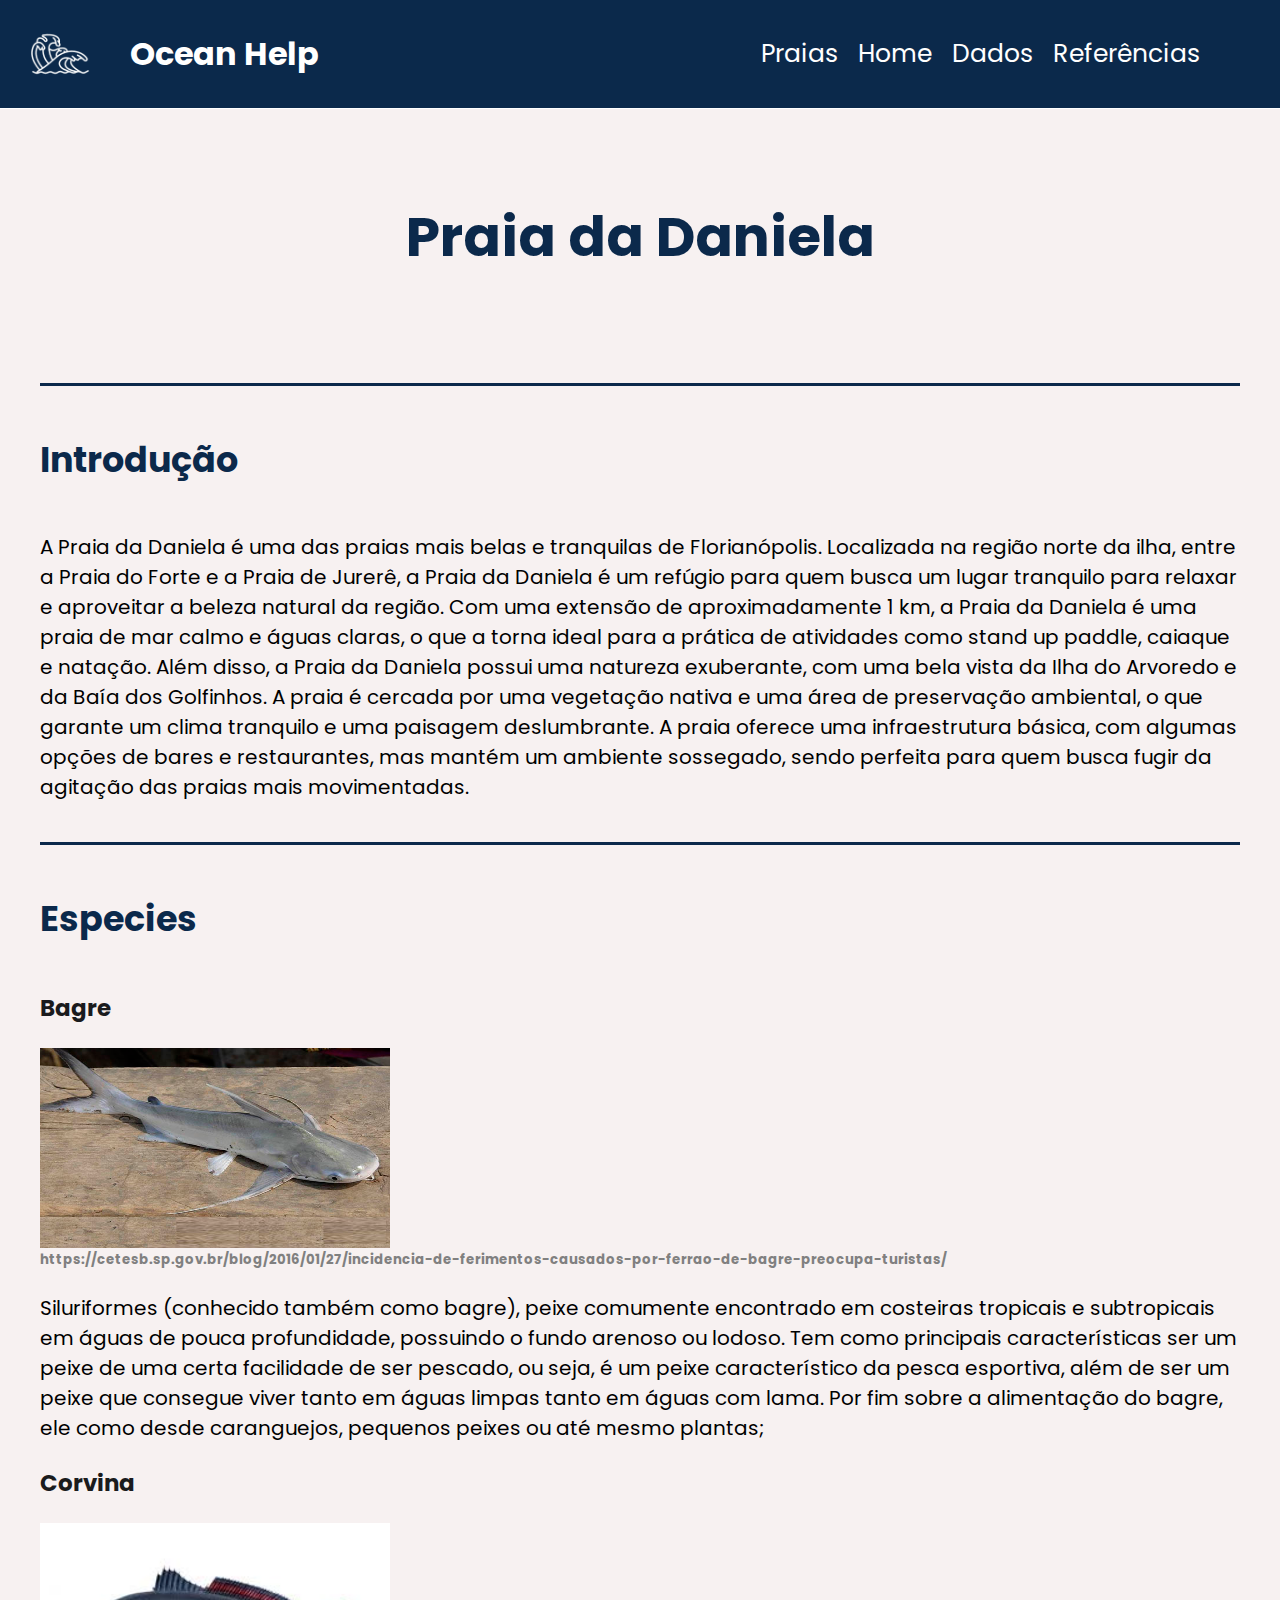
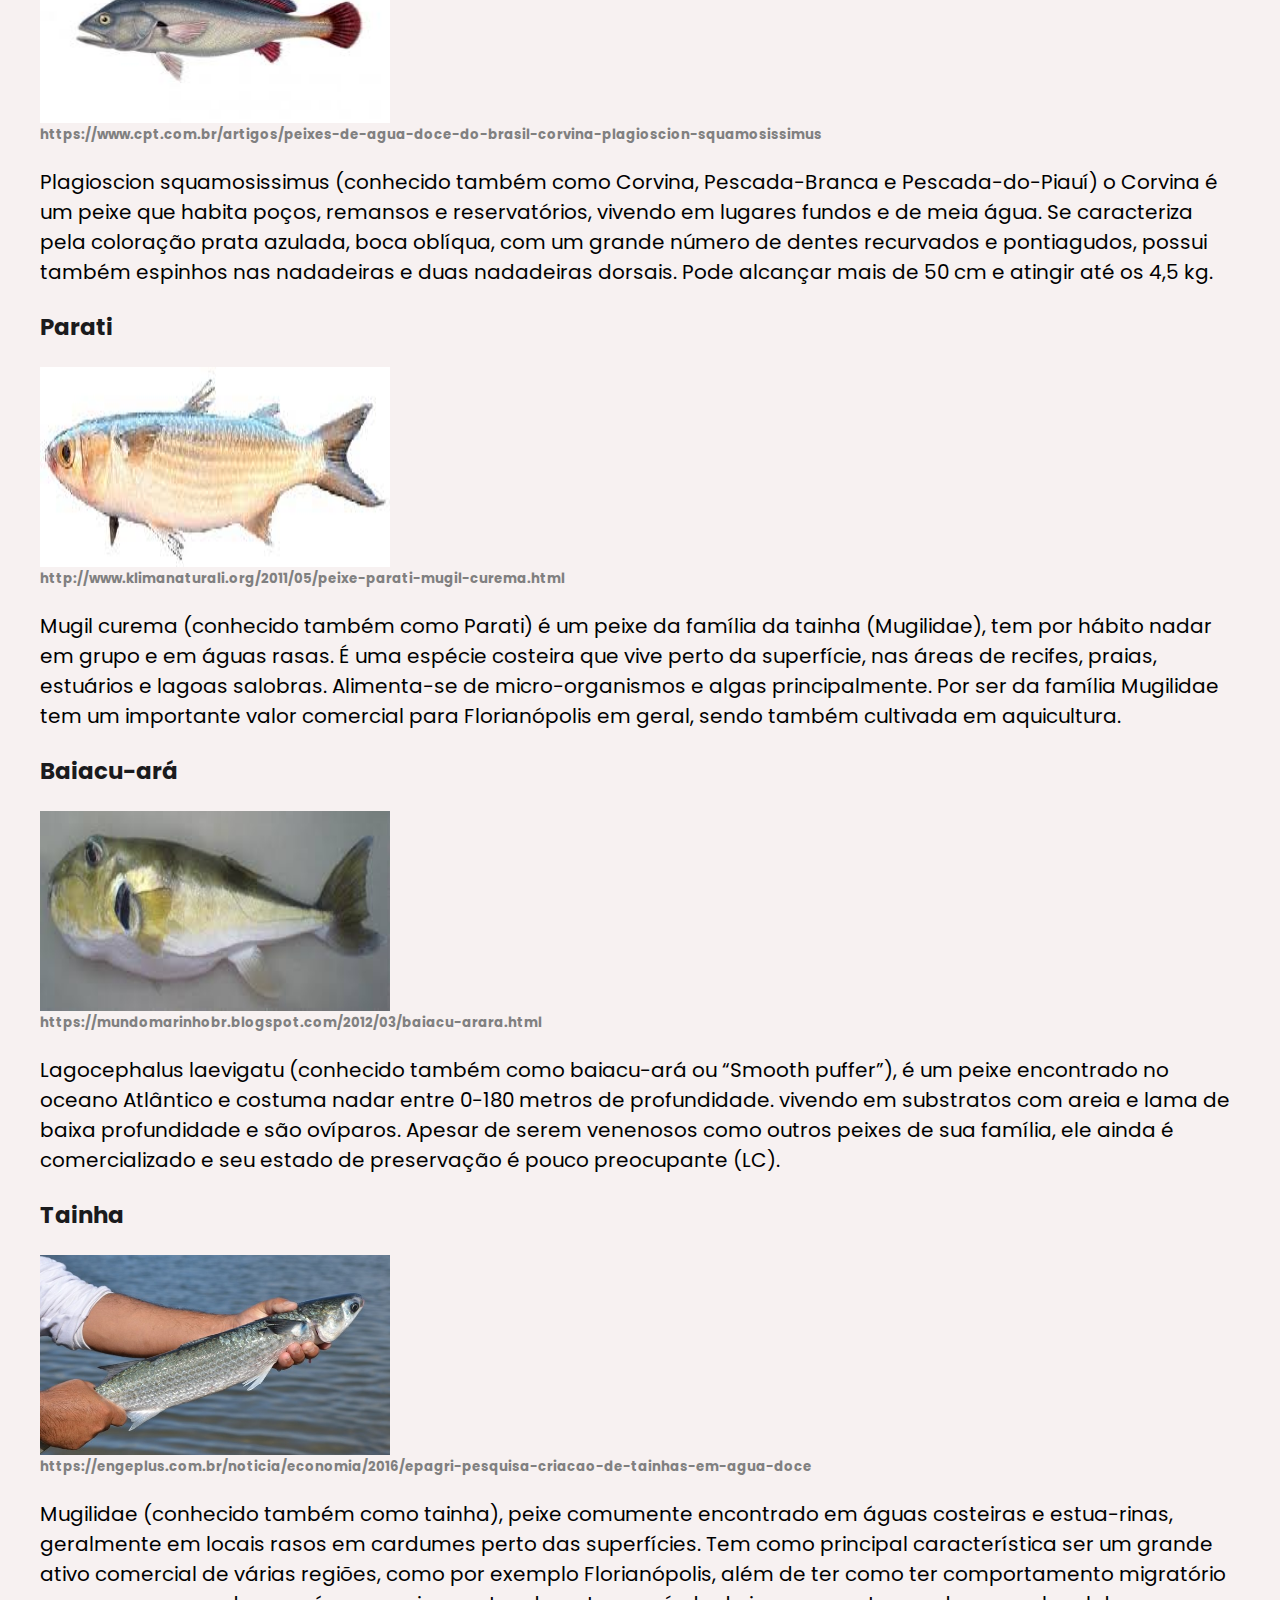
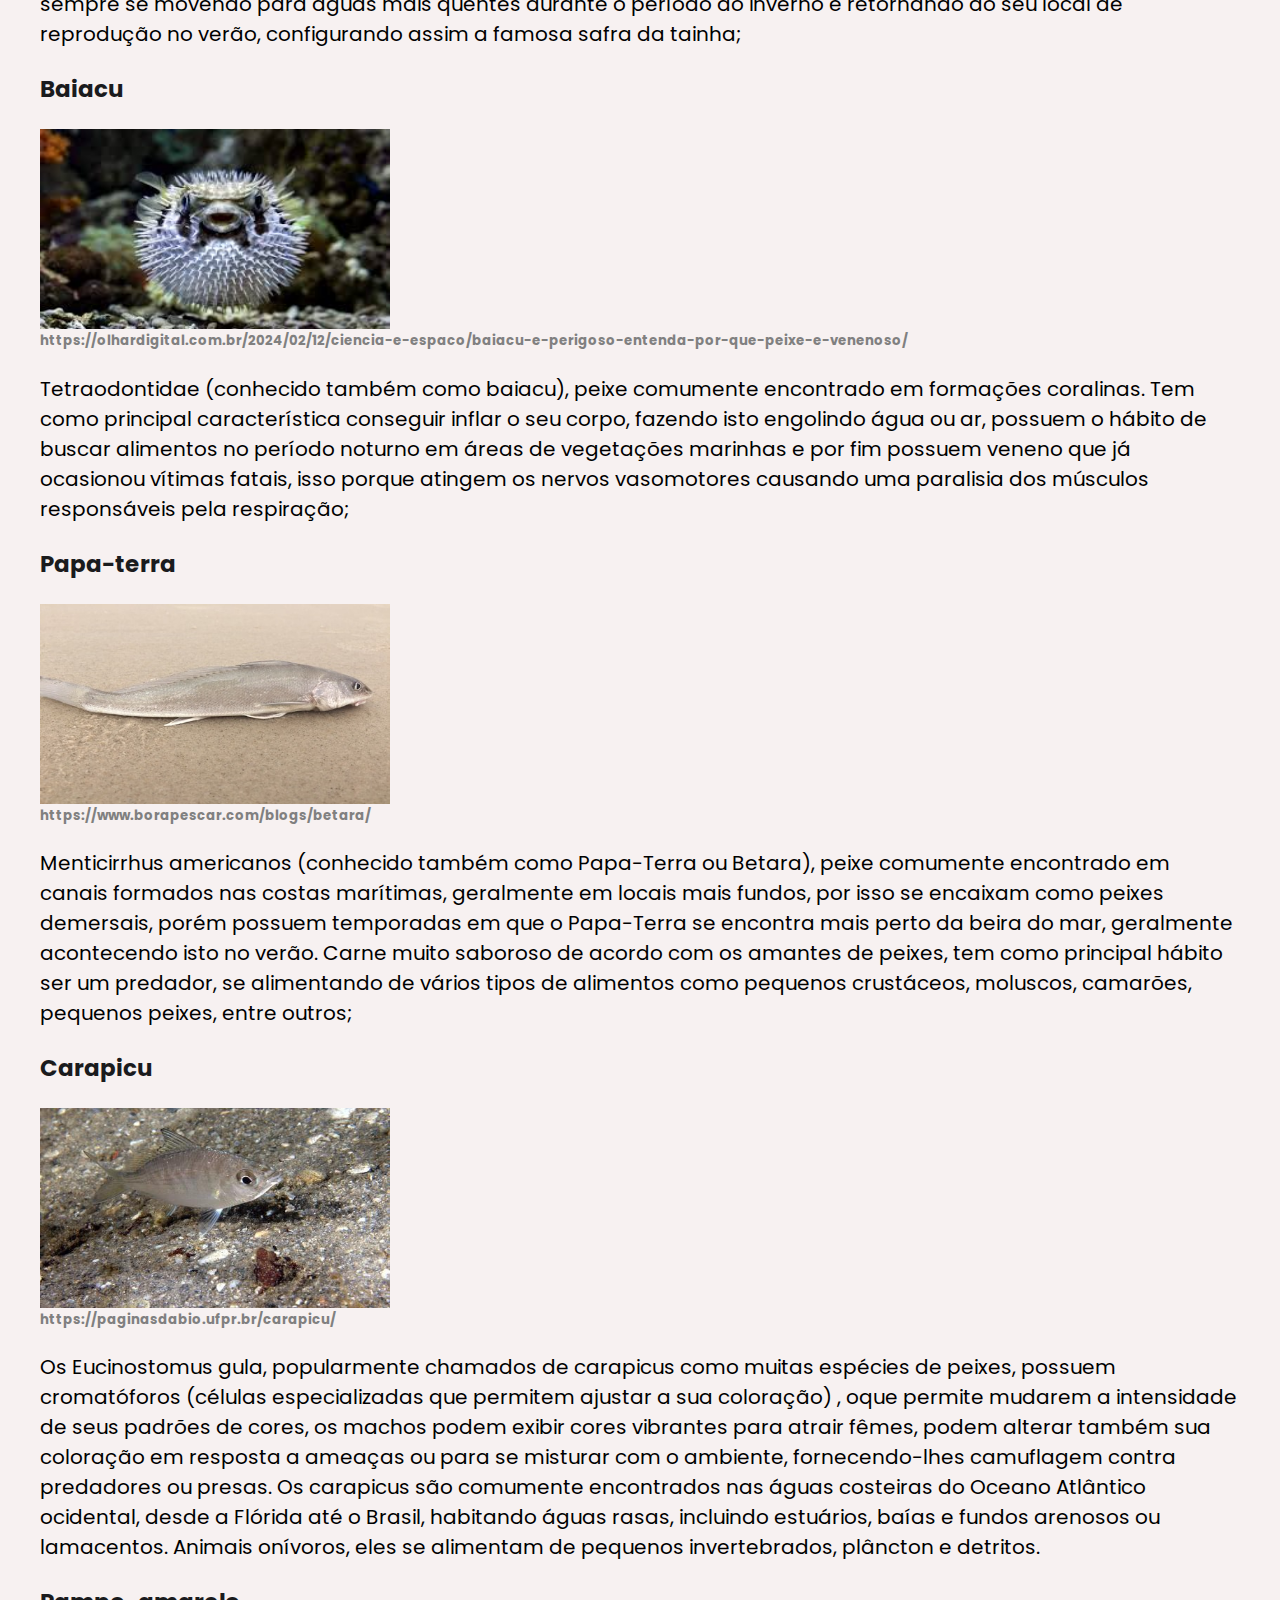
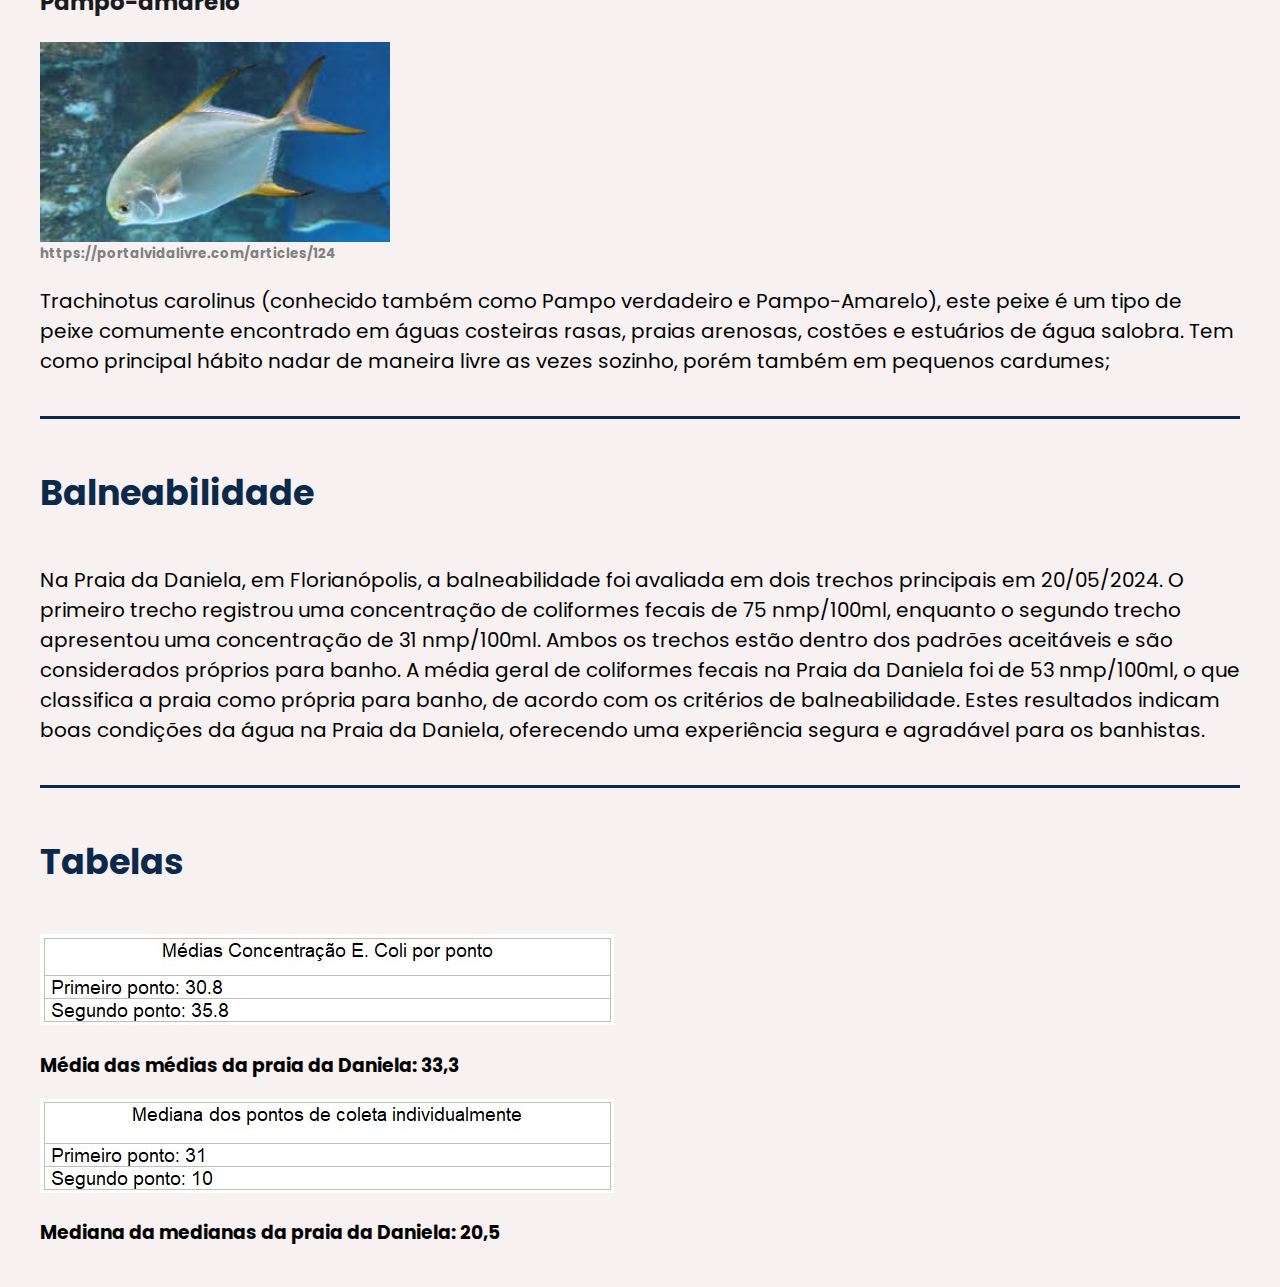
<file: praia7.html>
<!DOCTYPE html>
<html lang="pt-BR">
<head>
    <meta charset="UTF-8">
    <meta name="viewport" content="width=device-width, initial-scale=1.0">
    <title>Praia da Daniela</title>
    <link rel="stylesheet" href="style.css">
    <link rel="preconnect" href="https://fonts.googleapis.com">
    <link rel="preconnect" href="https://fonts.gstatic.com" crossorigin>
    <link href="https://fonts.googleapis.com/css2?family=Poppins:ital,wght@0,400;0,500;0,600;1,400;1,500&display=swap" rel="stylesheet">
</head>
<body>
    <header>  
        <div class="logo-container">
            <img src="assets/icons8-waves-64 (1).png" alt="Logo Onda"> 
            <h1>Ocean Help</h1>
        </div>
        
        <nav>
            <ul>
                
                <li class="dropdown"><a href="">Praias</a>
                    <div class="dropdown-menu">
                        <a  href="praia1.html#praia1">Praia de Jurerê</a>
                        <a  href="praia2.html#praia2">Praia do Campeche</a>
                        <a  href="praia3.html#praia3">Pântano do Sul</a>
                        <a  href="praia4.html#praia4">Canasvieiras</a>
                        <a  href="praia5.html#praia5">Coqueiros</a>
                        <a  href="praia6.html#praia6">Praia Mole</a>
                        <a  href="praia7.html#praia7">Praia da Daniela</a>
                        <a  href="praia8.html#praia8">Praia Brava</a>
                        <a  href="praia9.html#praia9">Lagoa da Conceição</a>
                    </div>
                    </li>
                    <li><a  href="index.html#intro">Home</a></li>
                    <li><a href="dados.html">Dados</a></li>
                    <li><a  href="referencias.html">Referências</a></li>
            </ul>
        </nav>
    </header>
    <main>
        <section class="praia7" id="praia7">
            
            <h2>Praia da Daniela</h2>
            
        </section>
        <section class="introducao">
            <h4>Introdução</h4>
            <p>A Praia da Daniela é uma das praias mais belas e tranquilas de Florianópolis. Localizada na região norte da ilha, entre a Praia do Forte e a Praia de Jurerê, a Praia da Daniela é um refúgio para quem busca um lugar tranquilo para relaxar e aproveitar a beleza natural da região. Com uma extensão de aproximadamente 1 km, a Praia da Daniela é uma praia de mar calmo e águas claras, o que a torna ideal para a prática de atividades como stand up paddle, caiaque e natação. Além disso, a Praia da Daniela possui uma natureza exuberante, com uma bela vista da Ilha do Arvoredo e da Baía dos Golfinhos. A praia é cercada por uma vegetação nativa e uma área de preservação ambiental, o que garante um clima tranquilo e uma paisagem deslumbrante. A praia oferece uma infraestrutura básica, com algumas opções de bares e restaurantes, mas mantém um ambiente sossegado, sendo perfeita para quem busca fugir da agitação das praias mais movimentadas. </p>
        </section>
        <section class="especies">
            <h4>Especies</h4>

            <p>
            </p>
            
            <h3>Bagre</h3>
            <img src="assets/bagre.jpg" alt="">
            <h5>https://cetesb.sp.gov.br/blog/2016/01/27/incidencia-de-ferimentos-causados-por-ferrao-de-bagre-preocupa-turistas/</h5>
            <p>Siluriformes (conhecido também como bagre), peixe comumente encontrado em costeiras tropicais e subtropicais em águas de pouca profundidade, possuindo o fundo arenoso ou lodoso. Tem como principais características ser um peixe de uma certa facilidade de ser pescado, ou seja, é um peixe característico da pesca esportiva, além de ser um peixe que consegue viver tanto em águas limpas tanto em águas com lama. Por fim sobre a alimentação do bagre, ele como desde caranguejos, pequenos peixes ou até mesmo plantas;</p>

            <h3>Corvina</h3>
            <img src="assets/corvina.jpg" alt="">
            <h5>https://www.cpt.com.br/artigos/peixes-de-agua-doce-do-brasil-corvina-plagioscion-squamosissimus</h5>
            <p>
                Plagioscion squamosissimus (conhecido também como Corvina, Pescada-Branca e Pescada-do-Piauí) o Corvina é um peixe que habita poços, remansos e reservatórios, vivendo em lugares fundos e de meia água. Se caracteriza pela coloração prata azulada, boca oblíqua, com um grande número de dentes recurvados e pontiagudos, possui também espinhos nas nadadeiras e duas nadadeiras dorsais. Pode alcançar mais de 50 cm e atingir até os 4,5 kg.</p>

            <h3>Parati</h3>
            <img src="assets/parati.jpg" alt="">
            <h5>http://www.klimanaturali.org/2011/05/peixe-parati-mugil-curema.html </h5>
            <p>Mugil curema (conhecido também como Parati) é um peixe da família da tainha (Mugilidae), tem por hábito nadar em grupo e em águas rasas. É uma espécie costeira que vive perto da superfície, nas áreas de recifes, praias, estuários e lagoas salobras. Alimenta-se de micro-organismos e algas principalmente. Por ser da família Mugilidae tem um importante valor comercial para Florianópolis em geral, sendo também cultivada em aquicultura.</p>

            <h3>Baiacu-ará</h3>
            <img src="assets/baiacuara.jpg" alt="">
            <h5>https://mundomarinhobr.blogspot.com/2012/03/baiacu-arara.html</h5>
            <p>Lagocephalus laevigatu (conhecido também como baiacu-ará ou “Smooth puffer”), é um peixe encontrado no oceano Atlântico e costuma nadar entre 0-180 metros de profundidade. vivendo em substratos com areia e lama de baixa profundidade e são ovíparos. Apesar de serem venenosos como outros peixes de sua família, ele ainda é comercializado e seu estado de preservação é pouco preocupante (LC).</p>

            <h3>Tainha</h3>
            <img src="assets/tainha.jpg" alt="">
            <h5>https://engeplus.com.br/noticia/economia/2016/epagri-pesquisa-criacao-de-tainhas-em-agua-doce </h5>
            <p>Mugilidae (conhecido também como tainha), peixe comumente encontrado em águas costeiras e estua-rinas, geralmente em locais rasos em cardumes perto das superfícies. Tem como principal característica ser um grande ativo comercial de várias regiões, como por exemplo Florianópolis, além de ter como ter comportamento migratório sempre se movendo para águas mais quentes durante o período do inverno e retornando ao seu local de reprodução no verão, configurando assim a famosa safra da tainha;</p>

            <h3>Baiacu</h3>
            <img src="assets/baiacyu.jpg" alt="">
            <h5>https://olhardigital.com.br/2024/02/12/ciencia-e-espaco/baiacu-e-perigoso-entenda-por-que-peixe-e-venenoso/ </h5>
            <p>Tetraodontidae (conhecido também como baiacu), peixe comumente encontrado em formações coralinas. Tem como principal característica conseguir inflar o seu corpo, fazendo isto engolindo água ou ar, possuem o hábito de buscar alimentos no período noturno em áreas de vegetações marinhas e por fim possuem veneno que já ocasionou vítimas fatais, isso porque atingem os nervos vasomotores causando uma paralisia dos músculos responsáveis pela respiração;</p>

            <h3>Papa-terra</h3>
            <img src="assets/papaterra.jpg" alt="">
            <h5>https://www.borapescar.com/blogs/betara/</h5>
            <p>Menticirrhus americanos (conhecido também como Papa-Terra ou Betara), peixe comumente encontrado em canais formados nas costas marítimas, geralmente em locais mais fundos, por isso se encaixam como peixes demersais, porém possuem temporadas em que o Papa-Terra se encontra mais perto da beira do mar, geralmente acontecendo isto no verão. Carne muito saboroso de acordo com os amantes de peixes, tem como principal hábito ser um predador, se alimentando de vários tipos de alimentos como pequenos crustáceos, moluscos, camarões, pequenos peixes, entre outros; </p>

            <h3>Carapicu</h3>
            <img src="assets/carapicus.jpg" alt="">
            <h5>https://paginasdabio.ufpr.br/carapicu/</h5>
            <p>Os Eucinostomus gula, popularmente chamados de carapicus como muitas espécies de peixes, possuem cromatóforos (células especializadas que permitem ajustar a sua coloração) , oque permite mudarem a intensidade de seus padrões de cores, os machos podem exibir cores vibrantes para atrair fêmes, podem alterar também sua coloração em resposta a ameaças ou para se misturar com o ambiente, fornecendo-lhes camuflagem contra predadores ou presas. Os carapicus são comumente encontrados nas águas costeiras do Oceano Atlântico ocidental, desde a Flórida até o Brasil, habitando águas rasas, incluindo estuários, baías e fundos arenosos ou lamacentos. Animais onívoros, eles se alimentam de pequenos invertebrados, plâncton e detritos.</p>

            <h3>Pampo-amarelo</h3>
            <img src="assets/pampoamarelo.jpg" alt="">
            <h5>https://portalvidalivre.com/articles/124</h5>
            <p>Trachinotus carolinus (conhecido também como Pampo verdadeiro e Pampo-Amarelo), este peixe é um tipo de peixe comumente encontrado em águas costeiras rasas, praias arenosas, costões e estuários de água salobra. Tem como principal hábito nadar de maneira livre as vezes sozinho, porém também em pequenos cardumes;</p>

            
        </section>
        <section class="balneabilidade">
            <h4>Balneabilidade </h4>

            <p>Na Praia da Daniela, em Florianópolis, a balneabilidade foi avaliada em dois trechos principais em 20/05/2024. O primeiro trecho registrou uma concentração de coliformes fecais de 75 nmp/100ml, enquanto o segundo trecho apresentou uma concentração de 31 nmp/100ml. Ambos os trechos estão dentro dos padrões aceitáveis e são considerados próprios para banho.

                A média geral de coliformes fecais na Praia da Daniela foi de 53 nmp/100ml, o que classifica a praia como própria para banho, de acordo com os critérios de balneabilidade. Estes resultados indicam boas condições da água na Praia da Daniela, oferecendo uma experiência segura e agradável para os banhistas.</p>
        </section>
        <section class="tabelas">
            <h4>Tabelas</h4>

            
            <img src="assets/danielatab1.jpg" alt="">
            <h3>Média das médias da praia da Daniela: 33,3
            </h3>

            <img src="assets/danielatab2.jpg" alt="">
            <h3>Mediana da medianas da praia da Daniela: 20,5
            </h3>
        </section>
    </main>
</body>
</html>
</file>
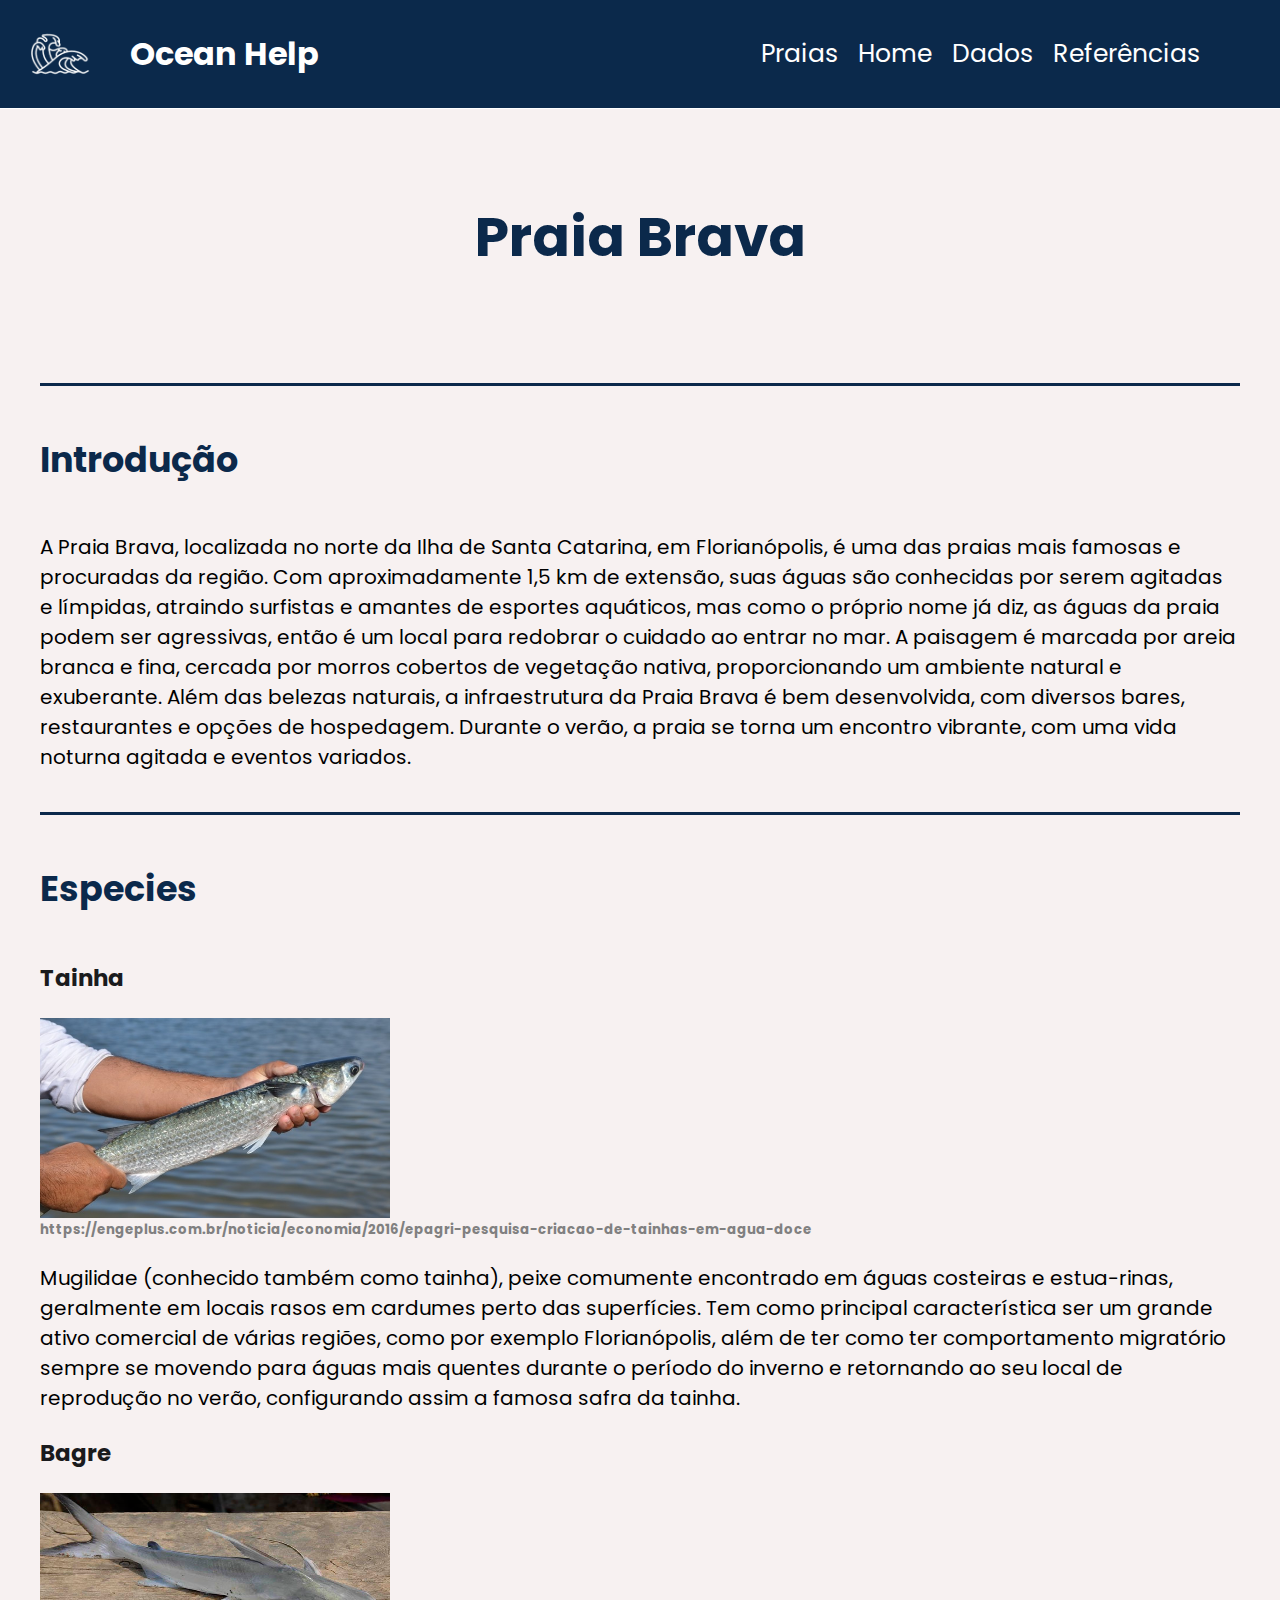
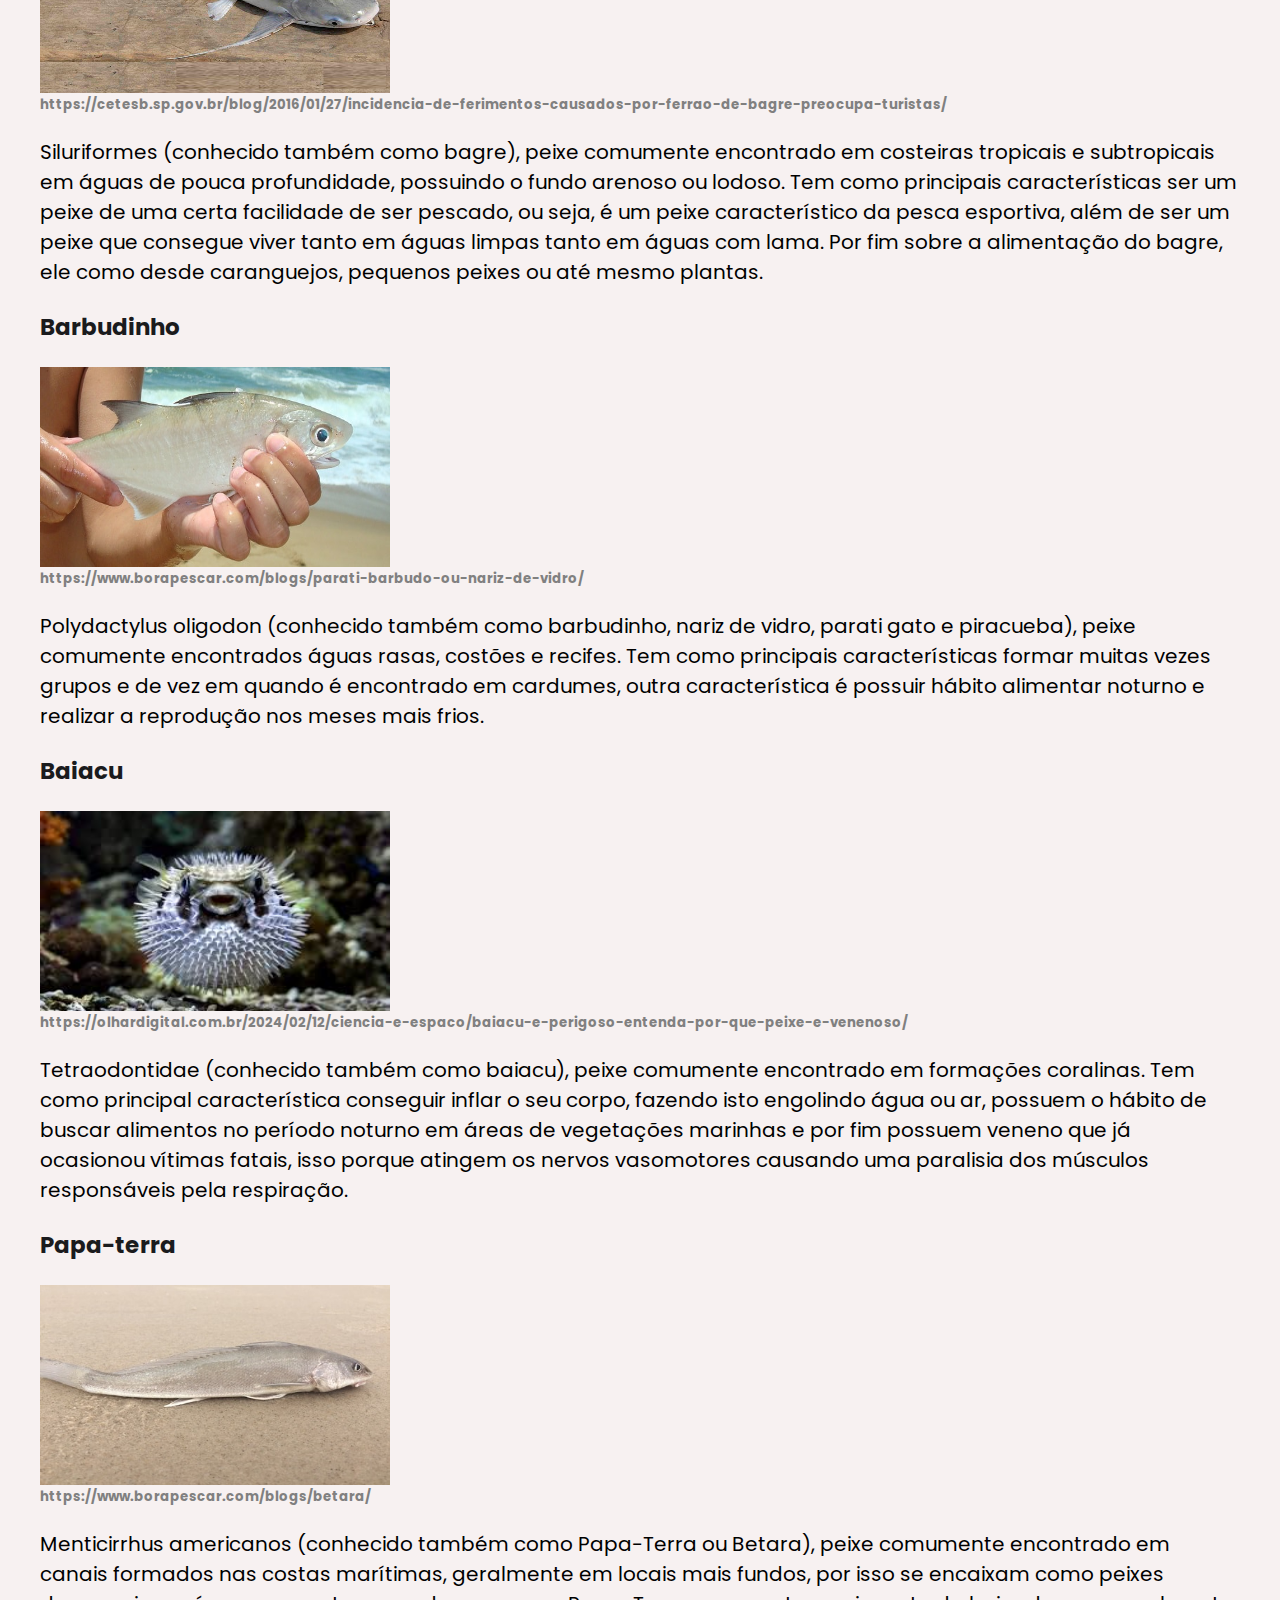
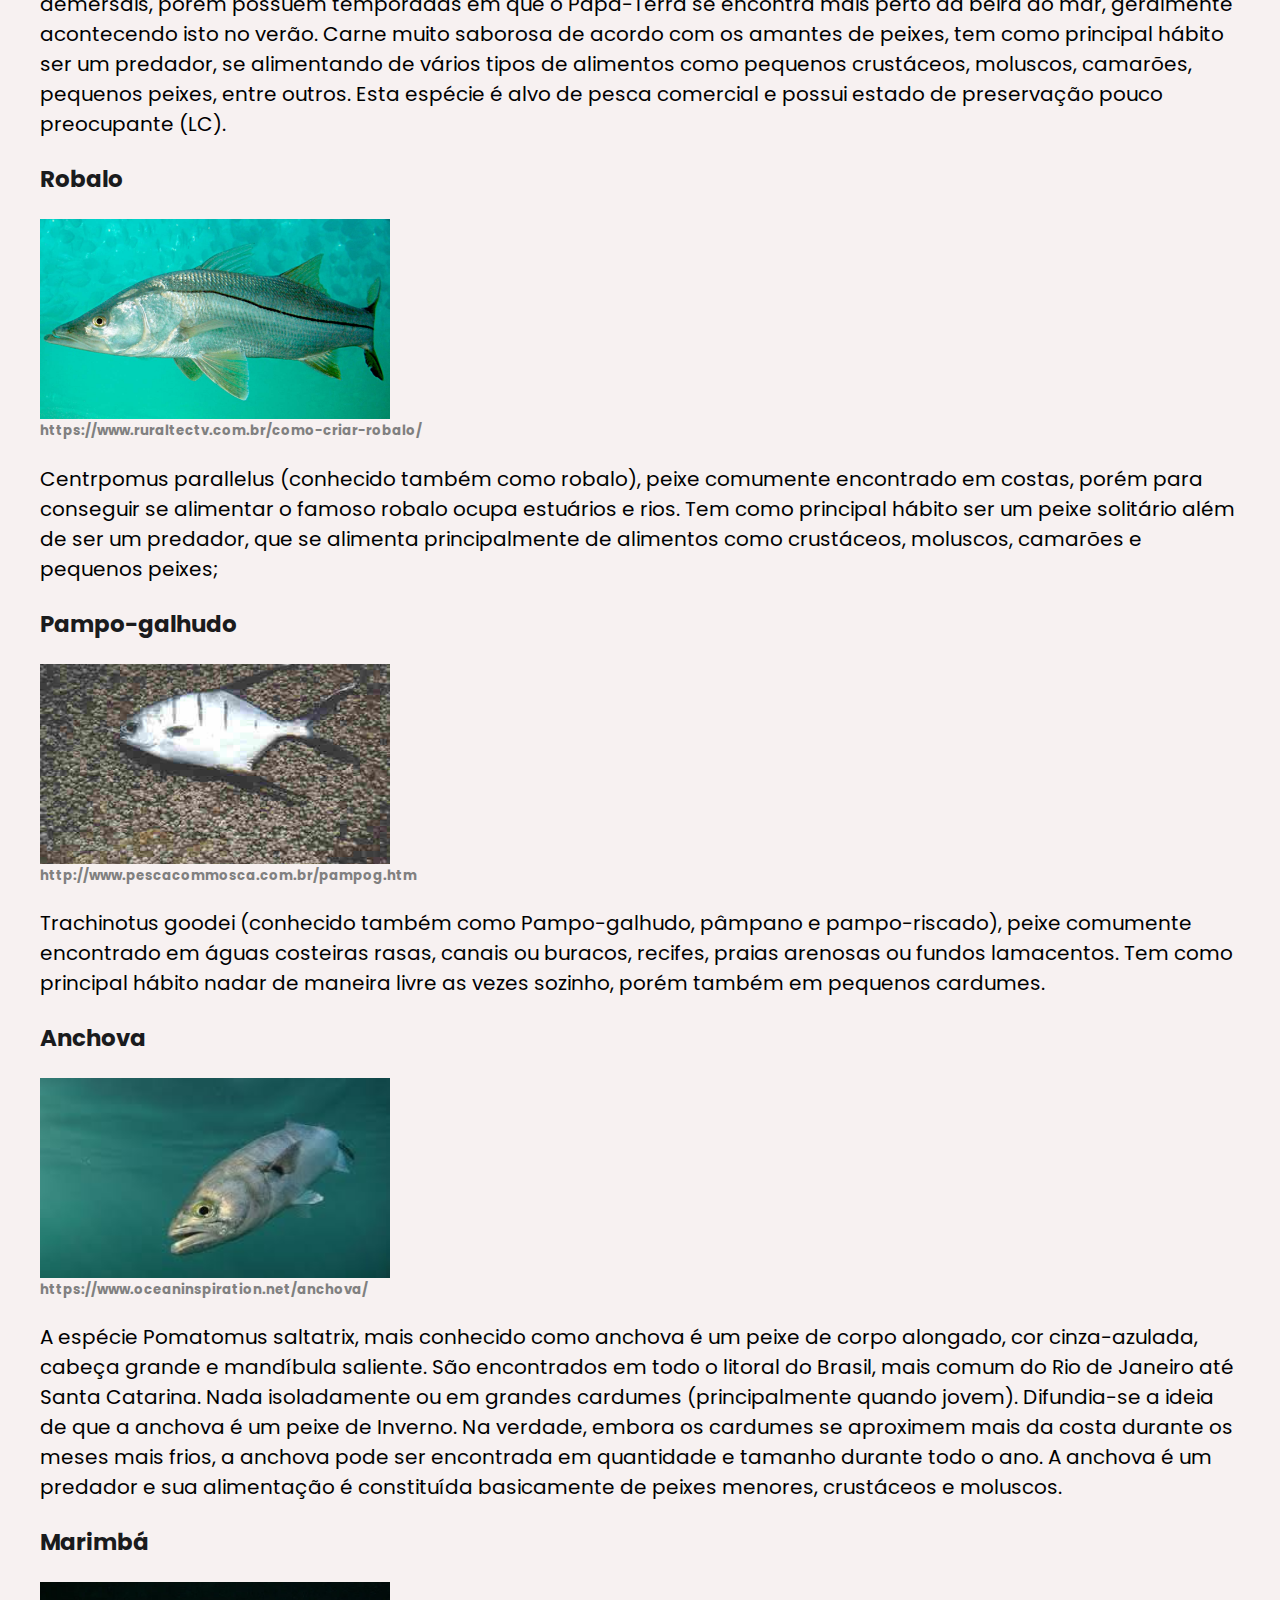
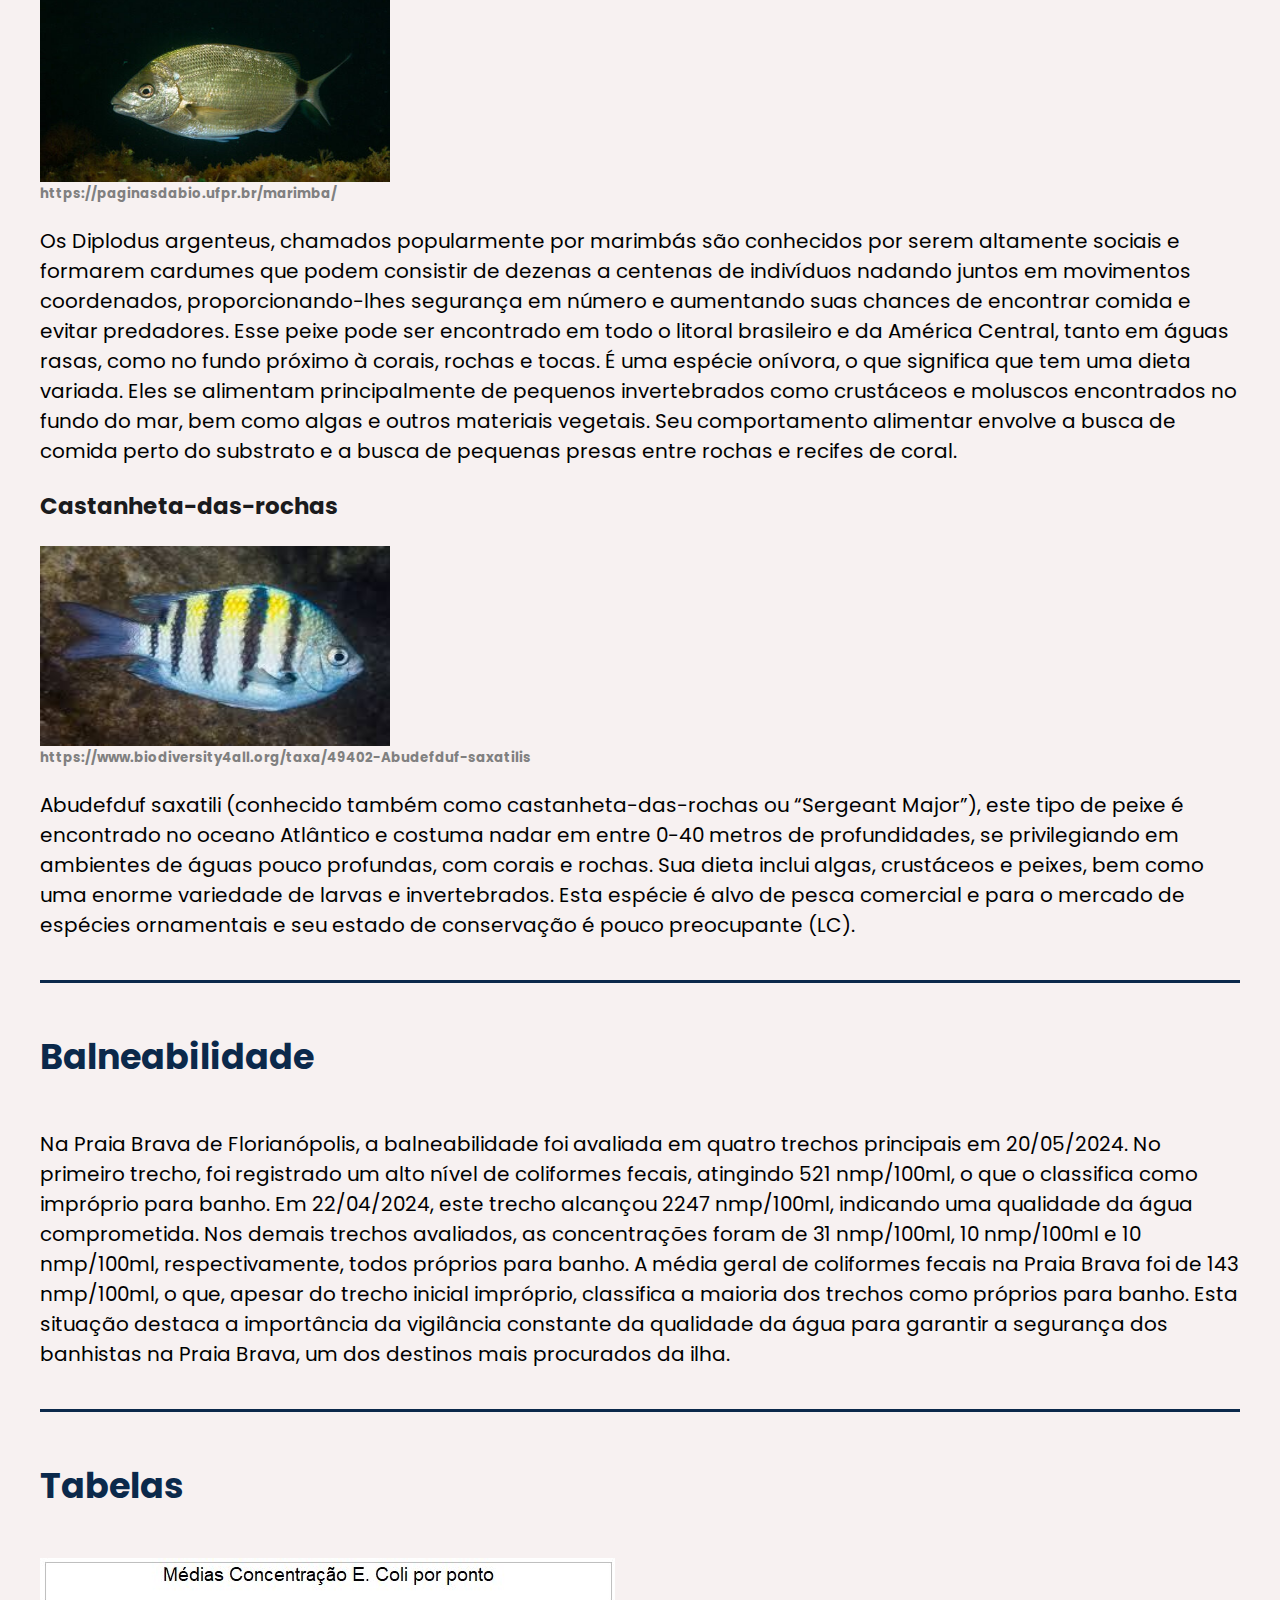
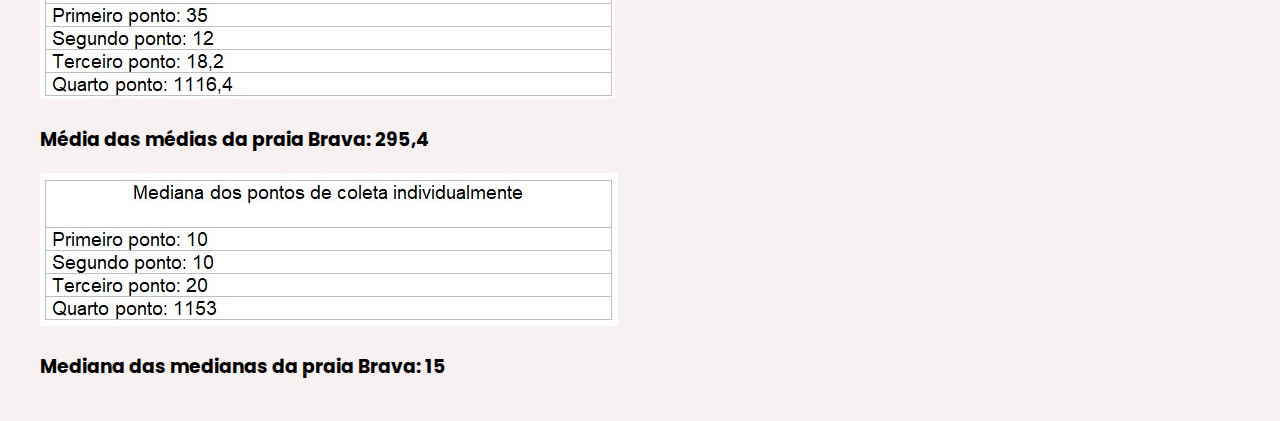
<file: praia8.html>
<!DOCTYPE html>
<html lang="pt-BR">
<head>
    <meta charset="UTF-8">
    <meta name="viewport" content="width=device-width, initial-scale=1.0">
    <title>Praia Brava</title>
    <link rel="stylesheet" href="style.css">
    <link rel="preconnect" href="https://fonts.googleapis.com">
    <link rel="preconnect" href="https://fonts.gstatic.com" crossorigin>
    <link href="https://fonts.googleapis.com/css2?family=Poppins:ital,wght@0,400;0,500;0,600;1,400;1,500&display=swap" rel="stylesheet">
</head>
<body>
    <header>  
        <div class="logo-container">
            <img src="assets/icons8-waves-64 (1).png" alt="Logo Onda"> 
            <h1>Ocean Help</h1>
        </div>
        <nav>
            <ul>
                
                <li class="dropdown"><a href="">Praias</a>
                    <div class="dropdown-menu">
                        <a  href="praia1.html#praia1">Praia de Jurerê</a>
                        <a  href="praia2.html#praia2">Praia do Campeche</a>
                        <a  href="praia3.html#praia3">Pântano do Sul</a>
                        <a  href="praia4.html#praia4">Canasvieiras</a>
                        <a  href="praia5.html#praia5">Coqueiros</a>
                        <a  href="praia6.html#praia6">Praia Mole</a>
                        <a  href="praia7.html#praia7">Praia da Daniela</a>
                        <a  href="praia8.html#praia8">Praia Brava</a>
                        <a  href="praia9.html#praia9">Lagoa da Conceição</a>
                    </div>
                    </li>
                    <li><a  href="index.html#intro">Home</a></li>
                    <li><a href="dados.html">Dados</a></li>
                    <li><a  href="referencias.html">Referências</a></li>
            </ul>
        </nav>
    </header>
    <main>
        <section class="praia8" id="praia8">
            
            <h2>Praia Brava</h2>
            
        </section>
        <section class="introducao">
            <h4>Introdução</h4>
            <p>A Praia Brava, localizada no norte da Ilha de Santa Catarina, em Florianópolis, é uma das praias mais famosas e procuradas da região. Com aproximadamente 1,5 km de extensão, suas águas são conhecidas por serem agitadas e límpidas, atraindo surfistas e amantes de esportes aquáticos, mas como o próprio nome já diz, as águas da praia podem ser agressivas, então é um local para redobrar o cuidado ao entrar no mar. A paisagem é marcada por areia branca e fina, cercada por morros cobertos de vegetação nativa, proporcionando um ambiente natural e exuberante. Além das belezas naturais, a infraestrutura da Praia Brava é bem desenvolvida, com diversos bares, restaurantes e opções de hospedagem. Durante o verão, a praia se torna um encontro vibrante, com uma vida noturna agitada e eventos variados.  

            </p>
        </section>
        <section class="especies">
            <h4>Especies</h4>

            <p>
            </p>
            
            <h3>Tainha</h3>
            <img src="assets/tainha.jpg" alt="">
            <h5>https://engeplus.com.br/noticia/economia/2016/epagri-pesquisa-criacao-de-tainhas-em-agua-doce</h5>
            <p>Mugilidae (conhecido também como tainha), peixe comumente encontrado em águas costeiras e estua-rinas, geralmente em locais rasos em cardumes perto das superfícies. Tem como principal característica ser um grande ativo comercial de várias regiões, como por exemplo Florianópolis, além de ter como ter comportamento migratório sempre se movendo para águas mais quentes durante o período do inverno e retornando ao seu local de reprodução no verão, configurando assim a famosa safra da tainha.
            </p>

            <h3>Bagre</h3>
            <img src="assets/bagre.jpg" alt="">
            <h5>https://cetesb.sp.gov.br/blog/2016/01/27/incidencia-de-ferimentos-causados-por-ferrao-de-bagre-preocupa-turistas/</h5>
            <p>Siluriformes (conhecido também como bagre), peixe comumente encontrado em costeiras tropicais e subtropicais em águas de pouca profundidade, possuindo o fundo arenoso ou lodoso. Tem como principais características ser um peixe de uma certa facilidade de ser pescado, ou seja, é um peixe característico da pesca esportiva, além de ser um peixe que consegue viver tanto em águas limpas tanto em águas com lama. Por fim sobre a alimentação do bagre, ele como desde caranguejos, pequenos peixes ou até mesmo plantas.</p>

            <h3>Barbudinho</h3>
            <img src="assets/barbudinho.jpg" alt="">
            <h5>https://www.borapescar.com/blogs/parati-barbudo-ou-nariz-de-vidro/</h5>
            <p>Polydactylus oligodon (conhecido também como barbudinho, nariz de vidro, parati gato e piracueba), peixe comumente encontrados águas rasas, costões e recifes. Tem como principais características formar muitas vezes grupos e de vez em quando é encontrado em cardumes, outra característica é possuir hábito alimentar noturno e realizar a reprodução nos meses mais frios.</p>

            <h3>Baiacu</h3>
            <img src="assets/baiacyu.jpg" alt="">
            <h5>https://olhardigital.com.br/2024/02/12/ciencia-e-espaco/baiacu-e-perigoso-entenda-por-que-peixe-e-venenoso/</h5>
            <p>Tetraodontidae (conhecido também como baiacu), peixe comumente encontrado em formações coralinas. Tem como principal característica conseguir inflar o seu corpo, fazendo isto engolindo água ou ar, possuem o hábito de buscar alimentos no período noturno em áreas de vegetações marinhas e por fim possuem veneno que já ocasionou vítimas fatais, isso porque atingem os nervos vasomotores causando uma paralisia dos músculos responsáveis pela respiração.</p>

            <h3>Papa-terra</h3>
            <img src="assets/papaterra.jpg" alt="">
            <h5>https://www.borapescar.com/blogs/betara/</h5>
            <p>Menticirrhus americanos (conhecido também como Papa-Terra ou Betara), peixe comumente encontrado em canais formados nas costas marítimas, geralmente em locais mais fundos, por isso se encaixam como peixes demersais, porém possuem temporadas em que o Papa-Terra se encontra mais perto da beira do mar, geralmente acontecendo isto no verão. Carne muito saborosa de acordo com os amantes de peixes, tem como principal hábito ser um predador, se alimentando de vários tipos de alimentos como pequenos crustáceos, moluscos, camarões, pequenos peixes, entre outros. Esta espécie é alvo de pesca comercial e possui estado de preservação pouco preocupante (LC).
            </p>

            <h3>Robalo</h3>
            <img src="assets/robalo.jpg" alt="">
            <h5>https://www.ruraltectv.com.br/como-criar-robalo/</h5>
            <p>Centrpomus parallelus (conhecido também como robalo), peixe comumente encontrado em costas, porém para conseguir se alimentar o famoso robalo ocupa estuários e rios. Tem como principal hábito ser um peixe solitário além de ser um predador, que se alimenta principalmente de alimentos como crustáceos, moluscos, camarões e pequenos peixes;  
            </p>

            <h3>Pampo-galhudo</h3>
            <img src="assets/pampogalhudo.jpg" alt="">
            <h5>http://www.pescacommosca.com.br/pampog.htm</h5>
            <p>Trachinotus goodei (conhecido também como Pampo-galhudo, pâmpano e pampo-riscado), peixe comumente encontrado em águas costeiras rasas, canais ou buracos, recifes, praias arenosas ou fundos lamacentos. Tem como principal hábito nadar de maneira livre as vezes sozinho, porém também em pequenos cardumes.</p>

            <h3>Anchova</h3>
            <img src="assets/anchova.jpg" alt="">
            <h5>https://www.oceaninspiration.net/anchova/</h5>
            <p>A espécie Pomatomus saltatrix, mais conhecido como anchova é um peixe de corpo alongado, cor cinza-azulada, cabeça grande e mandíbula saliente. São encontrados em todo o litoral do Brasil, mais comum do Rio de Janeiro até Santa Catarina. Nada isoladamente ou em grandes cardumes (principalmente quando jovem). Difundia-se a ideia de que a anchova é um peixe de Inverno. Na verdade, embora os cardumes se aproximem mais da costa durante os meses mais frios, a anchova pode ser encontrada em quantidade e tamanho durante todo o ano. A anchova é um predador e sua alimentação é constituída basicamente de peixes menores, crustáceos e moluscos. 
            </p>

            <h3>Marimbá</h3>
            <img src="assets/marimba.jpg" alt="">
            <h5>https://paginasdabio.ufpr.br/marimba/</h5>
            <p>Os Diplodus argenteus, chamados popularmente por marimbás são conhecidos por serem altamente sociais e formarem cardumes que podem consistir de dezenas a centenas de indivíduos nadando juntos em movimentos coordenados, proporcionando-lhes segurança em número e aumentando suas chances de encontrar comida e evitar predadores. Esse peixe pode ser encontrado em todo o litoral brasileiro e da América Central, tanto em águas rasas, como no fundo próximo à corais, rochas e tocas. É uma espécie onívora, o que significa que tem uma dieta variada. Eles se alimentam principalmente de pequenos invertebrados como crustáceos e moluscos encontrados no fundo do mar, bem como algas e outros materiais vegetais. Seu comportamento alimentar envolve a busca de comida perto do substrato e a busca de pequenas presas entre rochas e recifes de coral.     
            </p>

            <h3>Castanheta-das-rochas</h3>
            <img src="assets/castanheta.jpg" alt="">
            <h5>https://www.biodiversity4all.org/taxa/49402-Abudefduf-saxatilis</h5>
            <p>Abudefduf saxatili (conhecido também como castanheta-das-rochas ou “Sergeant Major”), este tipo de peixe é encontrado no oceano Atlântico e costuma nadar em entre 0-40 metros de profundidades, se privilegiando em ambientes de águas pouco profundas, com corais e rochas. Sua dieta inclui algas, crustáceos e peixes, bem como uma enorme variedade de larvas e invertebrados. Esta espécie é alvo de pesca comercial e para o mercado de espécies ornamentais e seu estado de conservação é pouco preocupante (LC).
            </p>

            

            
        </section>
        <section class="balneabilidade">
            <h4>Balneabilidade </h4>

            <p>Na Praia Brava de Florianópolis, a balneabilidade foi avaliada em quatro trechos principais em 20/05/2024. No primeiro trecho, foi registrado um alto nível de coliformes fecais, atingindo 521 nmp/100ml, o que o classifica como impróprio para banho. Em 22/04/2024, este trecho alcançou 2247 nmp/100ml, indicando uma qualidade da água comprometida. Nos demais trechos avaliados, as concentrações foram de 31 nmp/100ml, 10 nmp/100ml e 10 nmp/100ml, respectivamente, todos próprios para banho. 

                A média geral de coliformes fecais na Praia Brava foi de 143 nmp/100ml, o que, apesar do trecho inicial impróprio, classifica a maioria dos trechos como próprios para banho. Esta situação destaca a importância da vigilância constante da qualidade da água para garantir a segurança dos banhistas na Praia Brava, um dos destinos mais procurados da ilha. </p>
        </section>
        <section class="tabelas">
            <h4>Tabelas</h4>

            
            <img src="assets/bravatab1.jpg" alt="">
            <h3>Média das médias da praia Brava: 295,4
            </h3>

            <img src="assets/bravatab2.jpg" alt="">
            <h3>Mediana das medianas da praia Brava: 15
            </h3>
        </section>
    </main>
</body>
</html>
</file>
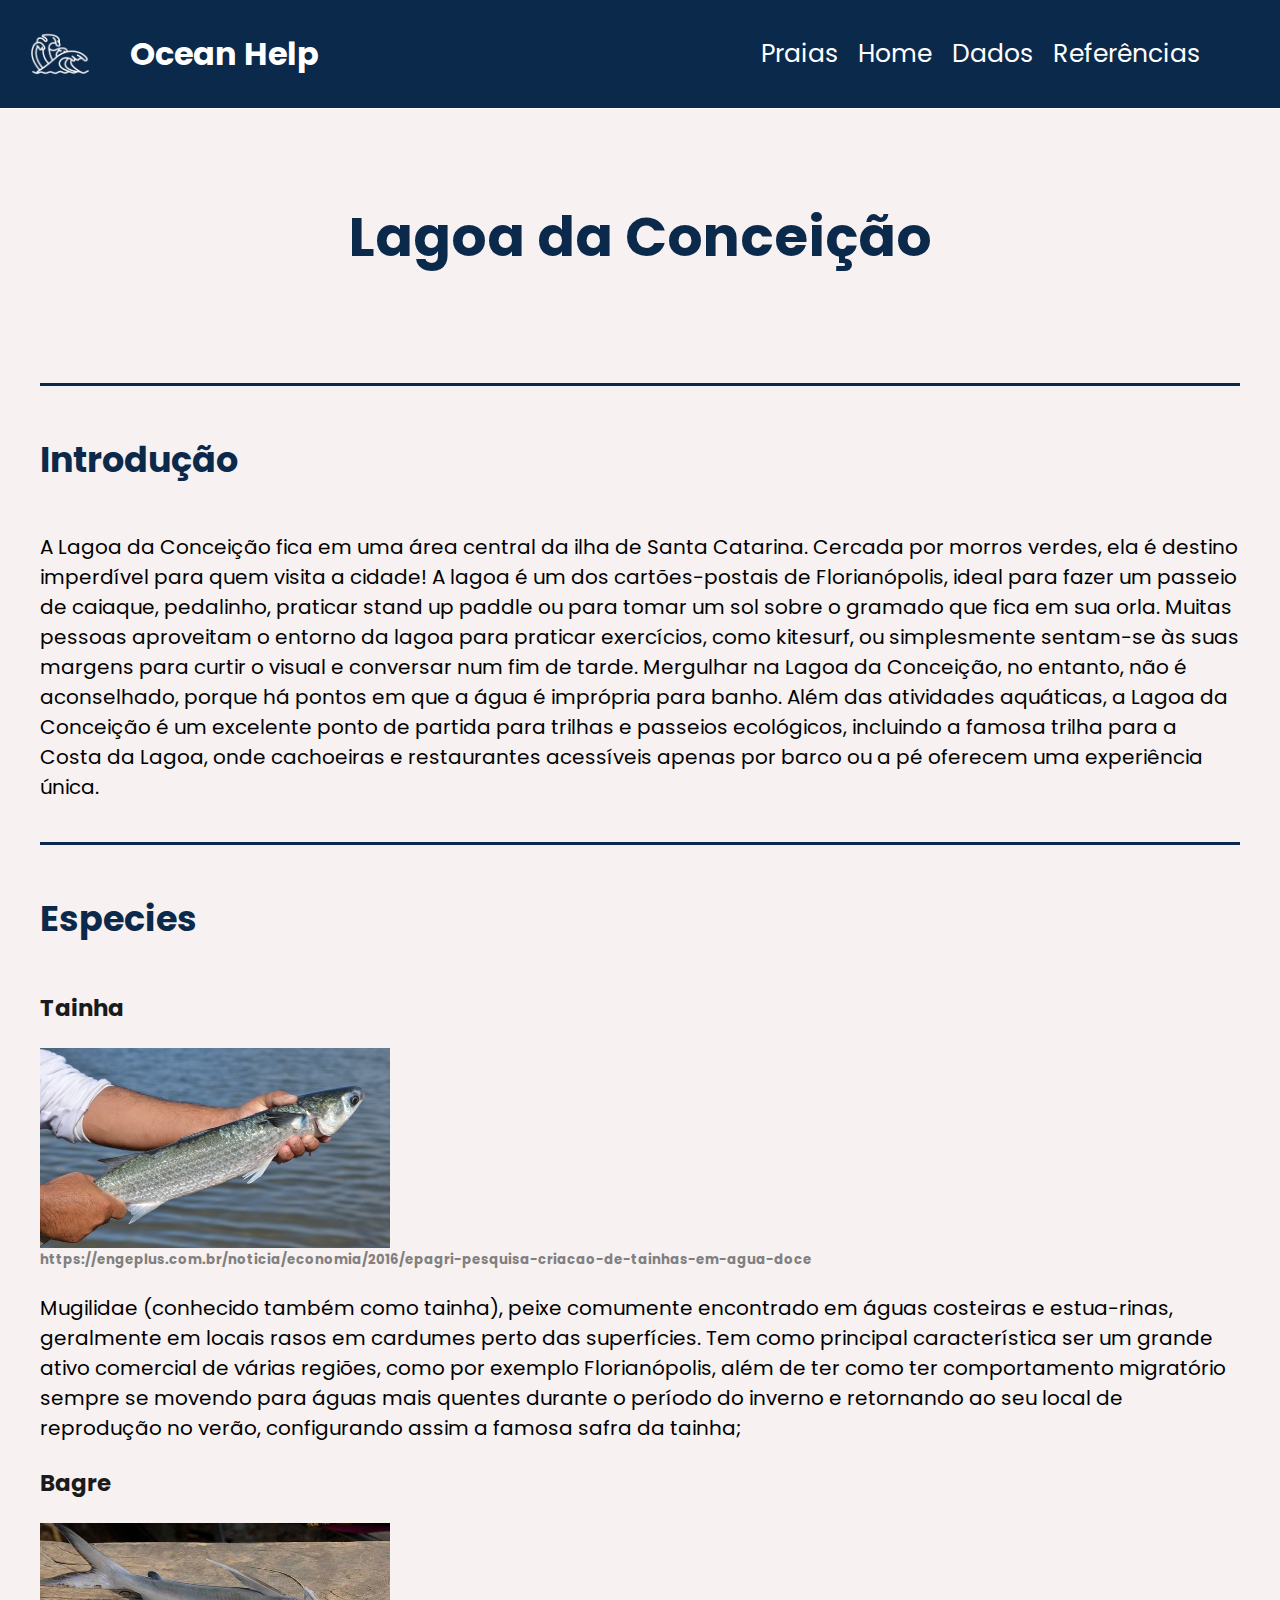
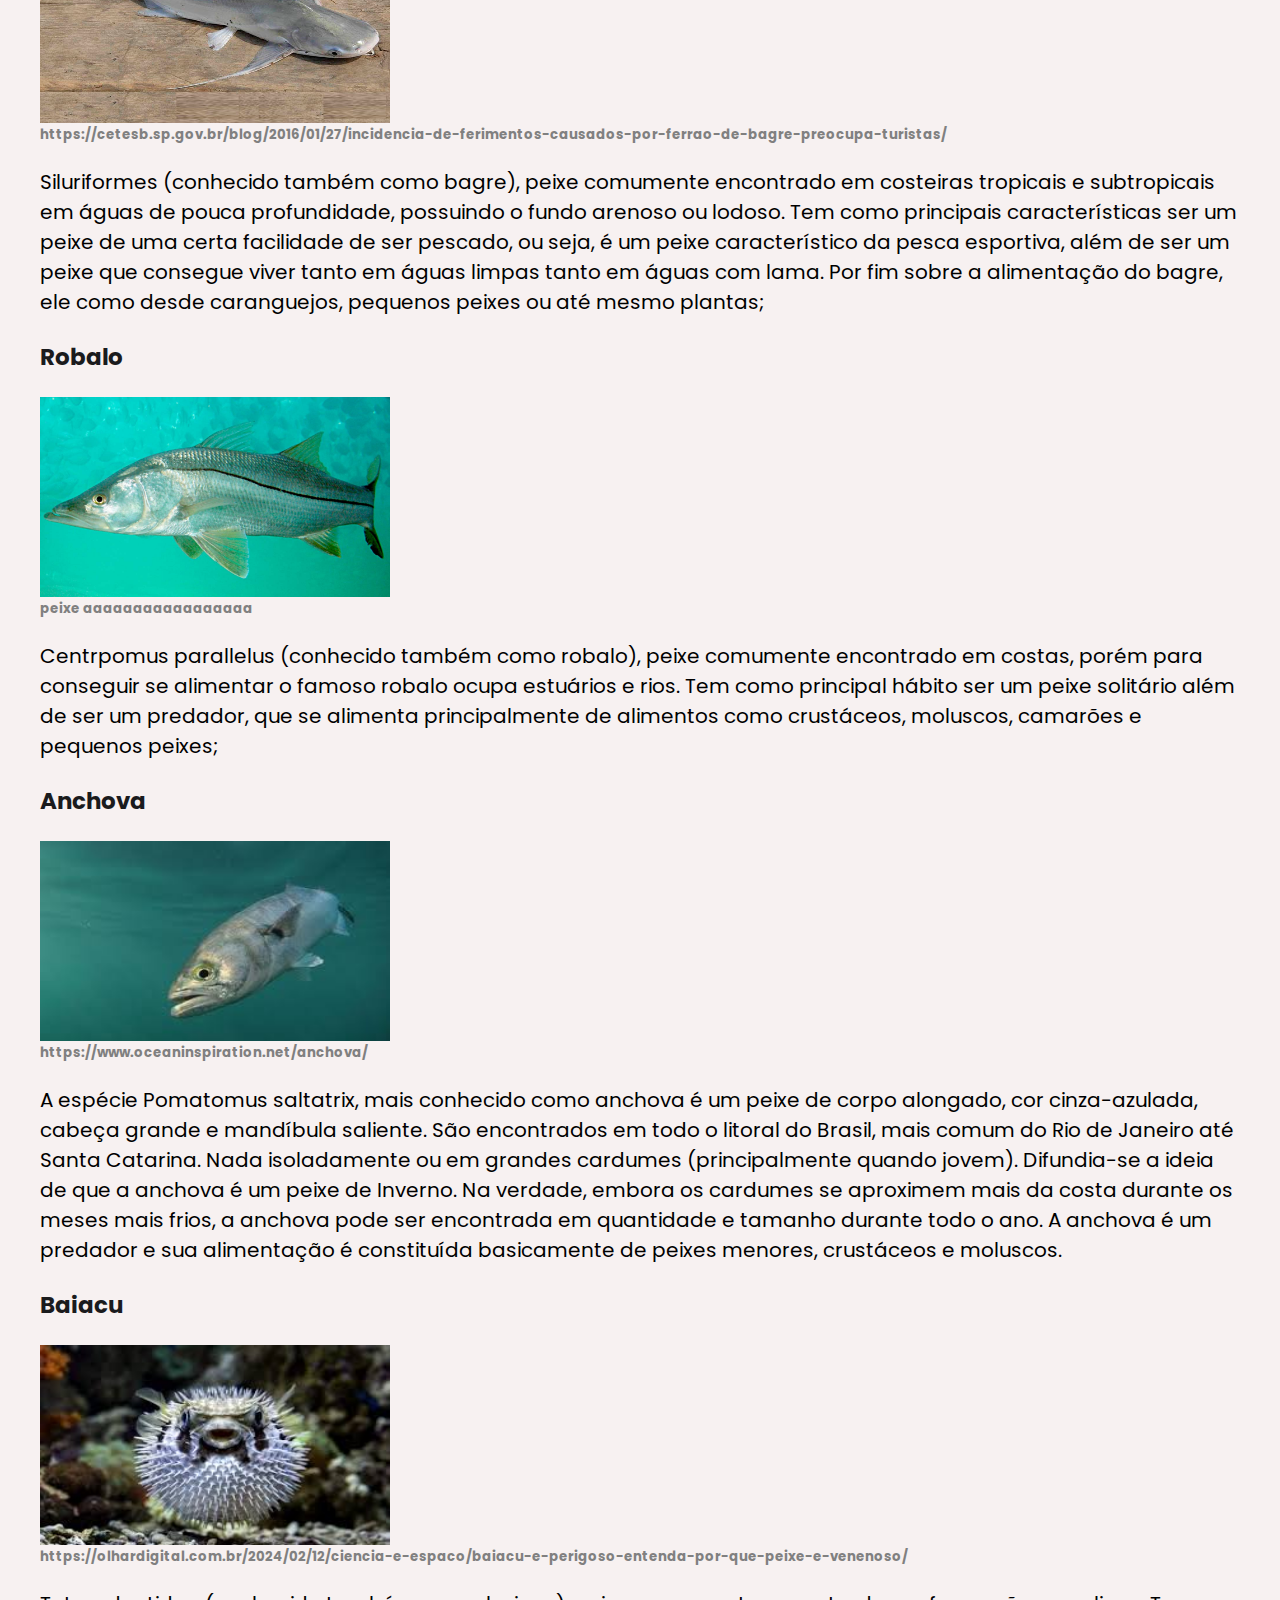
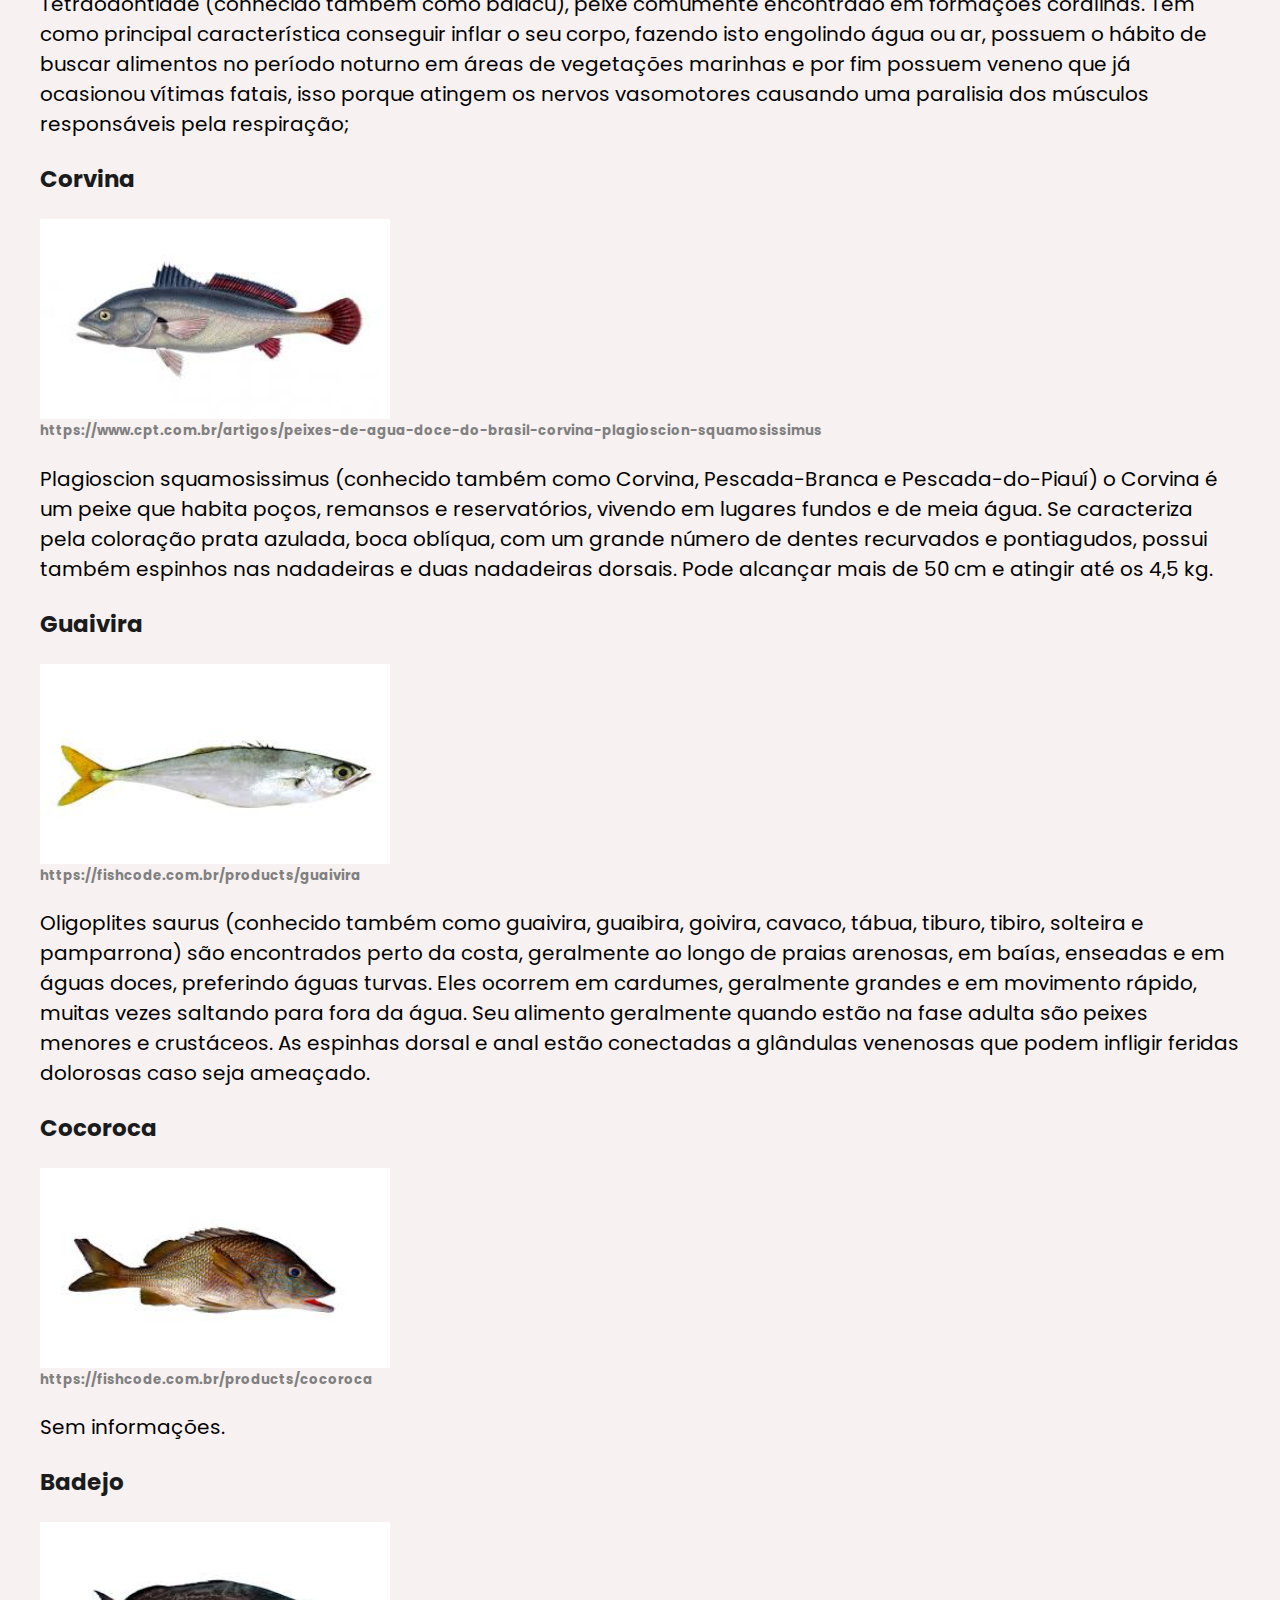
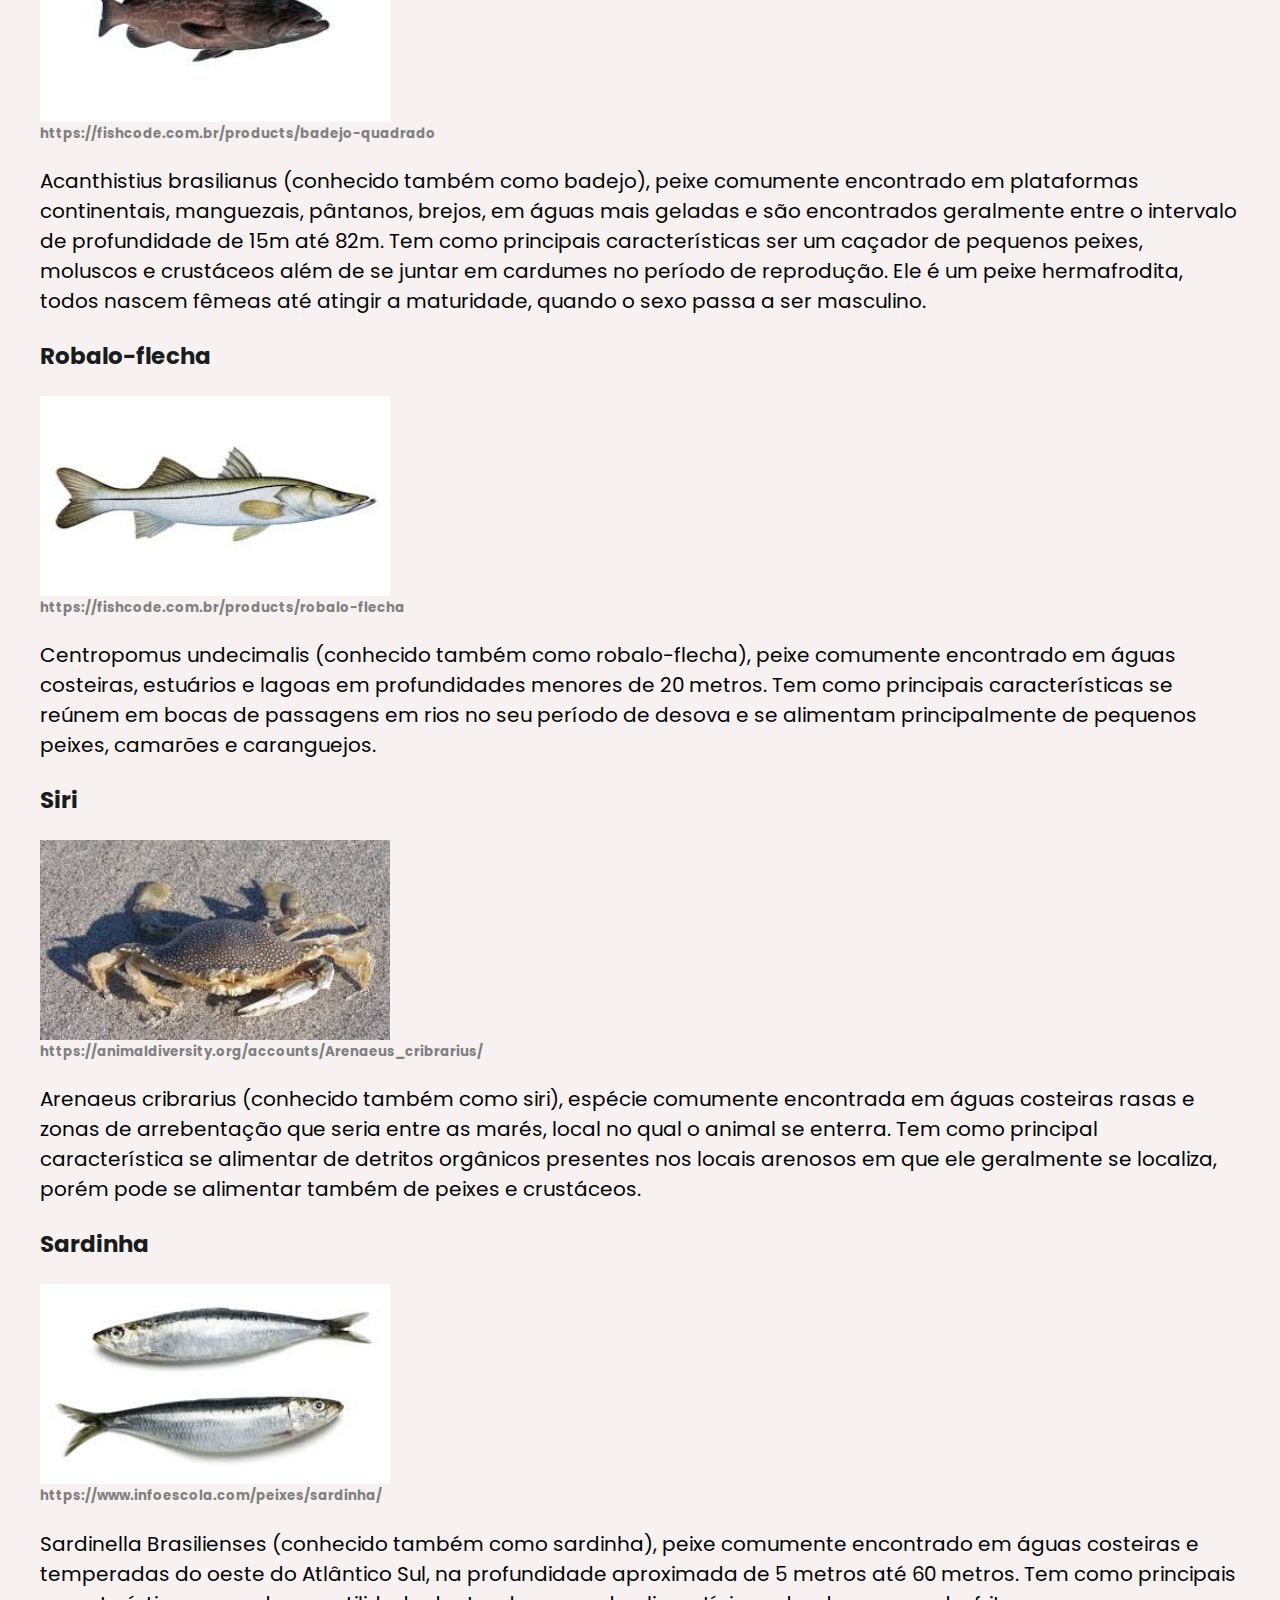
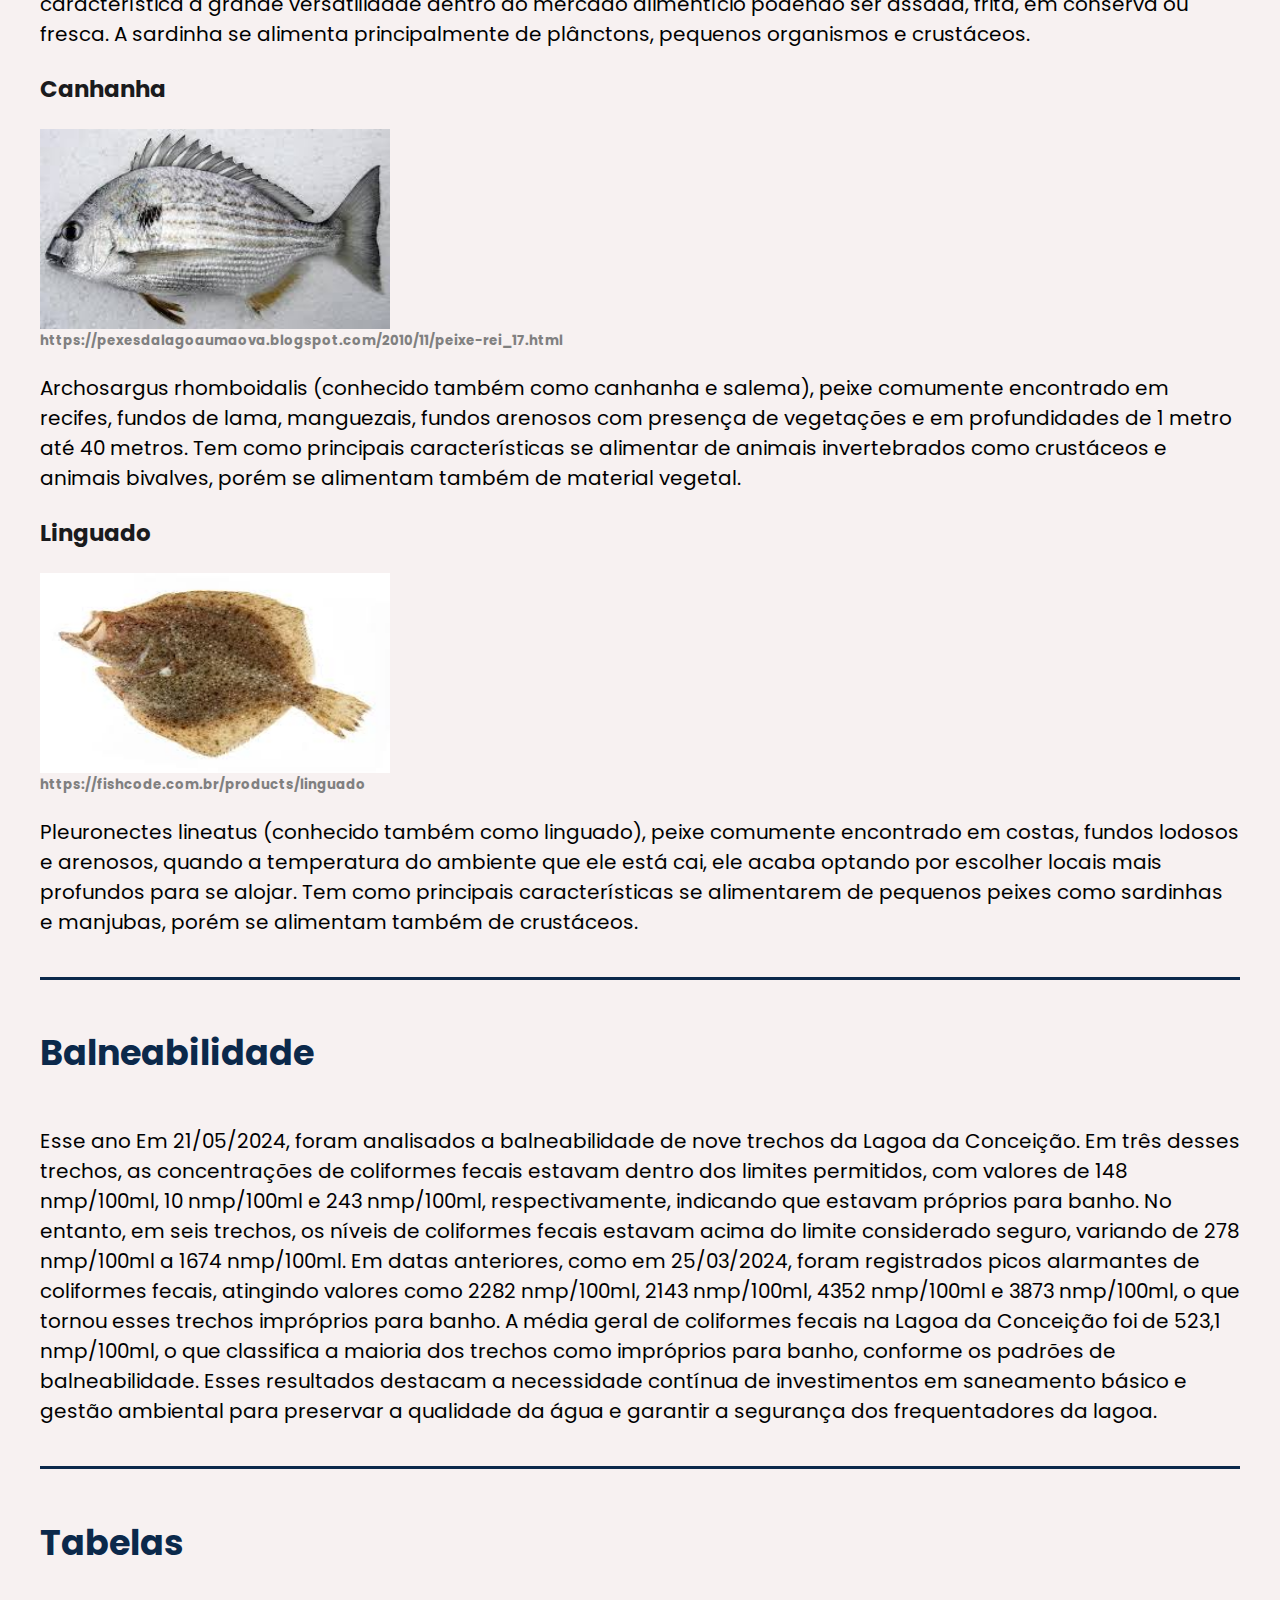
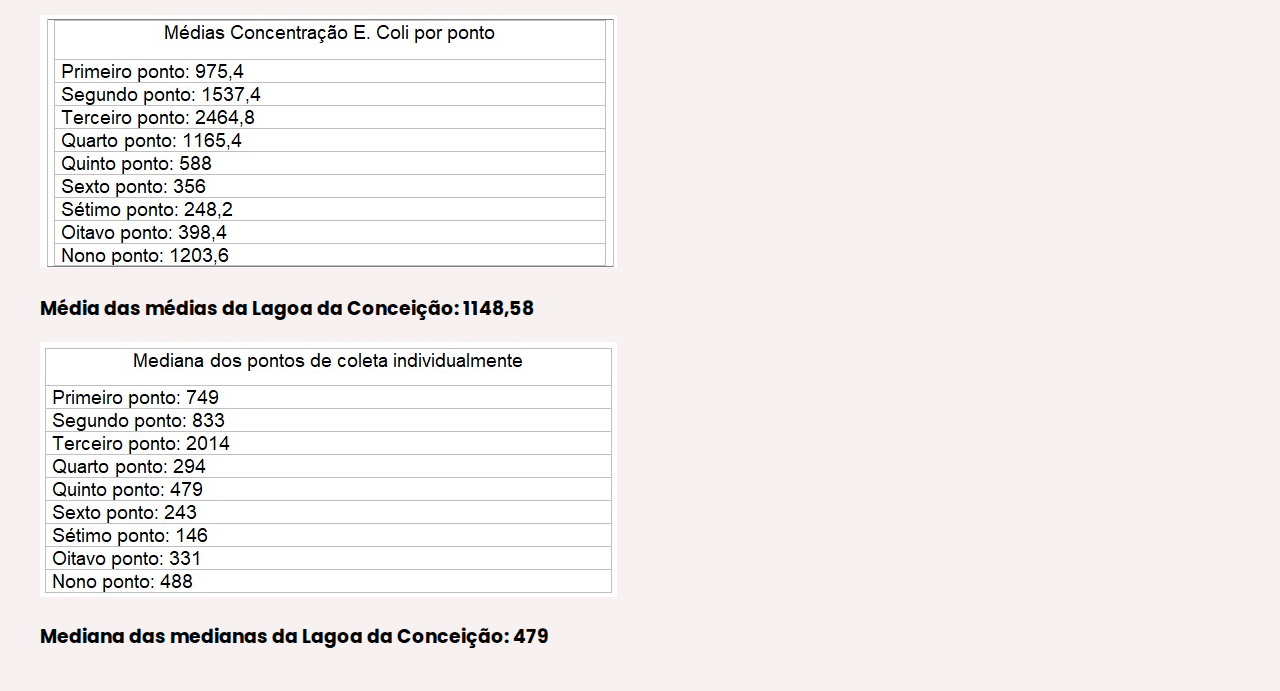
<file: praia9.html>
<!DOCTYPE html>
<html lang="pt-BR">
<head>
    <meta charset="UTF-8">
    <meta name="viewport" content="width=device-width, initial-scale=1.0">
    <title>Lagoa da Conceição</title>
    <link rel="stylesheet" href="style.css">
    <link rel="preconnect" href="https://fonts.googleapis.com">
    <link rel="preconnect" href="https://fonts.gstatic.com" crossorigin>
    <link href="https://fonts.googleapis.com/css2?family=Poppins:ital,wght@0,400;0,500;0,600;1,400;1,500&display=swap" rel="stylesheet">
</head>
<body>
    <header>  
        <div class="logo-container">
            <img src="assets/icons8-waves-64 (1).png" alt="Logo Onda"> 
            <h1>Ocean Help</h1>
        </div>
        
        <nav>
            <ul>
                
                <li class="dropdown"><a href="">Praias</a>
                    <div class="dropdown-menu">
                        <a  href="praia1.html#praia1">Praia de Jurerê</a>
                        <a  href="praia2.html#praia2">Praia do Campeche</a>
                        <a  href="praia3.html#praia3">Pântano do Sul</a>
                        <a  href="praia4.html#praia4">Canasvieiras</a>
                        <a  href="praia5.html#praia5">Coqueiros</a>
                        <a  href="praia6.html#praia6">Praia Mole</a>
                        <a  href="praia7.html#praia7">Praia da Daniela</a>
                        <a  href="praia8.html#praia8">Praia Brava</a>
                        <a  href="praia9.html#praia9">Lagoa da Conceição</a>
                    </div>
                    </li>
                    <li><a  href="index.html#intro">Home</a></li>
                    <li><a href="dados.html">Dados</a></li>
                    <li><a  href="referencias.html">Referências</a></li>
            </ul>
        </nav>
    </header>
    <main>
        <section class="praia9" id="praia9">
            
            <h2>Lagoa da Conceição</h2>
            
        </section>
        <section class="introducao">
            <h4>Introdução</h4>
            <p>A Lagoa da Conceição fica em uma área central da ilha de Santa Catarina. Cercada por morros verdes, ela é destino imperdível para quem visita a cidade! A lagoa é um dos cartões-postais de Florianópolis, ideal para fazer um passeio de caiaque, pedalinho, praticar stand up paddle ou para tomar um sol sobre o gramado que fica em sua orla.  

                Muitas pessoas aproveitam o entorno da lagoa para praticar exercícios, como kitesurf, ou simplesmente sentam-se às suas margens para curtir o visual e conversar num fim de tarde. Mergulhar na Lagoa da Conceição, no entanto, não é aconselhado, porque há pontos em que a água é imprópria para banho. Além das atividades aquáticas, a Lagoa da Conceição é um excelente ponto de partida para trilhas e passeios ecológicos, incluindo a famosa trilha para a Costa da Lagoa, onde cachoeiras e restaurantes acessíveis apenas por barco ou a pé oferecem uma experiência única. </p>
        </section>
        <section class="especies">
            <h4>Especies</h4>

            <p>
            </p>
            
            <h3>Tainha</h3>
            <img src="assets/tainha.jpg" alt="">
            <h5>https://engeplus.com.br/noticia/economia/2016/epagri-pesquisa-criacao-de-tainhas-em-agua-doce </h5>
            <p>Mugilidae (conhecido também como tainha), peixe comumente encontrado em águas costeiras e estua-rinas, geralmente em locais rasos em cardumes perto das superfícies. Tem como principal característica ser um grande ativo comercial de várias regiões, como por exemplo Florianópolis, além de ter como ter comportamento migratório sempre se movendo para águas mais quentes durante o período do inverno e retornando ao seu local de reprodução no verão, configurando assim a famosa safra da tainha;
            </p>

            <h3>Bagre</h3>
            <img src="assets/bagre.jpg" alt="">
            <h5>https://cetesb.sp.gov.br/blog/2016/01/27/incidencia-de-ferimentos-causados-por-ferrao-de-bagre-preocupa-turistas/</h5>
            <p>Siluriformes (conhecido também como bagre), peixe comumente encontrado em costeiras tropicais e subtropicais em águas de pouca profundidade, possuindo o fundo arenoso ou lodoso. Tem como principais características ser um peixe de uma certa facilidade de ser pescado, ou seja, é um peixe característico da pesca esportiva, além de ser um peixe que consegue viver tanto em águas limpas tanto em águas com lama. Por fim sobre a alimentação do bagre, ele como desde caranguejos, pequenos peixes ou até mesmo plantas;
            </p>

            <h3>Robalo</h3>
            <img src="assets/robalo.jpg" alt="">
            <h5>peixe aaaaaaaaaaaaaaaaa</h5>
            <p>Centrpomus parallelus (conhecido também como robalo), peixe comumente encontrado em costas, porém para conseguir se alimentar o famoso robalo ocupa estuários e rios. Tem como principal hábito ser um peixe solitário além de ser um predador, que se alimenta principalmente de alimentos como crustáceos, moluscos, camarões e pequenos peixes;
            </p>

            <h3>Anchova</h3>
            <img src="assets/anchova.jpg" alt="">
            <h5>https://www.oceaninspiration.net/anchova/ </h5>
            <p>A espécie Pomatomus saltatrix, mais conhecido como anchova é um peixe de corpo alongado, cor cinza-azulada, cabeça grande e mandíbula saliente. São encontrados em todo o litoral do Brasil, mais comum do Rio de Janeiro até Santa Catarina. Nada isoladamente ou em grandes cardumes (principalmente quando jovem). Difundia-se a ideia de que a anchova é um peixe de Inverno. Na verdade, embora os cardumes se aproximem mais da costa durante os meses mais frios, a anchova pode ser encontrada em quantidade e tamanho durante todo o ano. A anchova é um predador e sua alimentação é constituída basicamente de peixes menores, crustáceos e moluscos.
            </p>

            <h3>Baiacu</h3>
            <img src="assets/baiacyu.jpg" alt="">
            <h5>https://olhardigital.com.br/2024/02/12/ciencia-e-espaco/baiacu-e-perigoso-entenda-por-que-peixe-e-venenoso/</h5>
            <p>Tetraodontidae (conhecido também como baiacu), peixe comumente encontrado em formações coralinas. Tem como principal característica conseguir inflar o seu corpo, fazendo isto engolindo água ou ar, possuem o hábito de buscar alimentos no período noturno em áreas de vegetações marinhas e por fim possuem veneno que já ocasionou vítimas fatais, isso porque atingem os nervos vasomotores causando uma paralisia dos músculos responsáveis pela respiração;
            </p>

            <h3>Corvina</h3>
            <img src="assets/corvina.jpg" alt="">
            <h5>https://www.cpt.com.br/artigos/peixes-de-agua-doce-do-brasil-corvina-plagioscion-squamosissimus</h5>
            <p>Plagioscion squamosissimus (conhecido também como Corvina, Pescada-Branca e Pescada-do-Piauí) o Corvina é um peixe que habita poços, remansos e reservatórios, vivendo em lugares fundos e de meia água. Se caracteriza pela coloração prata azulada, boca oblíqua, com um grande número de dentes recurvados e pontiagudos, possui também espinhos nas nadadeiras e duas nadadeiras dorsais. Pode alcançar mais de 50 cm e atingir até os 4,5 kg.
            </p>

            <h3>Guaivira</h3>
            <img src="assets/guaivira.jpg" alt="">
            <h5>https://fishcode.com.br/products/guaivira</h5>
            <p>Oligoplites saurus (conhecido também como guaivira, guaibira, goivira, cavaco, tábua, tiburo, tibiro, solteira e pamparrona) são encontrados perto da costa, geralmente ao longo de praias arenosas, em baías, enseadas e em águas doces, preferindo águas turvas. Eles ocorrem em cardumes, geralmente grandes e em movimento rápido, muitas vezes saltando para fora da água. Seu alimento geralmente quando estão na fase adulta são peixes menores e crustáceos. As espinhas dorsal e anal estão conectadas a glândulas venenosas que podem infligir feridas dolorosas caso seja ameaçado.
            </p>

            <h3>Cocoroca</h3>
            <img src="assets/cocoroca.jpg" alt="">
            <h5>https://fishcode.com.br/products/cocoroca</h5>
            <p>Sem informações.</p>

            <h3>Badejo</h3>
            <img src="assets/badejo.jpg" alt="">
            <h5>https://fishcode.com.br/products/badejo-quadrado</h5>
            <p>Acanthistius brasilianus (conhecido também como badejo), peixe comumente encontrado em plataformas continentais, manguezais, pântanos, brejos, em águas mais geladas e são encontrados geralmente entre o intervalo de profundidade de 15m até 82m. Tem como principais características ser um caçador de pequenos peixes, moluscos e crustáceos além de se juntar em cardumes no período de reprodução. Ele é um peixe hermafrodita, todos nascem fêmeas até atingir a maturidade, quando o sexo passa a ser masculino.</p>

            <h3>Robalo-flecha</h3>
            <img src="assets/robaloflecha.jpg" alt="">
            <h5>https://fishcode.com.br/products/robalo-flecha</h5>
            <p>Centropomus undecimalis (conhecido também como robalo-flecha), peixe comumente encontrado em águas costeiras, estuários e lagoas em profundidades menores de 20 metros. Tem como principais características se reúnem em bocas de passagens em rios no seu período de desova e se alimentam principalmente de pequenos peixes, camarões e caranguejos.
            </p>

            <h3>Siri</h3>
            <img src="assets/siri.jpg" alt="">
            <h5>https://animaldiversity.org/accounts/Arenaeus_cribrarius/</h5>
            <p>Arenaeus cribrarius (conhecido também como siri), espécie comumente encontrada em águas costeiras rasas e zonas de arrebentação que seria entre as marés, local no qual o animal se enterra. Tem como principal característica se alimentar de detritos orgânicos presentes nos locais arenosos em que ele geralmente se localiza, porém pode se alimentar também de peixes e crustáceos. 
            </p>

            <h3>Sardinha</h3>
            <img src="assets/sardinha.jpg" alt="">
            <h5>https://www.infoescola.com/peixes/sardinha/</h5>
            <p>Sardinella Brasilienses (conhecido também como sardinha), peixe comumente encontrado em águas costeiras e temperadas do oeste do Atlântico Sul, na profundidade aproximada de 5 metros até 60 metros. Tem como principais característica a grande versatilidade dentro do mercado alimentício podendo ser assada, frita, em conserva ou fresca. A sardinha se alimenta principalmente de plânctons, pequenos organismos e crustáceos.
            </p>

            <h3>Canhanha</h3>
            <img src="assets/canhanha.jpg" alt="">
            <h5>https://pexesdalagoaumaova.blogspot.com/2010/11/peixe-rei_17.html</h5>
            <p>Archosargus rhomboidalis (conhecido também como canhanha e salema), peixe comumente encontrado em recifes, fundos de lama, manguezais, fundos arenosos com presença de vegetações e em profundidades de 1 metro até 40 metros. Tem como principais características se alimentar de animais invertebrados como crustáceos e animais bivalves, porém se alimentam também de material vegetal. 
            </p>

            <h3>Linguado</h3>
            <img src="assets/linguadp.jpg" alt="">
            <h5>https://fishcode.com.br/products/linguado</h5>
            <p>Pleuronectes lineatus (conhecido também como linguado), peixe comumente encontrado em costas, fundos lodosos e arenosos, quando a temperatura do ambiente que ele está cai, ele acaba optando por escolher locais mais profundos para se alojar. Tem como principais características se alimentarem de pequenos peixes como sardinhas e manjubas, porém se alimentam também de crustáceos.

            </p>

        </section>
        <section class="balneabilidade">
            <h4>Balneabilidade </h4>

            <p>Esse ano Em 21/05/2024, foram analisados a balneabilidade de nove trechos da Lagoa da Conceição. Em três desses trechos, as concentrações de coliformes fecais estavam dentro dos limites permitidos, com valores de 148 nmp/100ml, 10 nmp/100ml e 243 nmp/100ml, respectivamente, indicando que estavam próprios para banho. No entanto, em seis trechos, os níveis de coliformes fecais estavam acima do limite considerado seguro, variando de 278 nmp/100ml a 1674 nmp/100ml. Em datas anteriores, como em 25/03/2024, foram registrados picos alarmantes de coliformes fecais, atingindo valores como 2282 nmp/100ml, 2143 nmp/100ml, 4352 nmp/100ml e 3873 nmp/100ml, o que tornou esses trechos impróprios para banho. 

                A média geral de coliformes fecais na Lagoa da Conceição foi de 523,1 nmp/100ml, o que classifica a maioria dos trechos como impróprios para banho, conforme os padrões de balneabilidade. Esses resultados destacam a necessidade contínua de investimentos em saneamento básico e gestão ambiental para preservar a qualidade da água e garantir a segurança dos frequentadores da lagoa. </p>
        </section>
        <section class="tabelas">
            <h4>Tabelas</h4>

            
            <img src="assets/lagoatab1.jpg" alt="">
            <h3>Média das médias da Lagoa da Conceição:  1148,58
            </h3>

            <img src="assets/lagoatab2.jpg" alt="">
            <h3>Mediana das medianas da Lagoa da Conceição: 479
            </h3>
        </section>
    </main>
</body>
</html>
</file>
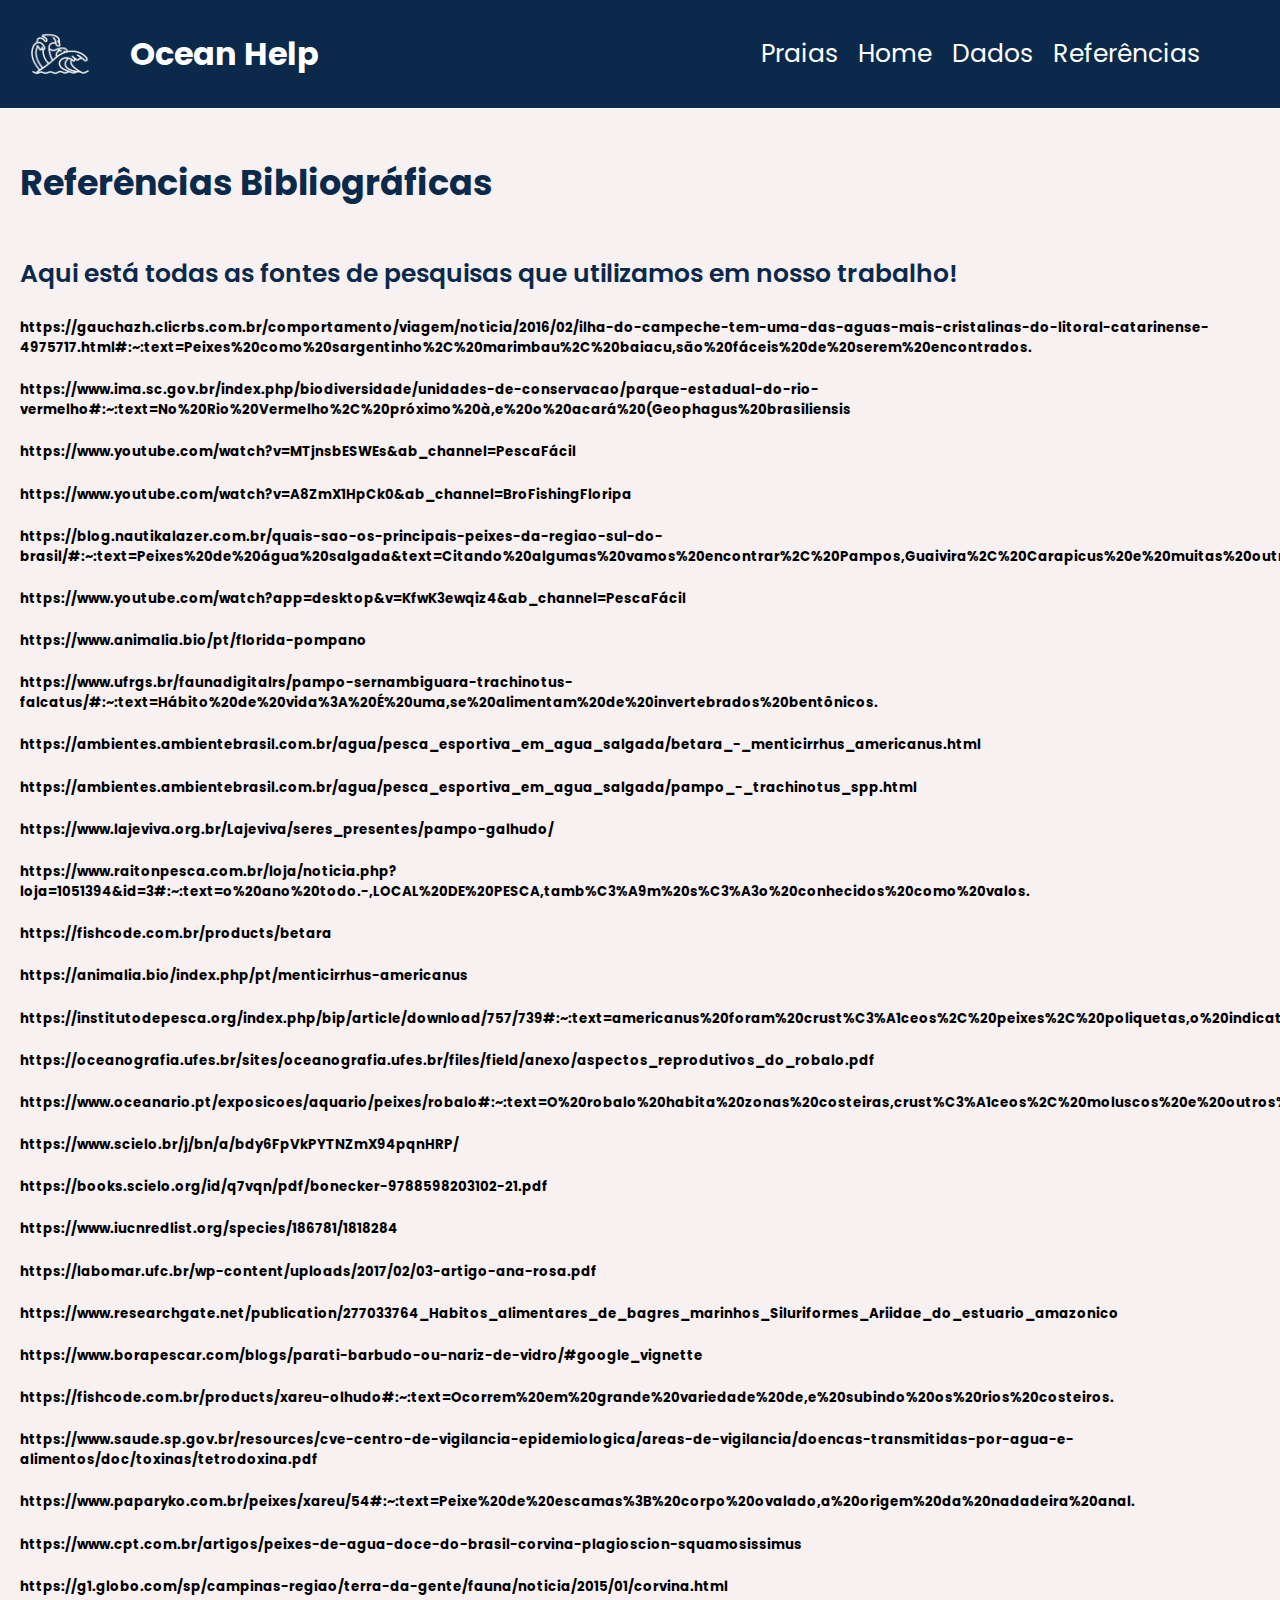
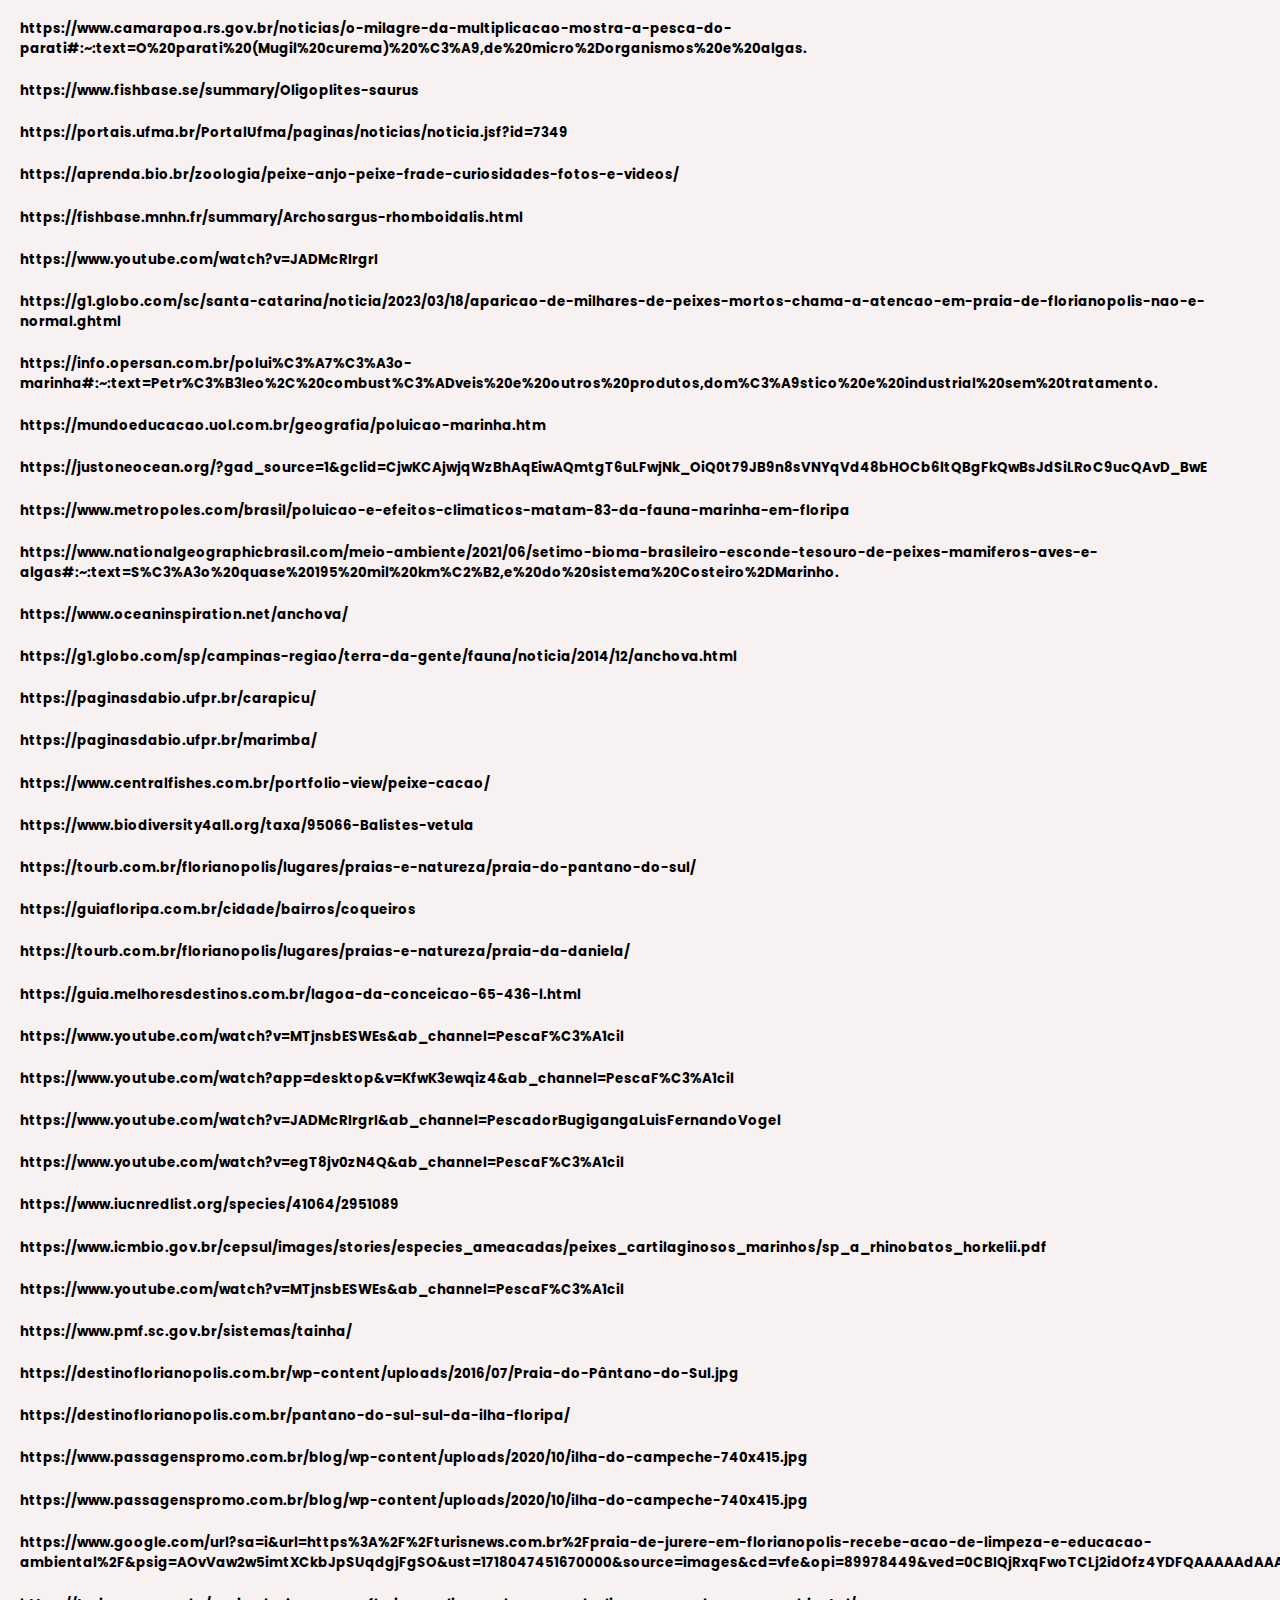
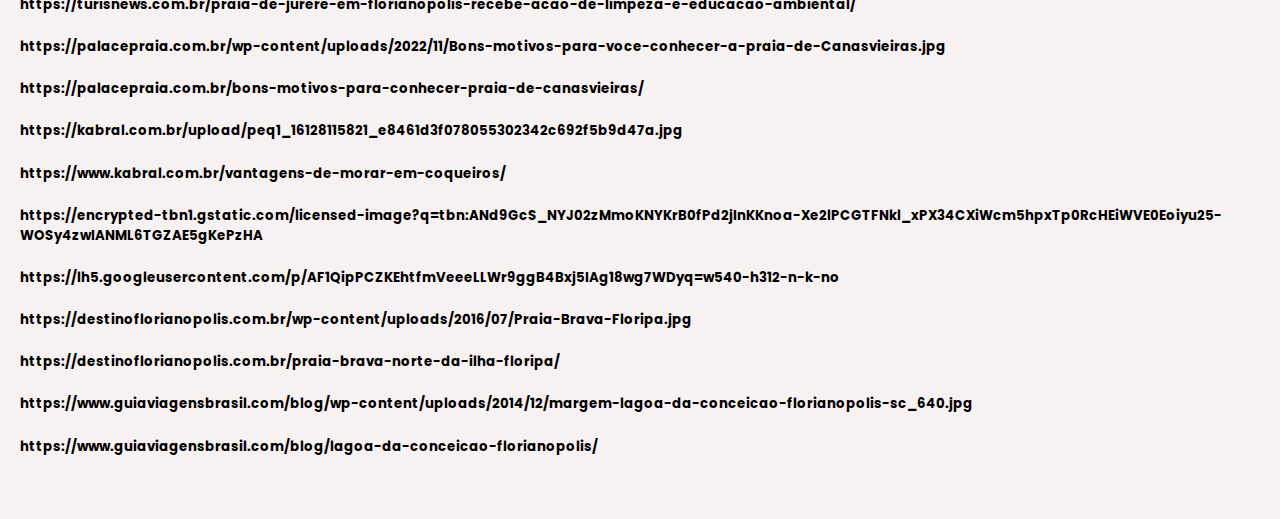
<file: referencias.html>
<!DOCTYPE html>
<html lang="pt-BR">
<head>
    <meta charset="UTF-8">
    <meta name="viewport" content="width=device-width, initial-scale=1.0">
    <title>Referências</title>
    <link rel="stylesheet" href="style.css">
    <link rel="preconnect" href="https://fonts.googleapis.com">
    <link rel="preconnect" href="https://fonts.gstatic.com" crossorigin>
    <link href="https://fonts.googleapis.com/css2?family=Poppins:ital,wght@0,400;0,500;0,600;1,400;1,500&display=swap" rel="stylesheet">
</head>
<body>
    <header>  
        <div class="logo-container">
            <img src="assets/icons8-waves-64 (1).png" alt="Logo Onda"> 
            <h1>Ocean Help</h1>
        </div>
        
        <nav>
            <ul>
                
                <li class="dropdown"><a href="">Praias</a>
                    <div class="dropdown-menu">
                        <a  href="praia1.html#praia1">Praia de Jurerê</a>
                        <a  href="praia2.html#praia2">Praia do Campeche</a>
                        <a  href="praia3.html#praia3">Pântano do Sul</a>
                        <a  href="praia4.html#praia4">Canasvieiras</a>
                        <a  href="praia5.html#praia5">Coqueiros</a>
                        <a  href="praia6.html#praia6">Praia Mole</a>
                        <a  href="praia7.html#praia7">Praia da Daniela</a>
                        <a  href="praia8.html#praia8">Praia Brava</a>
                        <a  href="praia9.html#praia9">Lagoa da Conceição</a>
                    </div>
                    </li>
                    <li><a  href="index.html#intro">Home</a></li>
                    <li><a href="dados.html">Dados</a></li>
                    <li><a  href="referencias.html">Referências</a></li>
            </ul>
        </nav>
    </header>
    <main>
        <section class="referencias" id="referencias">
            <h4>Referências Bibliográficas</h4>
            <p>Aqui está todas as fontes de pesquisas que utilizamos em nosso trabalho!</p>
            
            
            <h5>https://gauchazh.clicrbs.com.br/comportamento/viagem/noticia/2016/02/ilha-do-campeche-tem-uma-das-aguas-mais-cristalinas-do-litoral-catarinense-4975717.html#:~:text=Peixes%20como%20sargentinho%2C%20marimbau%2C%20baiacu,são%20fáceis%20de%20serem%20encontrados.</h5>
        
            <h5>https://www.ima.sc.gov.br/index.php/biodiversidade/unidades-de-conservacao/parque-estadual-do-rio-vermelho#:~:text=No%20Rio%20Vermelho%2C%20próximo%20à,e%20o%20acará%20(Geophagus%20brasiliensis</h5>    

            <h5>https://www.youtube.com/watch?v=MTjnsbESWEs&ab_channel=PescaFácil</h5>   
            <h5>https://www.youtube.com/watch?v=A8ZmX1HpCk0&ab_channel=BroFishingFloripa</h5>      
            <h5>https://blog.nautikalazer.com.br/quais-sao-os-principais-peixes-da-regiao-sul-do-brasil/#:~:text=Peixes%20de%20água%20salgada&text=Citando%20algumas%20vamos%20encontrar%2C%20Pampos,Guaivira%2C%20Carapicus%20e%20muitas%20outras.</h5>   
            <h5>https://www.youtube.com/watch?app=desktop&v=KfwK3ewqiz4&ab_channel=PescaFácil</h5>   
            <h5>https://www.animalia.bio/pt/florida-pompano 
            </h5>   
            <h5>https://www.ufrgs.br/faunadigitalrs/pampo-sernambiguara-trachinotus-falcatus/#:~:text=Hábito%20de%20vida%3A%20É%20uma,se%20alimentam%20de%20invertebrados%20bentônicos.</h5>   
            <h5>https://ambientes.ambientebrasil.com.br/agua/pesca_esportiva_em_agua_salgada/betara_-_menticirrhus_americanus.html</h5>   
            <h5>https://ambientes.ambientebrasil.com.br/agua/pesca_esportiva_em_agua_salgada/pampo_-_trachinotus_spp.html</h5>   
            <h5>https://www.lajeviva.org.br/Lajeviva/seres_presentes/pampo-galhudo/</h5>   
            <h5>https://www.raitonpesca.com.br/loja/noticia.php?loja=1051394&id=3#:~:text=o%20ano%20todo.-,LOCAL%20DE%20PESCA,tamb%C3%A9m%20s%C3%A3o%20conhecidos%20como%20valos.</h5>           
            <h5>https://fishcode.com.br/products/betara</h5>   
            <h5>https://animalia.bio/index.php/pt/menticirrhus-americanus</h5>   
            <h5>https://institutodepesca.org/index.php/bip/article/download/757/739#:~:text=americanus%20foram%20crust%C3%A1ceos%2C%20peixes%2C%20poliquetas,o%20indicativo%20de%20sobreposi%C3%A7%C3%A3o%20alimentar.</h5>   
            <h5>https://oceanografia.ufes.br/sites/oceanografia.ufes.br/files/field/anexo/aspectos_reprodutivos_do_robalo.pdf</h5>   
            <h5>https://www.oceanario.pt/exposicoes/aquario/peixes/robalo#:~:text=O%20robalo%20habita%20zonas%20costeiras,crust%C3%A1ceos%2C%20moluscos%20e%20outros%20peixes.</h5>   
            <h5>https://www.scielo.br/j/bn/a/bdy6FpVkPYTNZmX94pqnHRP/</h5>   
            <h5>https://books.scielo.org/id/q7vqn/pdf/bonecker-9788598203102-21.pdf</h5>   
            <h5>https://www.iucnredlist.org/species/186781/1818284</h5>   
            <h5>https://labomar.ufc.br/wp-content/uploads/2017/02/03-artigo-ana-rosa.pdf</h5>   
            <h5>https://www.researchgate.net/publication/277033764_Habitos_alimentares_de_bagres_marinhos_Siluriformes_Ariidae_do_estuario_amazonico</h5>   
            <h5>https://www.borapescar.com/blogs/parati-barbudo-ou-nariz-de-vidro/#google_vignette</h5>   
            <h5>https://fishcode.com.br/products/xareu-olhudo#:~:text=Ocorrem%20em%20grande%20variedade%20de,e%20subindo%20os%20rios%20costeiros.</h5>   
            <h5>https://www.saude.sp.gov.br/resources/cve-centro-de-vigilancia-epidemiologica/areas-de-vigilancia/doencas-transmitidas-por-agua-e-alimentos/doc/toxinas/tetrodoxina.pdf</h5>   
            <h5>https://www.paparyko.com.br/peixes/xareu/54#:~:text=Peixe%20de%20escamas%3B%20corpo%20ovalado,a%20origem%20da%20nadadeira%20anal.</h5>   
            <h5>https://www.cpt.com.br/artigos/peixes-de-agua-doce-do-brasil-corvina-plagioscion-squamosissimus</h5>   
            <h5>https://g1.globo.com/sp/campinas-regiao/terra-da-gente/fauna/noticia/2015/01/corvina.html</h5>   
            <h5>https://www.camarapoa.rs.gov.br/noticias/o-milagre-da-multiplicacao-mostra-a-pesca-do-parati#:~:text=O%20parati%20(Mugil%20curema)%20%C3%A9,de%20micro%2Dorganismos%20e%20algas.</h5>   
            <h5>https://www.fishbase.se/summary/Oligoplites-saurus</h5>   
            <h5>https://portais.ufma.br/PortalUfma/paginas/noticias/noticia.jsf?id=7349</h5>
            <h5>https://aprenda.bio.br/zoologia/peixe-anjo-peixe-frade-curiosidades-fotos-e-videos/</h5>
            <h5>https://fishbase.mnhn.fr/summary/Archosargus-rhomboidalis.html</h5>
            <h5>https://www.youtube.com/watch?v=JADMcRIrgrI</h5>
            <h5>https://g1.globo.com/sc/santa-catarina/noticia/2023/03/18/aparicao-de-milhares-de-peixes-mortos-chama-a-atencao-em-praia-de-florianopolis-nao-e-normal.ghtml</h5>
            <h5>https://info.opersan.com.br/polui%C3%A7%C3%A3o-marinha#:~:text=Petr%C3%B3leo%2C%20combust%C3%ADveis%20e%20outros%20produtos,dom%C3%A9stico%20e%20industrial%20sem%20tratamento.</h5>
            <h5>https://mundoeducacao.uol.com.br/geografia/poluicao-marinha.htm</h5>
            <h5>https://justoneocean.org/?gad_source=1&gclid=CjwKCAjwjqWzBhAqEiwAQmtgT6uLFwjNk_OiQ0t79JB9n8sVNYqVd48bHOCb6ltQBgFkQwBsJdSiLRoC9ucQAvD_BwE</h5>
            <h5>https://www.metropoles.com/brasil/poluicao-e-efeitos-climaticos-matam-83-da-fauna-marinha-em-floripa</h5>
            <h5>https://www.nationalgeographicbrasil.com/meio-ambiente/2021/06/setimo-bioma-brasileiro-esconde-tesouro-de-peixes-mamiferos-aves-e-algas#:~:text=S%C3%A3o%20quase%20195%20mil%20km%C2%B2,e%20do%20sistema%20Costeiro%2DMarinho.</h5>
            <h5>https://www.oceaninspiration.net/anchova/ </h5>
            <h5>https://g1.globo.com/sp/campinas-regiao/terra-da-gente/fauna/noticia/2014/12/anchova.html </h5>
            <h5>https://paginasdabio.ufpr.br/carapicu/ </h5>
            <h5>https://paginasdabio.ufpr.br/marimba/</h5>
            <h5>https://www.centralfishes.com.br/portfolio-view/peixe-cacao/</h5>
            <h5>https://www.biodiversity4all.org/taxa/95066-Balistes-vetula</h5>
            <h5>https://tourb.com.br/florianopolis/lugares/praias-e-natureza/praia-do-pantano-do-sul/</h5>
            <h5>https://guiafloripa.com.br/cidade/bairros/coqueiros</h5>
            <h5>https://tourb.com.br/florianopolis/lugares/praias-e-natureza/praia-da-daniela/</h5>
            <h5>https://guia.melhoresdestinos.com.br/lagoa-da-conceicao-65-436-l.html</h5>
            <h5>https://www.youtube.com/watch?v=MTjnsbESWEs&ab_channel=PescaF%C3%A1cil </h5>
            <h5>https://www.youtube.com/watch?app=desktop&v=KfwK3ewqiz4&ab_channel=PescaF%C3%A1cil </h5>
            <h5>https://www.youtube.com/watch?v=JADMcRIrgrI&ab_channel=PescadorBugigangaLuisFernandoVogel </h5>
            <h5>https://www.youtube.com/watch?v=egT8jv0zN4Q&ab_channel=PescaF%C3%A1cil </h5>
            <h5>https://www.iucnredlist.org/species/41064/2951089</h5>
            <h5>https://www.icmbio.gov.br/cepsul/images/stories/especies_ameacadas/peixes_cartilaginosos_marinhos/sp_a_rhinobatos_horkelii.pdf</h5>
            <h5>https://www.youtube.com/watch?v=MTjnsbESWEs&ab_channel=PescaF%C3%A1cil </h5>
            <h5>https://www.pmf.sc.gov.br/sistemas/tainha/ </h5>
            <h5> https://destinoflorianopolis.com.br/wp-content/uploads/2016/07/Praia-do-Pântano-do-Sul.jpg</h5>
            <h5>https://destinoflorianopolis.com.br/pantano-do-sul-sul-da-ilha-floripa/</h5>
            <h5>https://www.passagenspromo.com.br/blog/wp-content/uploads/2020/10/ilha-do-campeche-740x415.jpg </h5>
            <h5>https://www.passagenspromo.com.br/blog/wp-content/uploads/2020/10/ilha-do-campeche-740x415.jpg </h5>
            <h5>https://www.google.com/url?sa=i&url=https%3A%2F%2Fturisnews.com.br%2Fpraia-de-jurere-em-florianopolis-recebe-acao-de-limpeza-e-educacao-ambiental%2F&psig=AOvVaw2w5imtXCkbJpSUqdgjFgSO&ust=1718047451670000&source=images&cd=vfe&opi=89978449&ved=0CBIQjRxqFwoTCLj2idOfz4YDFQAAAAAdAAAAABAE</h5>
            <h5>https://turisnews.com.br/praia-de-jurere-em-florianopolis-recebe-acao-de-limpeza-e-educacao-ambiental/            </h5>
            <h5> https://palacepraia.com.br/wp-content/uploads/2022/11/Bons-motivos-para-voce-conhecer-a-praia-de-Canasvieiras.jpg</h5>
            <h5>https://palacepraia.com.br/bons-motivos-para-conhecer-praia-de-canasvieiras/</h5>
            <h5>https://kabral.com.br/upload/peq1_16128115821_e8461d3f078055302342c692f5b9d47a.jpg</h5>
            <h5>https://www.kabral.com.br/vantagens-de-morar-em-coqueiros/</h5>
            <h5>https://encrypted-tbn1.gstatic.com/licensed-image?q=tbn:ANd9GcS_NYJ02zMmoKNYKrB0fPd2jInKKnoa-Xe2lPCGTFNkl_xPX34CXiWcm5hpxTp0RcHEiWVE0Eoiyu25-WOSy4zwIANML6TGZAE5gKePzHA            </h5>
            <h5>https://lh5.googleusercontent.com/p/AF1QipPCZKEhtfmVeeeLLWr9ggB4Bxj5IAg18wg7WDyq=w540-h312-n-k-no</h5>
            <h5>https://destinoflorianopolis.com.br/wp-content/uploads/2016/07/Praia-Brava-Floripa.jpg</h5>
            <h5>https://destinoflorianopolis.com.br/praia-brava-norte-da-ilha-floripa/</h5>
            <h5> https://www.guiaviagensbrasil.com/blog/wp-content/uploads/2014/12/margem-lagoa-da-conceicao-florianopolis-sc_640.jpg</h5>
            <h5>https://www.guiaviagensbrasil.com/blog/lagoa-da-conceicao-florianopolis/</h5>
            


        </section>
    </main>
</body>
</html>
</file>
<file: style.css>
body {
    font-family: "Poppins", sans-serif;

    margin: 0;
    padding: 0;
    background-color:#f7f1f1;
}

header {
    background-color: #0b294b;
    color: white;
    padding: 30 px;
    display: flex;
    justify-content: space-between;
    align-items: center;
    border-bottom: 1px solid #ffffff;
}

header .logo-container {
    display: flex;
    align-items: center;
}

header .logo-container img {
    width: 60px; 
    height: auto;
    margin-right: 10px; 
    margin-left:30px;
}

header h1 {
    margin: 0;
    padding:30px;

}

nav ul {
    list-style-type: none;
    font-size:25px;
    margin: 0;
    padding:30px;
    display: flex;
    margin-right:50px;
}

nav ul li a:hover {
    color:#3f89e9;
    transition:0.3s;
    text-decoration:underline;
}


nav ul li {
    margin-left: 20px;
}

nav ul li a {
    color: white;
    text-decoration:none;
}

.dropdown-menu{
    position: absolute;
    font-size:20px;
    display:none;
    padding-top:10px;
    background-color:#0b294b;
    width:300px;
    height:320px;
    text-align:center;
    border: 1px solid white;
}

.dropdown-menu a{
    display:block;
    padding:2px;
}

.dropdown-menu a:hover{
    color:#3f89e9;
    text-decoration:underline;
    
}

.dropdown:hover .dropdown-menu{
    display:block;
    
}

.intro {
    padding: 20px;
    height:700px;
}

.intro h2{
    text-align:center;
    color:#0b294b;
    font-size:50px;
}

#praias{
    padding-top:20px;
}

#praias h1{
    text-align:center;
    color:#0b294b;
    font-size:50px;
}

.intro p{
    text-align:center;
    font-size:25px;
    color: rgb(59, 58, 57);
    padding-left:30px;
    padding-right:30px;
}

.cards {
    display: flex;
    flex-wrap: wrap;
    justify-content: space-around;
    padding: 20px;
    
}

.card {
    background-color: white;
    border: 1px solid #ddd;
    border-radius: 5px;
    width: 30%;
    height:565px;
    margin: 30px;
    box-shadow: 0 2px 4px rgba(0, 0, 0, 0.1);
    overflow: hidden;
    text-align:center;
    border-radius:20px;
    
    
}

.card h3, .card a{
    margin: 15px 10px 10px;
    color : #154881;
    text-decoration:overline;
}

.card h3, .card a:hover{
    margin: 15px 10px 10px;
    color : #3f89e9;
    text-decoration:overline;
    transition:0.3s;
}

.card p {
    margin: 0 15px 10px; 
    color : rgb(59, 58, 57);
    
    
}

.card img{
    height:70%;
    width:100%;
}

#sobre img {
    width: 100%;
    height: auto;
    margin-bottom: 15px;
}



#referencias{
    padding-bottom: 20px;
    margin-bottom: 20px;
    padding-left:20px;
    padding-right:20px;
    font-family: "Poppins", sans-serif;
}

#referencias h2{
color:white;
}

#referencias p{
     color: #0b294b;
    font-weight:600;
    font-size:25px;
}



.praia1 h2, .praia2 h2, .praia3 h2, .praia4 h2, .praia5 h2, .praia6 h2, .praia7 h2, .praia8 h2, .praia9 h2{
    color:#0b294b;
    font-size:55px;
    text-align: center;
    
}





.praia1, .praia2, .praia3, .praia4, .praia5, .praia6, .praia7, .praia8, .praia9{
    padding: 20px;
    margin:20px;
    font-family: "Poppins", sans-serif;
}

.referencias {
    font-family: "Poppins", sans-serif;
}

.referencias h4{
    font-size:35px;
    color: #0b294b; 
}

.introducao h4{
    font-size:35px;
    color: #0b294b;
}

.introducao{
    margin:40px;                  
    border-top: 3px solid #0b294b;
} 

.introducao p{
    font-size:20px;
}

.especies{
    margin:40px;                  
    border-top: 3px solid #0b294b;
}

.especies h4{
    font-size:35px;
    color: #0b294b;
}

.especies p{
    font-size:20px;
}

.especies img{
    width:350px;
    height:200px;
}

.especies h5{
    margin-top:-5px;
    color:gray;
}

.especies h3{
    font-size:23px;
    color:#1a1b1d;
}

.balneabilidade{
    margin:40px;                  
    border-top: 3px solid #0b294b;
}

.balneabilidade h4{
    font-size:35px;
    color: #0b294b;
}

.balneabilidade p{
    font-size:20px;
}

.tabelas{
    margin:40px;                  
    border-top: 3px solid #0b294b;
}

.tabelas h4{
    font-size:35px;
    color: #0b294b;
}

.tabelas p{
    font-size:20px;
}

.graficos{
    margin:40px;                  
    
}

.graficos h2{
    color:#0b294b;
    font-size:55px;
    text-align: center;
    
}

.graficos h4{
    
    font-size:30px;
    color: #0b294b; 
}

.graficos h3{
    font-size:23px;
    color:#1a1b1d; 
}
</file>
